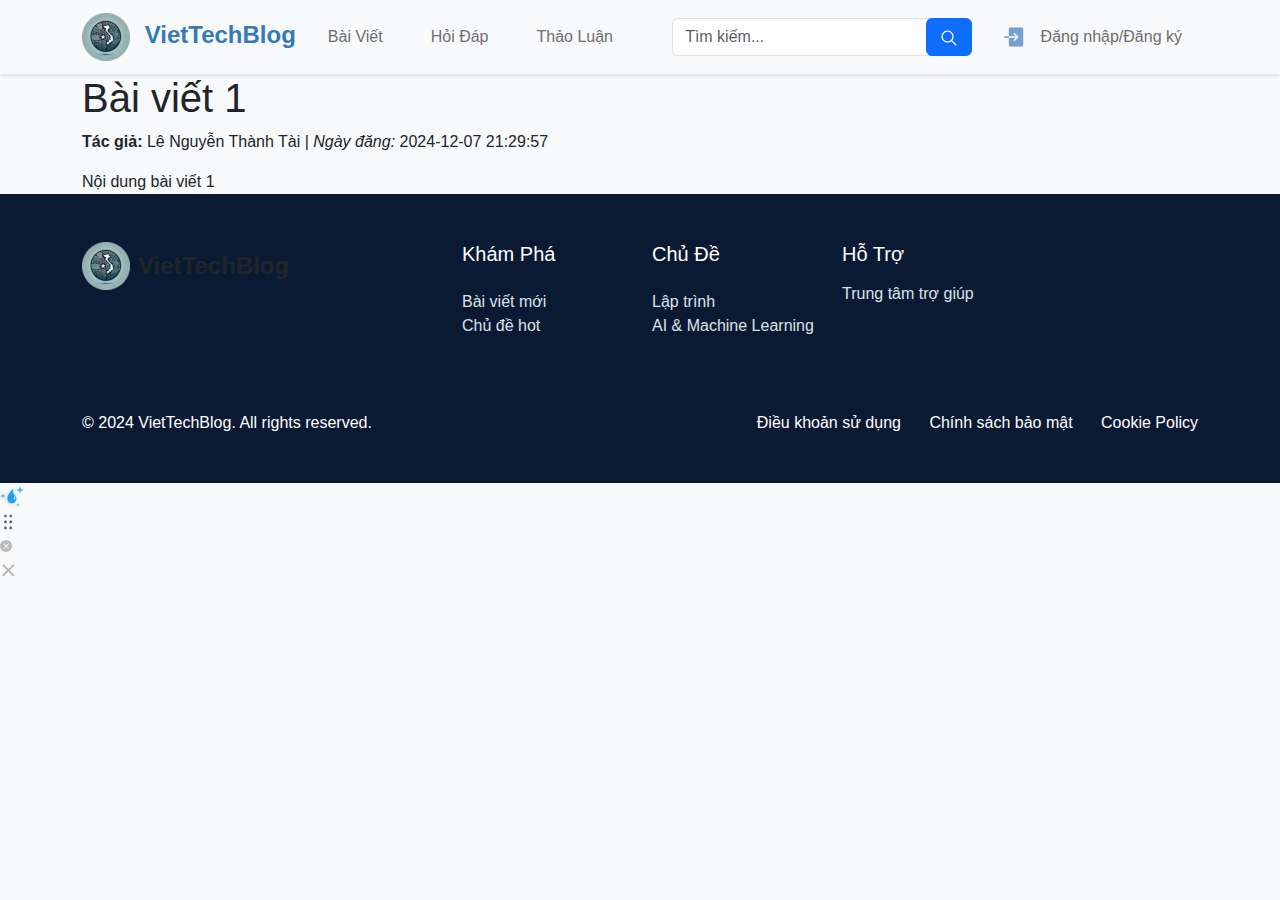
<file: src/Assets/Bài viết 1.html>
<!DOCTYPE html>
<!-- saved from url=(0064)http://localhost/web_blog_project/src/layouts/view_post.php?id=1 -->
<html lang="vi" class="mdl-js">

<head>
  <meta http-equiv="Content-Type" content="text/html; charset=UTF-8">

  <meta name="viewport" content="width=device-width, initial-scale=1.0">

  <title>
    Bài viết 1 </title>
  <link rel="icon" type="img/png" href="http://localhost/web_blog_project/src/Assets/favicon-32x32.png"
    sizes="favicon-32x32">
  <link href="./Bài viết 1_files/bootstrap.min.css" rel="stylesheet">
  <link rel="stylesheet" href="./Bài viết 1_files/view_post.css">
  <style>
    .swal2-popup.swal2-toast {
      box-sizing: border-box;
      grid-column: 1/4 !important;
      grid-row: 1/4 !important;
      grid-template-columns: min-content auto min-content;
      padding: 1em;
      overflow-y: hidden;
      background: #fff;
      box-shadow: 0 0 1px rgba(0, 0, 0, .075), 0 1px 2px rgba(0, 0, 0, .075), 1px 2px 4px rgba(0, 0, 0, .075), 1px 3px 8px rgba(0, 0, 0, .075), 2px 4px 16px rgba(0, 0, 0, .075);
      pointer-events: all
    }

    .swal2-popup.swal2-toast>* {
      grid-column: 2
    }

    .swal2-popup.swal2-toast .swal2-title {
      margin: .5em 1em;
      padding: 0;
      font-size: 1em;
      text-align: initial
    }

    .swal2-popup.swal2-toast .swal2-loading {
      justify-content: center
    }

    .swal2-popup.swal2-toast .swal2-input {
      height: 2em;
      margin: .5em;
      font-size: 1em
    }

    .swal2-popup.swal2-toast .swal2-validation-message {
      font-size: 1em
    }

    .swal2-popup.swal2-toast .swal2-footer {
      margin: .5em 0 0;
      padding: .5em 0 0;
      font-size: .8em
    }

    .swal2-popup.swal2-toast .swal2-close {
      grid-column: 3/3;
      grid-row: 1/99;
      align-self: center;
      width: .8em;
      height: .8em;
      margin: 0;
      font-size: 2em
    }

    .swal2-popup.swal2-toast .swal2-html-container {
      margin: .5em 1em;
      padding: 0;
      overflow: initial;
      font-size: 1em;
      text-align: initial
    }

    .swal2-popup.swal2-toast .swal2-html-container:empty {
      padding: 0
    }

    .swal2-popup.swal2-toast .swal2-loader {
      grid-column: 1;
      grid-row: 1/99;
      align-self: center;
      width: 2em;
      height: 2em;
      margin: .25em
    }

    .swal2-popup.swal2-toast .swal2-icon {
      grid-column: 1;
      grid-row: 1/99;
      align-self: center;
      width: 2em;
      min-width: 2em;
      height: 2em;
      margin: 0 .5em 0 0
    }

    .swal2-popup.swal2-toast .swal2-icon .swal2-icon-content {
      display: flex;
      align-items: center;
      font-size: 1.8em;
      font-weight: bold
    }

    .swal2-popup.swal2-toast .swal2-icon.swal2-success .swal2-success-ring {
      width: 2em;
      height: 2em
    }

    .swal2-popup.swal2-toast .swal2-icon.swal2-error [class^=swal2-x-mark-line] {
      top: .875em;
      width: 1.375em
    }

    .swal2-popup.swal2-toast .swal2-icon.swal2-error [class^=swal2-x-mark-line][class$=left] {
      left: .3125em
    }

    .swal2-popup.swal2-toast .swal2-icon.swal2-error [class^=swal2-x-mark-line][class$=right] {
      right: .3125em
    }

    .swal2-popup.swal2-toast .swal2-actions {
      justify-content: flex-start;
      height: auto;
      margin: 0;
      margin-top: .5em;
      padding: 0 .5em
    }

    .swal2-popup.swal2-toast .swal2-styled {
      margin: .25em .5em;
      padding: .4em .6em;
      font-size: 1em
    }

    .swal2-popup.swal2-toast .swal2-success {
      border-color: #a5dc86
    }

    .swal2-popup.swal2-toast .swal2-success [class^=swal2-success-circular-line] {
      position: absolute;
      width: 1.6em;
      height: 3em;
      border-radius: 50%
    }

    .swal2-popup.swal2-toast .swal2-success [class^=swal2-success-circular-line][class$=left] {
      top: -0.8em;
      left: -0.5em;
      transform: rotate(-45deg);
      transform-origin: 2em 2em;
      border-radius: 4em 0 0 4em
    }

    .swal2-popup.swal2-toast .swal2-success [class^=swal2-success-circular-line][class$=right] {
      top: -0.25em;
      left: .9375em;
      transform-origin: 0 1.5em;
      border-radius: 0 4em 4em 0
    }

    .swal2-popup.swal2-toast .swal2-success .swal2-success-ring {
      width: 2em;
      height: 2em
    }

    .swal2-popup.swal2-toast .swal2-success .swal2-success-fix {
      top: 0;
      left: .4375em;
      width: .4375em;
      height: 2.6875em
    }

    .swal2-popup.swal2-toast .swal2-success [class^=swal2-success-line] {
      height: .3125em
    }

    .swal2-popup.swal2-toast .swal2-success [class^=swal2-success-line][class$=tip] {
      top: 1.125em;
      left: .1875em;
      width: .75em
    }

    .swal2-popup.swal2-toast .swal2-success [class^=swal2-success-line][class$=long] {
      top: .9375em;
      right: .1875em;
      width: 1.375em
    }

    .swal2-popup.swal2-toast .swal2-success.swal2-icon-show .swal2-success-line-tip {
      animation: swal2-toast-animate-success-line-tip .75s
    }

    .swal2-popup.swal2-toast .swal2-success.swal2-icon-show .swal2-success-line-long {
      animation: swal2-toast-animate-success-line-long .75s
    }

    .swal2-popup.swal2-toast.swal2-show {
      animation: swal2-toast-show .5s
    }

    .swal2-popup.swal2-toast.swal2-hide {
      animation: swal2-toast-hide .1s forwards
    }

    div:where(.swal2-container) {
      display: grid;
      position: fixed;
      z-index: 1060;
      inset: 0;
      box-sizing: border-box;
      grid-template-areas: "top-start     top            top-end" "center-start  center         center-end" "bottom-start  bottom-center  bottom-end";
      grid-template-rows: minmax(min-content, auto) minmax(min-content, auto) minmax(min-content, auto);
      height: 100%;
      padding: .625em;
      overflow-x: hidden;
      transition: background-color .1s;
      -webkit-overflow-scrolling: touch
    }

    div:where(.swal2-container).swal2-backdrop-show,
    div:where(.swal2-container).swal2-noanimation {
      background: rgba(0, 0, 0, .4)
    }

    div:where(.swal2-container).swal2-backdrop-hide {
      background: rgba(0, 0, 0, 0) !important
    }

    div:where(.swal2-container).swal2-top-start,
    div:where(.swal2-container).swal2-center-start,
    div:where(.swal2-container).swal2-bottom-start {
      grid-template-columns: minmax(0, 1fr) auto auto
    }

    div:where(.swal2-container).swal2-top,
    div:where(.swal2-container).swal2-center,
    div:where(.swal2-container).swal2-bottom {
      grid-template-columns: auto minmax(0, 1fr) auto
    }

    div:where(.swal2-container).swal2-top-end,
    div:where(.swal2-container).swal2-center-end,
    div:where(.swal2-container).swal2-bottom-end {
      grid-template-columns: auto auto minmax(0, 1fr)
    }

    div:where(.swal2-container).swal2-top-start>.swal2-popup {
      align-self: start
    }

    div:where(.swal2-container).swal2-top>.swal2-popup {
      grid-column: 2;
      place-self: start center
    }

    div:where(.swal2-container).swal2-top-end>.swal2-popup,
    div:where(.swal2-container).swal2-top-right>.swal2-popup {
      grid-column: 3;
      place-self: start end
    }

    div:where(.swal2-container).swal2-center-start>.swal2-popup,
    div:where(.swal2-container).swal2-center-left>.swal2-popup {
      grid-row: 2;
      align-self: center
    }

    div:where(.swal2-container).swal2-center>.swal2-popup {
      grid-column: 2;
      grid-row: 2;
      place-self: center center
    }

    div:where(.swal2-container).swal2-center-end>.swal2-popup,
    div:where(.swal2-container).swal2-center-right>.swal2-popup {
      grid-column: 3;
      grid-row: 2;
      place-self: center end
    }

    div:where(.swal2-container).swal2-bottom-start>.swal2-popup,
    div:where(.swal2-container).swal2-bottom-left>.swal2-popup {
      grid-column: 1;
      grid-row: 3;
      align-self: end
    }

    div:where(.swal2-container).swal2-bottom>.swal2-popup {
      grid-column: 2;
      grid-row: 3;
      place-self: end center
    }

    div:where(.swal2-container).swal2-bottom-end>.swal2-popup,
    div:where(.swal2-container).swal2-bottom-right>.swal2-popup {
      grid-column: 3;
      grid-row: 3;
      place-self: end end
    }

    div:where(.swal2-container).swal2-grow-row>.swal2-popup,
    div:where(.swal2-container).swal2-grow-fullscreen>.swal2-popup {
      grid-column: 1/4;
      width: 100%
    }

    div:where(.swal2-container).swal2-grow-column>.swal2-popup,
    div:where(.swal2-container).swal2-grow-fullscreen>.swal2-popup {
      grid-row: 1/4;
      align-self: stretch
    }

    div:where(.swal2-container).swal2-no-transition {
      transition: none !important
    }

    div:where(.swal2-container) div:where(.swal2-popup) {
      display: none;
      position: relative;
      box-sizing: border-box;
      grid-template-columns: minmax(0, 100%);
      width: 32em;
      max-width: 100%;
      padding: 0 0 1.25em;
      border: none;
      border-radius: 5px;
      background: #fff;
      color: #545454;
      font-family: inherit;
      font-size: 1rem
    }

    div:where(.swal2-container) div:where(.swal2-popup):focus {
      outline: none
    }

    div:where(.swal2-container) div:where(.swal2-popup).swal2-loading {
      overflow-y: hidden
    }

    div:where(.swal2-container) h2:where(.swal2-title) {
      position: relative;
      max-width: 100%;
      margin: 0;
      padding: .8em 1em 0;
      color: inherit;
      font-size: 1.875em;
      font-weight: 600;
      text-align: center;
      text-transform: none;
      word-wrap: break-word
    }

    div:where(.swal2-container) div:where(.swal2-actions) {
      display: flex;
      z-index: 1;
      box-sizing: border-box;
      flex-wrap: wrap;
      align-items: center;
      justify-content: center;
      width: auto;
      margin: 1.25em auto 0;
      padding: 0
    }

    div:where(.swal2-container) div:where(.swal2-actions):not(.swal2-loading) .swal2-styled[disabled] {
      opacity: .4
    }

    div:where(.swal2-container) div:where(.swal2-actions):not(.swal2-loading) .swal2-styled:hover {
      background-image: linear-gradient(rgba(0, 0, 0, 0.1), rgba(0, 0, 0, 0.1))
    }

    div:where(.swal2-container) div:where(.swal2-actions):not(.swal2-loading) .swal2-styled:active {
      background-image: linear-gradient(rgba(0, 0, 0, 0.2), rgba(0, 0, 0, 0.2))
    }

    div:where(.swal2-container) div:where(.swal2-loader) {
      display: none;
      align-items: center;
      justify-content: center;
      width: 2.2em;
      height: 2.2em;
      margin: 0 1.875em;
      animation: swal2-rotate-loading 1.5s linear 0s infinite normal;
      border-width: .25em;
      border-style: solid;
      border-radius: 100%;
      border-color: #2778c4 rgba(0, 0, 0, 0) #2778c4 rgba(0, 0, 0, 0)
    }

    div:where(.swal2-container) button:where(.swal2-styled) {
      margin: .3125em;
      padding: .625em 1.1em;
      transition: box-shadow .1s;
      box-shadow: 0 0 0 3px rgba(0, 0, 0, 0);
      font-weight: 500
    }

    div:where(.swal2-container) button:where(.swal2-styled):not([disabled]) {
      cursor: pointer
    }

    div:where(.swal2-container) button:where(.swal2-styled).swal2-confirm {
      border: 0;
      border-radius: .25em;
      background: initial;
      background-color: #7066e0;
      color: #fff;
      font-size: 1em
    }

    div:where(.swal2-container) button:where(.swal2-styled).swal2-confirm:focus {
      box-shadow: 0 0 0 3px rgba(112, 102, 224, .5)
    }

    div:where(.swal2-container) button:where(.swal2-styled).swal2-deny {
      border: 0;
      border-radius: .25em;
      background: initial;
      background-color: #dc3741;
      color: #fff;
      font-size: 1em
    }

    div:where(.swal2-container) button:where(.swal2-styled).swal2-deny:focus {
      box-shadow: 0 0 0 3px rgba(220, 55, 65, .5)
    }

    div:where(.swal2-container) button:where(.swal2-styled).swal2-cancel {
      border: 0;
      border-radius: .25em;
      background: initial;
      background-color: #6e7881;
      color: #fff;
      font-size: 1em
    }

    div:where(.swal2-container) button:where(.swal2-styled).swal2-cancel:focus {
      box-shadow: 0 0 0 3px rgba(110, 120, 129, .5)
    }

    div:where(.swal2-container) button:where(.swal2-styled).swal2-default-outline:focus {
      box-shadow: 0 0 0 3px rgba(100, 150, 200, .5)
    }

    div:where(.swal2-container) button:where(.swal2-styled):focus {
      outline: none
    }

    div:where(.swal2-container) button:where(.swal2-styled)::-moz-focus-inner {
      border: 0
    }

    div:where(.swal2-container) div:where(.swal2-footer) {
      margin: 1em 0 0;
      padding: 1em 1em 0;
      border-top: 1px solid #eee;
      color: inherit;
      font-size: 1em;
      text-align: center
    }

    div:where(.swal2-container) .swal2-timer-progress-bar-container {
      position: absolute;
      right: 0;
      bottom: 0;
      left: 0;
      grid-column: auto !important;
      overflow: hidden;
      border-bottom-right-radius: 5px;
      border-bottom-left-radius: 5px
    }

    div:where(.swal2-container) div:where(.swal2-timer-progress-bar) {
      width: 100%;
      height: .25em;
      background: rgba(0, 0, 0, .2)
    }

    div:where(.swal2-container) img:where(.swal2-image) {
      max-width: 100%;
      margin: 2em auto 1em
    }

    div:where(.swal2-container) button:where(.swal2-close) {
      z-index: 2;
      align-items: center;
      justify-content: center;
      width: 1.2em;
      height: 1.2em;
      margin-top: 0;
      margin-right: 0;
      margin-bottom: -1.2em;
      padding: 0;
      overflow: hidden;
      transition: color .1s, box-shadow .1s;
      border: none;
      border-radius: 5px;
      background: rgba(0, 0, 0, 0);
      color: #ccc;
      font-family: monospace;
      font-size: 2.5em;
      cursor: pointer;
      justify-self: end
    }

    div:where(.swal2-container) button:where(.swal2-close):hover {
      transform: none;
      background: rgba(0, 0, 0, 0);
      color: #f27474
    }

    div:where(.swal2-container) button:where(.swal2-close):focus {
      outline: none;
      box-shadow: inset 0 0 0 3px rgba(100, 150, 200, .5)
    }

    div:where(.swal2-container) button:where(.swal2-close)::-moz-focus-inner {
      border: 0
    }

    div:where(.swal2-container) .swal2-html-container {
      z-index: 1;
      justify-content: center;
      margin: 1em 1.6em .3em;
      padding: 0;
      overflow: auto;
      color: inherit;
      font-size: 1.125em;
      font-weight: normal;
      line-height: normal;
      text-align: center;
      word-wrap: break-word;
      word-break: break-word
    }

    div:where(.swal2-container) input:where(.swal2-input),
    div:where(.swal2-container) input:where(.swal2-file),
    div:where(.swal2-container) textarea:where(.swal2-textarea),
    div:where(.swal2-container) select:where(.swal2-select),
    div:where(.swal2-container) div:where(.swal2-radio),
    div:where(.swal2-container) label:where(.swal2-checkbox) {
      margin: 1em 2em 3px
    }

    div:where(.swal2-container) input:where(.swal2-input),
    div:where(.swal2-container) input:where(.swal2-file),
    div:where(.swal2-container) textarea:where(.swal2-textarea) {
      box-sizing: border-box;
      width: auto;
      transition: border-color .1s, box-shadow .1s;
      border: 1px solid #d9d9d9;
      border-radius: .1875em;
      background: rgba(0, 0, 0, 0);
      box-shadow: inset 0 1px 1px rgba(0, 0, 0, .06), 0 0 0 3px rgba(0, 0, 0, 0);
      color: inherit;
      font-size: 1.125em
    }

    div:where(.swal2-container) input:where(.swal2-input).swal2-inputerror,
    div:where(.swal2-container) input:where(.swal2-file).swal2-inputerror,
    div:where(.swal2-container) textarea:where(.swal2-textarea).swal2-inputerror {
      border-color: #f27474 !important;
      box-shadow: 0 0 2px #f27474 !important
    }

    div:where(.swal2-container) input:where(.swal2-input):focus,
    div:where(.swal2-container) input:where(.swal2-file):focus,
    div:where(.swal2-container) textarea:where(.swal2-textarea):focus {
      border: 1px solid #b4dbed;
      outline: none;
      box-shadow: inset 0 1px 1px rgba(0, 0, 0, .06), 0 0 0 3px rgba(100, 150, 200, .5)
    }

    div:where(.swal2-container) input:where(.swal2-input)::placeholder,
    div:where(.swal2-container) input:where(.swal2-file)::placeholder,
    div:where(.swal2-container) textarea:where(.swal2-textarea)::placeholder {
      color: #ccc
    }

    div:where(.swal2-container) .swal2-range {
      margin: 1em 2em 3px;
      background: #fff
    }

    div:where(.swal2-container) .swal2-range input {
      width: 80%
    }

    div:where(.swal2-container) .swal2-range output {
      width: 20%;
      color: inherit;
      font-weight: 600;
      text-align: center
    }

    div:where(.swal2-container) .swal2-range input,
    div:where(.swal2-container) .swal2-range output {
      height: 2.625em;
      padding: 0;
      font-size: 1.125em;
      line-height: 2.625em
    }

    div:where(.swal2-container) .swal2-input {
      height: 2.625em;
      padding: 0 .75em
    }

    div:where(.swal2-container) .swal2-file {
      width: 75%;
      margin-right: auto;
      margin-left: auto;
      background: rgba(0, 0, 0, 0);
      font-size: 1.125em
    }

    div:where(.swal2-container) .swal2-textarea {
      height: 6.75em;
      padding: .75em
    }

    div:where(.swal2-container) .swal2-select {
      min-width: 50%;
      max-width: 100%;
      padding: .375em .625em;
      background: rgba(0, 0, 0, 0);
      color: inherit;
      font-size: 1.125em
    }

    div:where(.swal2-container) .swal2-radio,
    div:where(.swal2-container) .swal2-checkbox {
      align-items: center;
      justify-content: center;
      background: #fff;
      color: inherit
    }

    div:where(.swal2-container) .swal2-radio label,
    div:where(.swal2-container) .swal2-checkbox label {
      margin: 0 .6em;
      font-size: 1.125em
    }

    div:where(.swal2-container) .swal2-radio input,
    div:where(.swal2-container) .swal2-checkbox input {
      flex-shrink: 0;
      margin: 0 .4em
    }

    div:where(.swal2-container) label:where(.swal2-input-label) {
      display: flex;
      justify-content: center;
      margin: 1em auto 0
    }

    div:where(.swal2-container) div:where(.swal2-validation-message) {
      align-items: center;
      justify-content: center;
      margin: 1em 0 0;
      padding: .625em;
      overflow: hidden;
      background: #f0f0f0;
      color: #666;
      font-size: 1em;
      font-weight: 300
    }

    div:where(.swal2-container) div:where(.swal2-validation-message)::before {
      content: "!";
      display: inline-block;
      width: 1.5em;
      min-width: 1.5em;
      height: 1.5em;
      margin: 0 .625em;
      border-radius: 50%;
      background-color: #f27474;
      color: #fff;
      font-weight: 600;
      line-height: 1.5em;
      text-align: center
    }

    div:where(.swal2-container) .swal2-progress-steps {
      flex-wrap: wrap;
      align-items: center;
      max-width: 100%;
      margin: 1.25em auto;
      padding: 0;
      background: rgba(0, 0, 0, 0);
      font-weight: 600
    }

    div:where(.swal2-container) .swal2-progress-steps li {
      display: inline-block;
      position: relative
    }

    div:where(.swal2-container) .swal2-progress-steps .swal2-progress-step {
      z-index: 20;
      flex-shrink: 0;
      width: 2em;
      height: 2em;
      border-radius: 2em;
      background: #2778c4;
      color: #fff;
      line-height: 2em;
      text-align: center
    }

    div:where(.swal2-container) .swal2-progress-steps .swal2-progress-step.swal2-active-progress-step {
      background: #2778c4
    }

    div:where(.swal2-container) .swal2-progress-steps .swal2-progress-step.swal2-active-progress-step~.swal2-progress-step {
      background: #add8e6;
      color: #fff
    }

    div:where(.swal2-container) .swal2-progress-steps .swal2-progress-step.swal2-active-progress-step~.swal2-progress-step-line {
      background: #add8e6
    }

    div:where(.swal2-container) .swal2-progress-steps .swal2-progress-step-line {
      z-index: 10;
      flex-shrink: 0;
      width: 2.5em;
      height: .4em;
      margin: 0 -1px;
      background: #2778c4
    }

    div:where(.swal2-icon) {
      position: relative;
      box-sizing: content-box;
      justify-content: center;
      width: 5em;
      height: 5em;
      margin: 2.5em auto .6em;
      border: 0.25em solid rgba(0, 0, 0, 0);
      border-radius: 50%;
      border-color: #000;
      font-family: inherit;
      line-height: 5em;
      cursor: default;
      user-select: none
    }

    div:where(.swal2-icon) .swal2-icon-content {
      display: flex;
      align-items: center;
      font-size: 3.75em
    }

    div:where(.swal2-icon).swal2-error {
      border-color: #f27474;
      color: #f27474
    }

    div:where(.swal2-icon).swal2-error .swal2-x-mark {
      position: relative;
      flex-grow: 1
    }

    div:where(.swal2-icon).swal2-error [class^=swal2-x-mark-line] {
      display: block;
      position: absolute;
      top: 2.3125em;
      width: 2.9375em;
      height: .3125em;
      border-radius: .125em;
      background-color: #f27474
    }

    div:where(.swal2-icon).swal2-error [class^=swal2-x-mark-line][class$=left] {
      left: 1.0625em;
      transform: rotate(45deg)
    }

    div:where(.swal2-icon).swal2-error [class^=swal2-x-mark-line][class$=right] {
      right: 1em;
      transform: rotate(-45deg)
    }

    div:where(.swal2-icon).swal2-error.swal2-icon-show {
      animation: swal2-animate-error-icon .5s
    }

    div:where(.swal2-icon).swal2-error.swal2-icon-show .swal2-x-mark {
      animation: swal2-animate-error-x-mark .5s
    }

    div:where(.swal2-icon).swal2-warning {
      border-color: #facea8;
      color: #f8bb86
    }

    div:where(.swal2-icon).swal2-warning.swal2-icon-show {
      animation: swal2-animate-error-icon .5s
    }

    div:where(.swal2-icon).swal2-warning.swal2-icon-show .swal2-icon-content {
      animation: swal2-animate-i-mark .5s
    }

    div:where(.swal2-icon).swal2-info {
      border-color: #9de0f6;
      color: #3fc3ee
    }

    div:where(.swal2-icon).swal2-info.swal2-icon-show {
      animation: swal2-animate-error-icon .5s
    }

    div:where(.swal2-icon).swal2-info.swal2-icon-show .swal2-icon-content {
      animation: swal2-animate-i-mark .8s
    }

    div:where(.swal2-icon).swal2-question {
      border-color: #c9dae1;
      color: #87adbd
    }

    div:where(.swal2-icon).swal2-question.swal2-icon-show {
      animation: swal2-animate-error-icon .5s
    }

    div:where(.swal2-icon).swal2-question.swal2-icon-show .swal2-icon-content {
      animation: swal2-animate-question-mark .8s
    }

    div:where(.swal2-icon).swal2-success {
      border-color: #a5dc86;
      color: #a5dc86
    }

    div:where(.swal2-icon).swal2-success [class^=swal2-success-circular-line] {
      position: absolute;
      width: 3.75em;
      height: 7.5em;
      border-radius: 50%
    }

    div:where(.swal2-icon).swal2-success [class^=swal2-success-circular-line][class$=left] {
      top: -0.4375em;
      left: -2.0635em;
      transform: rotate(-45deg);
      transform-origin: 3.75em 3.75em;
      border-radius: 7.5em 0 0 7.5em
    }

    div:where(.swal2-icon).swal2-success [class^=swal2-success-circular-line][class$=right] {
      top: -0.6875em;
      left: 1.875em;
      transform: rotate(-45deg);
      transform-origin: 0 3.75em;
      border-radius: 0 7.5em 7.5em 0
    }

    div:where(.swal2-icon).swal2-success .swal2-success-ring {
      position: absolute;
      z-index: 2;
      top: -0.25em;
      left: -0.25em;
      box-sizing: content-box;
      width: 100%;
      height: 100%;
      border: .25em solid rgba(165, 220, 134, .3);
      border-radius: 50%
    }

    div:where(.swal2-icon).swal2-success .swal2-success-fix {
      position: absolute;
      z-index: 1;
      top: .5em;
      left: 1.625em;
      width: .4375em;
      height: 5.625em;
      transform: rotate(-45deg)
    }

    div:where(.swal2-icon).swal2-success [class^=swal2-success-line] {
      display: block;
      position: absolute;
      z-index: 2;
      height: .3125em;
      border-radius: .125em;
      background-color: #a5dc86
    }

    div:where(.swal2-icon).swal2-success [class^=swal2-success-line][class$=tip] {
      top: 2.875em;
      left: .8125em;
      width: 1.5625em;
      transform: rotate(45deg)
    }

    div:where(.swal2-icon).swal2-success [class^=swal2-success-line][class$=long] {
      top: 2.375em;
      right: .5em;
      width: 2.9375em;
      transform: rotate(-45deg)
    }

    div:where(.swal2-icon).swal2-success.swal2-icon-show .swal2-success-line-tip {
      animation: swal2-animate-success-line-tip .75s
    }

    div:where(.swal2-icon).swal2-success.swal2-icon-show .swal2-success-line-long {
      animation: swal2-animate-success-line-long .75s
    }

    div:where(.swal2-icon).swal2-success.swal2-icon-show .swal2-success-circular-line-right {
      animation: swal2-rotate-success-circular-line 4.25s ease-in
    }

    [class^=swal2] {
      -webkit-tap-highlight-color: rgba(0, 0, 0, 0)
    }

    .swal2-show {
      animation: swal2-show .3s
    }

    .swal2-hide {
      animation: swal2-hide .15s forwards
    }

    .swal2-noanimation {
      transition: none
    }

    .swal2-scrollbar-measure {
      position: absolute;
      top: -9999px;
      width: 50px;
      height: 50px;
      overflow: scroll
    }

    .swal2-rtl .swal2-close {
      margin-right: initial;
      margin-left: 0
    }

    .swal2-rtl .swal2-timer-progress-bar {
      right: 0;
      left: auto
    }

    @keyframes swal2-toast-show {
      0% {
        transform: translateY(-0.625em) rotateZ(2deg)
      }

      33% {
        transform: translateY(0) rotateZ(-2deg)
      }

      66% {
        transform: translateY(0.3125em) rotateZ(2deg)
      }

      100% {
        transform: translateY(0) rotateZ(0deg)
      }
    }

    @keyframes swal2-toast-hide {
      100% {
        transform: rotateZ(1deg);
        opacity: 0
      }
    }

    @keyframes swal2-toast-animate-success-line-tip {
      0% {
        top: .5625em;
        left: .0625em;
        width: 0
      }

      54% {
        top: .125em;
        left: .125em;
        width: 0
      }

      70% {
        top: .625em;
        left: -0.25em;
        width: 1.625em
      }

      84% {
        top: 1.0625em;
        left: .75em;
        width: .5em
      }

      100% {
        top: 1.125em;
        left: .1875em;
        width: .75em
      }
    }

    @keyframes swal2-toast-animate-success-line-long {
      0% {
        top: 1.625em;
        right: 1.375em;
        width: 0
      }

      65% {
        top: 1.25em;
        right: .9375em;
        width: 0
      }

      84% {
        top: .9375em;
        right: 0;
        width: 1.125em
      }

      100% {
        top: .9375em;
        right: .1875em;
        width: 1.375em
      }
    }

    @keyframes swal2-show {
      0% {
        transform: scale(0.7)
      }

      45% {
        transform: scale(1.05)
      }

      80% {
        transform: scale(0.95)
      }

      100% {
        transform: scale(1)
      }
    }

    @keyframes swal2-hide {
      0% {
        transform: scale(1);
        opacity: 1
      }

      100% {
        transform: scale(0.5);
        opacity: 0
      }
    }

    @keyframes swal2-animate-success-line-tip {
      0% {
        top: 1.1875em;
        left: .0625em;
        width: 0
      }

      54% {
        top: 1.0625em;
        left: .125em;
        width: 0
      }

      70% {
        top: 2.1875em;
        left: -0.375em;
        width: 3.125em
      }

      84% {
        top: 3em;
        left: 1.3125em;
        width: 1.0625em
      }

      100% {
        top: 2.8125em;
        left: .8125em;
        width: 1.5625em
      }
    }

    @keyframes swal2-animate-success-line-long {
      0% {
        top: 3.375em;
        right: 2.875em;
        width: 0
      }

      65% {
        top: 3.375em;
        right: 2.875em;
        width: 0
      }

      84% {
        top: 2.1875em;
        right: 0;
        width: 3.4375em
      }

      100% {
        top: 2.375em;
        right: .5em;
        width: 2.9375em
      }
    }

    @keyframes swal2-rotate-success-circular-line {
      0% {
        transform: rotate(-45deg)
      }

      5% {
        transform: rotate(-45deg)
      }

      12% {
        transform: rotate(-405deg)
      }

      100% {
        transform: rotate(-405deg)
      }
    }

    @keyframes swal2-animate-error-x-mark {
      0% {
        margin-top: 1.625em;
        transform: scale(0.4);
        opacity: 0
      }

      50% {
        margin-top: 1.625em;
        transform: scale(0.4);
        opacity: 0
      }

      80% {
        margin-top: -0.375em;
        transform: scale(1.15)
      }

      100% {
        margin-top: 0;
        transform: scale(1);
        opacity: 1
      }
    }

    @keyframes swal2-animate-error-icon {
      0% {
        transform: rotateX(100deg);
        opacity: 0
      }

      100% {
        transform: rotateX(0deg);
        opacity: 1
      }
    }

    @keyframes swal2-rotate-loading {
      0% {
        transform: rotate(0deg)
      }

      100% {
        transform: rotate(360deg)
      }
    }

    @keyframes swal2-animate-question-mark {
      0% {
        transform: rotateY(-360deg)
      }

      100% {
        transform: rotateY(0)
      }
    }

    @keyframes swal2-animate-i-mark {
      0% {
        transform: rotateZ(45deg);
        opacity: 0
      }

      25% {
        transform: rotateZ(-25deg);
        opacity: .4
      }

      50% {
        transform: rotateZ(15deg);
        opacity: .8
      }

      75% {
        transform: rotateZ(-5deg);
        opacity: 1
      }

      100% {
        transform: rotateX(0);
        opacity: 1
      }
    }

    body.swal2-shown:not(.swal2-no-backdrop):not(.swal2-toast-shown) {
      overflow: hidden
    }

    body.swal2-height-auto {
      height: auto !important
    }

    body.swal2-no-backdrop .swal2-container {
      background-color: rgba(0, 0, 0, 0) !important;
      pointer-events: none
    }

    body.swal2-no-backdrop .swal2-container .swal2-popup {
      pointer-events: all
    }

    body.swal2-no-backdrop .swal2-container .swal2-modal {
      box-shadow: 0 0 10px rgba(0, 0, 0, .4)
    }

    @media print {
      body.swal2-shown:not(.swal2-no-backdrop):not(.swal2-toast-shown) {
        overflow-y: scroll !important
      }

      body.swal2-shown:not(.swal2-no-backdrop):not(.swal2-toast-shown)>[aria-hidden=true] {
        display: none
      }

      body.swal2-shown:not(.swal2-no-backdrop):not(.swal2-toast-shown) .swal2-container {
        position: static !important
      }
    }

    body.swal2-toast-shown .swal2-container {
      box-sizing: border-box;
      width: 360px;
      max-width: 100%;
      background-color: rgba(0, 0, 0, 0);
      pointer-events: none
    }

    body.swal2-toast-shown .swal2-container.swal2-top {
      inset: 0 auto auto 50%;
      transform: translateX(-50%)
    }

    body.swal2-toast-shown .swal2-container.swal2-top-end,
    body.swal2-toast-shown .swal2-container.swal2-top-right {
      inset: 0 0 auto auto
    }

    body.swal2-toast-shown .swal2-container.swal2-top-start,
    body.swal2-toast-shown .swal2-container.swal2-top-left {
      inset: 0 auto auto 0
    }

    body.swal2-toast-shown .swal2-container.swal2-center-start,
    body.swal2-toast-shown .swal2-container.swal2-center-left {
      inset: 50% auto auto 0;
      transform: translateY(-50%)
    }

    body.swal2-toast-shown .swal2-container.swal2-center {
      inset: 50% auto auto 50%;
      transform: translate(-50%, -50%)
    }

    body.swal2-toast-shown .swal2-container.swal2-center-end,
    body.swal2-toast-shown .swal2-container.swal2-center-right {
      inset: 50% 0 auto auto;
      transform: translateY(-50%)
    }

    body.swal2-toast-shown .swal2-container.swal2-bottom-start,
    body.swal2-toast-shown .swal2-container.swal2-bottom-left {
      inset: auto auto 0 0
    }

    body.swal2-toast-shown .swal2-container.swal2-bottom {
      inset: auto auto 0 50%;
      transform: translateX(-50%)
    }

    body.swal2-toast-shown .swal2-container.swal2-bottom-end,
    body.swal2-toast-shown .swal2-container.swal2-bottom-right {
      inset: auto 0 0 auto
    }
  </style>
  <style type="text/css">
    .__react_component_tooltip {
      border-radius: 3px;
      display: inline-block;
      font-size: 13px;
      left: -999em;
      opacity: 0;
      padding: 8px 21px;
      position: fixed;
      pointer-events: none;
      transition: opacity 0.3s ease-out;
      top: -999em;
      visibility: hidden;
      z-index: 999;
    }

    .__react_component_tooltip.allow_hover,
    .__react_component_tooltip.allow_click {
      pointer-events: auto;
    }

    .__react_component_tooltip:before,
    .__react_component_tooltip:after {
      content: "";
      width: 0;
      height: 0;
      position: absolute;
    }

    .__react_component_tooltip.show {
      opacity: 0.9;
      margin-top: 0px;
      margin-left: 0px;
      visibility: visible;
    }

    .__react_component_tooltip.type-dark {
      color: #fff;
      background-color: #222;
    }

    .__react_component_tooltip.type-dark.place-top:after {
      border-top-color: #222;
      border-top-style: solid;
      border-top-width: 6px;
    }

    .__react_component_tooltip.type-dark.place-bottom:after {
      border-bottom-color: #222;
      border-bottom-style: solid;
      border-bottom-width: 6px;
    }

    .__react_component_tooltip.type-dark.place-left:after {
      border-left-color: #222;
      border-left-style: solid;
      border-left-width: 6px;
    }

    .__react_component_tooltip.type-dark.place-right:after {
      border-right-color: #222;
      border-right-style: solid;
      border-right-width: 6px;
    }

    .__react_component_tooltip.type-dark.border {
      border: 1px solid #fff;
    }

    .__react_component_tooltip.type-dark.border.place-top:before {
      border-top: 8px solid #fff;
    }

    .__react_component_tooltip.type-dark.border.place-bottom:before {
      border-bottom: 8px solid #fff;
    }

    .__react_component_tooltip.type-dark.border.place-left:before {
      border-left: 8px solid #fff;
    }

    .__react_component_tooltip.type-dark.border.place-right:before {
      border-right: 8px solid #fff;
    }

    .__react_component_tooltip.type-success {
      color: #fff;
      background-color: #8DC572;
    }

    .__react_component_tooltip.type-success.place-top:after {
      border-top-color: #8DC572;
      border-top-style: solid;
      border-top-width: 6px;
    }

    .__react_component_tooltip.type-success.place-bottom:after {
      border-bottom-color: #8DC572;
      border-bottom-style: solid;
      border-bottom-width: 6px;
    }

    .__react_component_tooltip.type-success.place-left:after {
      border-left-color: #8DC572;
      border-left-style: solid;
      border-left-width: 6px;
    }

    .__react_component_tooltip.type-success.place-right:after {
      border-right-color: #8DC572;
      border-right-style: solid;
      border-right-width: 6px;
    }

    .__react_component_tooltip.type-success.border {
      border: 1px solid #fff;
    }

    .__react_component_tooltip.type-success.border.place-top:before {
      border-top: 8px solid #fff;
    }

    .__react_component_tooltip.type-success.border.place-bottom:before {
      border-bottom: 8px solid #fff;
    }

    .__react_component_tooltip.type-success.border.place-left:before {
      border-left: 8px solid #fff;
    }

    .__react_component_tooltip.type-success.border.place-right:before {
      border-right: 8px solid #fff;
    }

    .__react_component_tooltip.type-warning {
      color: #fff;
      background-color: #F0AD4E;
    }

    .__react_component_tooltip.type-warning.place-top:after {
      border-top-color: #F0AD4E;
      border-top-style: solid;
      border-top-width: 6px;
    }

    .__react_component_tooltip.type-warning.place-bottom:after {
      border-bottom-color: #F0AD4E;
      border-bottom-style: solid;
      border-bottom-width: 6px;
    }

    .__react_component_tooltip.type-warning.place-left:after {
      border-left-color: #F0AD4E;
      border-left-style: solid;
      border-left-width: 6px;
    }

    .__react_component_tooltip.type-warning.place-right:after {
      border-right-color: #F0AD4E;
      border-right-style: solid;
      border-right-width: 6px;
    }

    .__react_component_tooltip.type-warning.border {
      border: 1px solid #fff;
    }

    .__react_component_tooltip.type-warning.border.place-top:before {
      border-top: 8px solid #fff;
    }

    .__react_component_tooltip.type-warning.border.place-bottom:before {
      border-bottom: 8px solid #fff;
    }

    .__react_component_tooltip.type-warning.border.place-left:before {
      border-left: 8px solid #fff;
    }

    .__react_component_tooltip.type-warning.border.place-right:before {
      border-right: 8px solid #fff;
    }

    .__react_component_tooltip.type-error {
      color: #fff;
      background-color: #BE6464;
    }

    .__react_component_tooltip.type-error.place-top:after {
      border-top-color: #BE6464;
      border-top-style: solid;
      border-top-width: 6px;
    }

    .__react_component_tooltip.type-error.place-bottom:after {
      border-bottom-color: #BE6464;
      border-bottom-style: solid;
      border-bottom-width: 6px;
    }

    .__react_component_tooltip.type-error.place-left:after {
      border-left-color: #BE6464;
      border-left-style: solid;
      border-left-width: 6px;
    }

    .__react_component_tooltip.type-error.place-right:after {
      border-right-color: #BE6464;
      border-right-style: solid;
      border-right-width: 6px;
    }

    .__react_component_tooltip.type-error.border {
      border: 1px solid #fff;
    }

    .__react_component_tooltip.type-error.border.place-top:before {
      border-top: 8px solid #fff;
    }

    .__react_component_tooltip.type-error.border.place-bottom:before {
      border-bottom: 8px solid #fff;
    }

    .__react_component_tooltip.type-error.border.place-left:before {
      border-left: 8px solid #fff;
    }

    .__react_component_tooltip.type-error.border.place-right:before {
      border-right: 8px solid #fff;
    }

    .__react_component_tooltip.type-info {
      color: #fff;
      background-color: #337AB7;
    }

    .__react_component_tooltip.type-info.place-top:after {
      border-top-color: #337AB7;
      border-top-style: solid;
      border-top-width: 6px;
    }

    .__react_component_tooltip.type-info.place-bottom:after {
      border-bottom-color: #337AB7;
      border-bottom-style: solid;
      border-bottom-width: 6px;
    }

    .__react_component_tooltip.type-info.place-left:after {
      border-left-color: #337AB7;
      border-left-style: solid;
      border-left-width: 6px;
    }

    .__react_component_tooltip.type-info.place-right:after {
      border-right-color: #337AB7;
      border-right-style: solid;
      border-right-width: 6px;
    }

    .__react_component_tooltip.type-info.border {
      border: 1px solid #fff;
    }

    .__react_component_tooltip.type-info.border.place-top:before {
      border-top: 8px solid #fff;
    }

    .__react_component_tooltip.type-info.border.place-bottom:before {
      border-bottom: 8px solid #fff;
    }

    .__react_component_tooltip.type-info.border.place-left:before {
      border-left: 8px solid #fff;
    }

    .__react_component_tooltip.type-info.border.place-right:before {
      border-right: 8px solid #fff;
    }

    .__react_component_tooltip.type-light {
      color: #222;
      background-color: #fff;
    }

    .__react_component_tooltip.type-light.place-top:after {
      border-top-color: #fff;
      border-top-style: solid;
      border-top-width: 6px;
    }

    .__react_component_tooltip.type-light.place-bottom:after {
      border-bottom-color: #fff;
      border-bottom-style: solid;
      border-bottom-width: 6px;
    }

    .__react_component_tooltip.type-light.place-left:after {
      border-left-color: #fff;
      border-left-style: solid;
      border-left-width: 6px;
    }

    .__react_component_tooltip.type-light.place-right:after {
      border-right-color: #fff;
      border-right-style: solid;
      border-right-width: 6px;
    }

    .__react_component_tooltip.type-light.border {
      border: 1px solid #222;
    }

    .__react_component_tooltip.type-light.border.place-top:before {
      border-top: 8px solid #222;
    }

    .__react_component_tooltip.type-light.border.place-bottom:before {
      border-bottom: 8px solid #222;
    }

    .__react_component_tooltip.type-light.border.place-left:before {
      border-left: 8px solid #222;
    }

    .__react_component_tooltip.type-light.border.place-right:before {
      border-right: 8px solid #222;
    }

    .__react_component_tooltip.place-top {
      margin-top: -10px;
    }

    .__react_component_tooltip.place-top:before {
      border-left: 10px solid transparent;
      border-right: 10px solid transparent;
      bottom: -8px;
      left: 50%;
      margin-left: -10px;
    }

    .__react_component_tooltip.place-top:after {
      border-left: 8px solid transparent;
      border-right: 8px solid transparent;
      bottom: -6px;
      left: 50%;
      margin-left: -8px;
    }

    .__react_component_tooltip.place-bottom {
      margin-top: 10px;
    }

    .__react_component_tooltip.place-bottom:before {
      border-left: 10px solid transparent;
      border-right: 10px solid transparent;
      top: -8px;
      left: 50%;
      margin-left: -10px;
    }

    .__react_component_tooltip.place-bottom:after {
      border-left: 8px solid transparent;
      border-right: 8px solid transparent;
      top: -6px;
      left: 50%;
      margin-left: -8px;
    }

    .__react_component_tooltip.place-left {
      margin-left: -10px;
    }

    .__react_component_tooltip.place-left:before {
      border-top: 6px solid transparent;
      border-bottom: 6px solid transparent;
      right: -8px;
      top: 50%;
      margin-top: -5px;
    }

    .__react_component_tooltip.place-left:after {
      border-top: 5px solid transparent;
      border-bottom: 5px solid transparent;
      right: -6px;
      top: 50%;
      margin-top: -4px;
    }

    .__react_component_tooltip.place-right {
      margin-left: 10px;
    }

    .__react_component_tooltip.place-right:before {
      border-top: 6px solid transparent;
      border-bottom: 6px solid transparent;
      left: -8px;
      top: 50%;
      margin-top: -5px;
    }

    .__react_component_tooltip.place-right:after {
      border-top: 5px solid transparent;
      border-bottom: 5px solid transparent;
      left: -6px;
      top: 50%;
      margin-top: -4px;
    }

    .__react_component_tooltip .multi-line {
      display: block;
      padding: 2px 0px;
      text-align: center;
    }
  </style>
  <style>
    .ejoy-sub-active {
      color: #1296ba !important;
    }

    .ejoy-sub-hovered {
      color: #1296ba !important;
    }

    .ejoy-sub-clzz {
      cursor: pointer;

      line-height: 1.2;
      font-size: 28px;
      color: #FFCC00;
      background: rgba(17, 17, 17, 0.7);

    }

    .ejoy-sub-clzz:hover {
      color: #1296ba !important;
    }

    .ej-trans-sub {
      position: absolute;
      width: 100%;
      display: flex;
      justify-content: center;
      align-items: center;
      z-index: 9999999;
      cursor: move;
    }

    .ej-trans-sub>span {
      color: #3CF9ED;
      font-size: 18px;
      text-align: center;
      padding: 0 16px;
      line-height: 1.5;
      background: rgba(32, 26, 25, 0.8);
      text-shadow: 0px 1px 4px black;
      padding: 0 8px;

      line-height: 1.2;
      font-size: 16px;
      color: #0CB1C7;
      background: rgba(67, 65, 65, 0.7);

    }

    .ej-full-screen-video {
      position: absolute;
      width: 30px;
      height: 30px;
      top: 30px;
      right: 10px;
      display: flex;
      justify-content: center;
      align-items: center;
      z-index: 99999999;
      cursor: pointer;
    }

    .ej-main-sub {
      position: absolute;
      width: 100%;
      display: flex;
      justify-content: center;
      align-items: center;
      z-index: 99999999;
      cursor: move;
      padding: 0 8px;
    }

    .ej-main-sub>span {
      color: white;
      font-size: 20px;
      line-height: 1.5;
      text-align: center;
      background: rgba(32, 26, 25, 0.8);
      padding: 2px 8px;

      line-Height: 1.2;
      font-size: 28px;
      color: #FFCC00;
      background: rgba(17, 17, 17, 0.7);

    }

    .ej-main-sub .ejoy-sub-clzz {
      background: transparent !important
    }

    .tran-subtitle>span {
      cursor: pointer;
      padding-left: 10px;
      top: 2px;
      position: relative;
    }

    .tran-subtitle>span>span {
      position: absolute;
      top: -170%;
      background: rgba(0, 0, 0, 0.5);
      font-size: 13px;
      line-height: 20px;
      padding: 2px 8px;
      color: white;
      display: none;
      border-radius: 4px;
      white-space: nowrap;
      left: -50%;
      font-weight: normal;
    }

    .viewPopupPro {
      z-index: 2147483647;
      cursor: auto;
      position: absolute;
      z-index: 2147483647;
      background: #111111;
      transition: opacity 1s;
      width: 172px;
      height: 66px;
      opacity: 1;
      border-radius: 6px;
      display: flex;
      flex-direction: column;
      justify-content: center;
      align-items: center;
    }

    .titlePopupPro {
      font-style: normal;
      font-weight: 400;
      font-size: 10px;
      line-height: 12px;
      color: #E5E5E5;
      text-shadow: 0px 3px 3px rgba(0, 0, 0, 0.25);
    }

    .viewGoPro {
      background: #FFCC00;
      border-radius: 72.6257px;
      display: flex;
      justify-content: center;
      align-items: center;
      margin-top: 8px;
      padding-left: 10px;
      cursor: pointer;

    }

    .viewGoPro svg {
      pointer-events: none;
    }

    .textGoPro {
      font-style: normal;
      font-weight: 600;
      font-size: 10px;
      line-height: 12px;
      pointer-events: none;
      text-align: center;
      color: #FFFFFF;
      padding: 4px 14px 4px 4px;
    }

    .viewPopupPro {
      top: auto !important;
      bottom: 15px !important;
    }

    .view-icon-copy-main-sub:hover>span,
    .view-icon-edit-sub:hover>span,
    .view-icon-exit-full-sub:hover>span,
    .view-icon-full-sub:hover>span,
    .iconCrownGoPro:hover>span,
    .view-icon-copy-tran-sub:hover>span {
      display: block;
    }

    .iconCrownGoPro {
      padding-left: 0px !important;
      padding-right: 8px !important;
    }

    .iconCrownGoPro svg {
      width: 17px;
      height: 17px;
    }

    .view-icon-full-sub,
    .view-icon-exit-full-sub {
      display: flex;
    }

    .view-icon-full-sub>svg,
    .view-icon-exit-full-sub>svg {
      pointer-events: none;
    }

    .tran-subtitle>span>svg {
      width: 16px;
      height: 16px;
      pointer-events: none;
      display: inline-flex !important;
      vertical-align: baseline !important;
    }

    .view-icon-copy-main-sub>svg {
      pointer-events: none;
      color: #FFCC00
    }

    .iconCrownGoPro {
      padding-left: 0 !important;
      padding-right: 8px !important;
    }

    .view-icon-copy-tran-sub>svg {
      pointer-events: none;
      color: #0CB1C7
    }
  </style>
</head>

<body>
  <!-- Navbar -->
  <nav class="navbar navbar-expand-lg navbar-light bg-light sticky-top">
    <div class="container">
      <a class="navbar-brand" href="http://localhost/web_blog_project/src/layouts/index.php">
        <img src="./Bài viết 1_files/android-icon-48x48.png" alt="Logo" class="me-2">
        VietTechBlog
      </a>

      <button class="navbar-toggler" type="button" data-bs-toggle="collapse" data-bs-target="#navbarContent">
        <span class="navbar-toggler-icon"></span>
      </button>

      <div class="collapse navbar-collapse" id="navbarContent">
        <ul class="navbar-nav me-auto mb-2 mb-lg-0">
          <li class="nav-item">
            <a class="nav-link" href="http://localhost/web_blog_project/src/layouts/post.php">Bài Viết</a>
          </li>
          <li class="nav-item">
            <a class="nav-link" href="http://localhost/web_blog_project/src/layouts/question">Hỏi Đáp</a>
          </li>
          <li class="nav-item">
            <a class="nav-link" href="http://localhost/web_blog_project/src/layouts/discussion">Thảo Luận</a>
          </li>
        </ul>
        <form class="d-flex me-3">
          <div class="search-form">
            <input class="form-control" type="search" placeholder="Tìm kiếm..." aria-label="Search"
              style="width: 300px">
            <button class="btn btn-primary" type="submit">
              <img src="./Bài viết 1_files/icons8-search-20.png" alt="Search">
            </button>
          </div>
        </form>

        <!-- Kiểm tra trạng thái đăng nhập -->
        <a class="nav-link" href="http://localhost/web_blog_project/src/layouts/login.html" id="btn-login">
          <img src="./Bài viết 1_files/icons8-login-24.png" alt="Login" class="me-2">
          Đăng nhập/Đăng ký
        </a>
      </div>
    </div>
  </nav>

  <div class="container">
    <div class="post">
      <h1>
        Bài viết 1 </h1>
      <p class="meta">
        <strong>Tác giả:</strong>
        Lê Nguyễn Thành Tài |
        <em>Ngày đăng:</em>
        2024-12-07 21:29:57
      </p>
      <div>
        Nội dung bài viết 1 </div>
    </div>
  </div>


  <!-- Footer -->
  <footer class="footer mt-auto py-5">
    <div class="container">
      <div class="row text-center text-md-start">
        <div class="col-lg-4 mb-4">
          <div class="footer-brand d-flex align-items-center justify-content-center justify-content-md-start">
            <img src="./Bài viết 1_files/android-icon-48x48.png" alt="Logo" class="me-2">
            <span class="fs-4 fw-bold">VietTechBlog</span>
          </div>
        </div>
        <div class="col-lg-2 col-md-4 mb-4">
          <h5 class="mb-4 text-white">Khám Phá</h5>
          <ul class="list-unstyled">
            <li><a href="http://localhost/web_blog_project/src/layouts/view_post.php?id=1#"
                class="text-light-emphasis text-decoration-none hover-white">Bài viết mới</a>
            </li>
            <li><a href="http://localhost/web_blog_project/src/layouts/view_post.php?id=1#"
                class="text-light-emphasis text-decoration-none hover-white">Chủ đề hot</a></li>
          </ul>
        </div>
        <div class="col-lg-2 col-md-4 mb-4">
          <h5 class="mb-4 text-white">Chủ Đề</h5>
          <ul class="list-unstyled">
            <li><a href="http://localhost/web_blog_project/src/layouts/view_post.php?id=1#"
                class="text-light-emphasis text-decoration-none hover-white">Lập trình</a></li>
            <li><a href="http://localhost/web_blog_project/src/layouts/view_post.php?id=1#"
                class="text-light-emphasis text-decoration-none hover-white">AI &amp; Machine
                Learning</a></li>
          </ul>
        </div>
        <div class="col-lg-4 col-md-4 mb-4">
          <h5 class="mb-3 text-white">Hỗ Trợ</h5>
          <ul class="list-unstyled">
            <li><a href="http://localhost/web_blog_project/src/layouts/view_post.php?id=1#"
                class="text-light-emphasis text-decoration-none hover-white">Trung tâm trợ
                giúp</a>
            </li>
          </ul>
        </div>
      </div>
      <hr class="divider">
      <div class="row align-items-center">
        <div class="col-md-6 text-center text-md-start mb-3 mb-md-0">
          <p class="mb-0 text-white">
            © 2024 VietTechBlog. All rights reserved.
          </p>
        </div>
        <div class="col-md-6 text-center text-md-end">
          <ul class="list-inline mb-0">
            <li class="list-inline-item">
              <a href="http://localhost/web_blog_project/src/layouts/view_post.php?id=1#"
                class="text-white text-decoration-none hover-white">Điều khoản sử dụng</a>
            </li>
            <li class="list-inline-item ms-3">
              <a href="http://localhost/web_blog_project/src/layouts/view_post.php?id=1#"
                class="text-white text-decoration-none hover-white">Chính sách bảo mật</a>
            </li>
            <li class="list-inline-item ms-3">
              <a href="http://localhost/web_blog_project/src/layouts/view_post.php?id=1#"
                class="text-white text-decoration-none hover-white">Cookie Policy</a>
            </li>
          </ul>
        </div>
      </div>
    </div>
  </footer>

  <script src="./Bài viết 1_files/bootstrap.bundle.min.js.download"></script>


</body>
<div id="eJOY__extension_ai_adv_root" class="eJOY__extension_ai_adv_root_class">
  <div class="wrapperAiAssEjoy">
    <div class="containerSumEjoyIcon containerSumEjoyIconShow">
      <div class="viewIconEjoy gl-tooltip-ejoy gl-tooltip-ejoy-left" tooltip-data="eJOY AI Assistant">
        <div class="viewIconEjoyItem"><svg xmlns="http://www.w3.org/2000/svg" width="24" height="26" viewBox="0 0 24 26"
            fill="none">
            <mask id="mask0_427_34" maskUnits="userSpaceOnUse" x="16" y="3" width="8" height="8"
              style="mask-type: luminance;">
              <path d="M24 3H16V11H24V3Z" fill="white"></path>
            </mask>
            <g mask="url(#mask0_427_34)">
              <path
                d="M23.8012 7.00309L21.0136 8.01539L20.0012 10.8031L18.9889 8.01539L16.2012 7.00309L18.9889 5.9908L20.0012 3.20309L21.0136 5.9908L23.8012 7.00309Z"
                fill="url(#paint0_linear_427_34)"></path>
            </g>
            <mask id="mask1_427_34" maskUnits="userSpaceOnUse" x="0" y="10" width="6" height="6"
              style="mask-type: luminance;">
              <path d="M6 10H0V16H6V10Z" fill="white"></path>
            </mask>
            <g mask="url(#mask1_427_34)">
              <path
                d="M5.8494 13.0023L3.7587 13.7616L2.9994 15.8523L2.2402 13.7616L0.149399 13.0023L2.2402 12.2431L2.9994 10.1523L3.7587 12.2431L5.8494 13.0023Z"
                fill="url(#paint1_linear_427_34)"></path>
            </g>
            <mask id="mask2_427_34" maskUnits="userSpaceOnUse" x="16" y="20" width="4" height="4"
              style="mask-type: luminance;">
              <path d="M20 20H16V24H20V20Z" fill="white"></path>
            </mask>
            <g mask="url(#mask2_427_34)">
              <path
                d="M19.8996 22.0016L18.5058 22.5077L17.9996 23.9016L17.4934 22.5077L16.0996 22.0016L17.4934 21.4954L17.9996 20.1016L18.5058 21.4954L19.8996 22.0016Z"
                fill="url(#paint2_linear_427_34)"></path>
            </g>
            <g filter="url(#filter0_d_427_34)">
              <path fill-rule="evenodd" clip-rule="evenodd"
                d="M11.8671 20.3327C14.8098 20.2537 16.4674 18.0538 16.368 15.5257C15.9553 11.8147 11.5502 10.6201 13.3135 5.666C9.7712 8.7188 7.228 12.6272 7.3363 15.408C7.3847 18.1053 8.9455 20.3327 11.8671 20.3327ZM14.5512 16.5696C15.0045 16.5696 15.3306 16.2001 15.3719 15.7489C15.4799 15.431 15.3719 13.9738 14.2947 13.0395C14.4695 14.2529 13.6329 15.261 13.7305 15.7489C13.7305 16.2022 14.0979 16.5696 14.5512 16.5696Z"
                fill="#1DA1F2"></path>
            </g>
            <defs>
              <filter id="filter0_d_427_34" x="2.47583" y="0.80886" width="18.7535" height="24.381"
                filterUnits="userSpaceOnUse" color-interpolation-filters="sRGB">
                <feflood flood-opacity="0" result="BackgroundImageFix"></feflood>
                <fecolormatrix in="SourceAlpha" type="matrix" values="0 0 0 0 0 0 0 0 0 0 0 0 0 0 0 0 0 0 127 0"
                  result="hardAlpha"></fecolormatrix>
                <feoffset></feoffset>
                <fegaussianblur stdDeviation="2.42857"></fegaussianblur>
                <fecolormatrix type="matrix" values="0 0 0 0 0 0 0 0 0 0 0 0 0 0 0 0 0 0 0.12 0"></fecolormatrix>
                <feblend mode="normal" in2="BackgroundImageFix" result="effect1_dropShadow_427_34"></feblend>
                <feblend mode="normal" in="SourceGraphic" in2="effect1_dropShadow_427_34" result="shape"></feblend>
              </filter>
              <lineargradient id="paint0_linear_427_34" x1="20.0012" y1="3.20309" x2="20.0012" y2="10.8031"
                gradientUnits="userSpaceOnUse">
                <stop stop-color="#1DA1F2"></stop>
                <stop offset="1" stop-color="#6CD2FF"></stop>
              </lineargradient>
              <lineargradient id="paint1_linear_427_34" x1="2.9994" y1="10.1523" x2="2.9994" y2="15.8523"
                gradientUnits="userSpaceOnUse">
                <stop stop-color="#1DA1F2"></stop>
                <stop offset="1" stop-color="#6CD2FF"></stop>
              </lineargradient>
              <lineargradient id="paint2_linear_427_34" x1="17.9996" y1="20.1016" x2="17.9996" y2="23.9016"
                gradientUnits="userSpaceOnUse">
                <stop stop-color="#1DA1F2"></stop>
                <stop offset="1" stop-color="#6CD2FF"></stop>
              </lineargradient>
            </defs>
          </svg></div>
        <div class="moveIconEjoyAi"><svg xmlns="http://www.w3.org/2000/svg" width="16" height="16" viewBox="0 0 16 16"
            fill="none">
            <path fill-rule="evenodd" clip-rule="evenodd"
              d="M5.45139 0.667969C4.64931 0.667969 4 1.31727 4 2.11936C4 2.92144 4.64931 3.57075 5.45139 3.57075C6.25347 3.57075 6.90278 2.92144 6.90278 2.11936C6.90278 1.31727 6.25347 0.667969 5.45139 0.667969ZM4 8.00868C4 7.2066 4.64931 6.55729 5.45139 6.55729C6.25347 6.55729 6.90278 7.2066 6.90278 8.00868C6.90278 8.81076 6.25347 9.46007 5.45139 9.46007C4.64931 9.46007 4 8.81076 4 8.00868ZM4 13.8837C4 13.0816 4.64931 12.4323 5.45139 12.4323C6.25347 12.4323 6.90278 13.0816 6.90278 13.8837C6.90278 14.6858 6.25347 15.3351 5.45139 15.3351C4.64931 15.3351 4 14.6858 4 13.8837Z"
              fill="#666666"></path>
            <path fill-rule="evenodd" clip-rule="evenodd"
              d="M10.7854 0.667969C9.98329 0.667969 9.33398 1.31727 9.33398 2.11936C9.33398 2.92144 9.98329 3.57075 10.7854 3.57075C11.5875 3.57075 12.2368 2.92144 12.2368 2.11936C12.2368 1.31727 11.5875 0.667969 10.7854 0.667969ZM9.33398 8.00868C9.33398 7.2066 9.98329 6.55729 10.7854 6.55729C11.5875 6.55729 12.2368 7.2066 12.2368 8.00868C12.2368 8.81076 11.5875 9.46007 10.7854 9.46007C9.98329 9.46007 9.33398 8.81076 9.33398 8.00868ZM9.33398 13.8837C9.33398 13.0816 9.98329 12.4323 10.7854 12.4323C11.5875 12.4323 12.2368 13.0816 12.2368 13.8837C12.2368 14.6858 11.5875 15.3351 10.7854 15.3351C9.98329 15.3351 9.33398 14.6858 9.33398 13.8837Z"
              fill="#666666"></path>
          </svg></div>
      </div>
      <div class="viewCloseIconEjoy"><svg xmlns="http://www.w3.org/2000/svg" width="12" height="12" viewBox="0 0 12 12"
          fill="none">
          <circle cx="6" cy="6" r="6" fill="black" fill-opacity="0.25"></circle>
          <path fill-rule="evenodd" clip-rule="evenodd"
            d="M8.71289 3.58672C8.87135 3.74518 8.87135 4.00209 8.71289 4.16054L6.72363 6.14981L8.71289 8.13907C8.87135 8.29752 8.87135 8.55444 8.71289 8.71289C8.55444 8.87135 8.29752 8.87135 8.13907 8.71289L6.14981 6.72363L4.16054 8.71289C4.00209 8.87135 3.74518 8.87135 3.58672 8.71289C3.42826 8.55443 3.42826 8.29752 3.58672 8.13907L5.57598 6.14981L3.58672 4.16054C3.42826 4.00209 3.42826 3.74518 3.58672 3.58672C3.74518 3.42826 4.00209 3.42826 4.16054 3.58672L6.14981 5.57598L8.13907 3.58672C8.29752 3.42826 8.55444 3.42826 8.71289 3.58672Z"
            fill="white"></path>
        </svg></div>
    </div>
    <div class="eJOY__container ">
      <div class="btnReportClose"><svg xmlns="http://www.w3.org/2000/svg" width="16" height="16" viewBox="0 0 16 16"
          fill="none">
          <path fill-rule="evenodd" clip-rule="evenodd"
            d="M14.0291 2.63758C14.3812 2.98971 14.3812 3.56062 14.0291 3.91275L9.6085 8.33333L14.0291 12.7539C14.3812 13.106 14.3812 13.677 14.0291 14.0291C13.677 14.3812 13.106 14.3812 12.7539 14.0291L8.33333 9.6085L3.91275 14.0291C3.56062 14.3812 2.98971 14.3812 2.63758 14.0291C2.28546 13.677 2.28546 13.106 2.63758 12.7539L7.05817 8.33333L2.63758 3.91275C2.28546 3.56062 2.28546 2.98971 2.63758 2.63758C2.98971 2.28546 3.56062 2.28546 3.91275 2.63758L8.33333 7.05817L12.7539 2.63758C13.106 2.28546 13.677 2.28546 14.0291 2.63758Z"
            fill="#B3B3B3"></path>
        </svg></div>
    </div>
  </div>
</div>
<div id="eJOY__extension_root" class="eJOY__extension_root_class" style="all: unset;"><template shadowrootmode="open">
    <style>
      @import url('https://fonts.googleapis.com/css?family=Open+Sans:300,400,600');

      .wrapperEjoy {
        font-family: system-ui, -apple-system, BlinkMacSystemFont, Segoe UI, Roboto, Oxygen, Ubuntu, Cantarell, Open Sans, Helvetica Neue, sans-serif;
        -webkit-user-select: text;
        -moz-user-select: text;
        user-select: text
      }

      .container {
        position: absolute;
        display: none;
        z-index: 2147483647;
        color: #000;
        font-size: 14px;
        font-family: system-ui, -apple-system, BlinkMacSystemFont, Segoe UI, Roboto, Oxygen, Ubuntu, Cantarell, Open Sans, Helvetica Neue, sans-serif;
        -webkit-font-smoothing: antialiased;
        -moz-osx-font-smoothing: grayscale;
        text-rendering: optimizeLegibility;
        transition: width 1s ease-in-out
      }

      .container button {
        background-color: transparent
      }

      .main {
        position: relative;
        flex-grow: 1
      }

      .main_content {
        background-color: #fff;
        min-height: 100px;
        width: 304px;
        height: 100%;
        display: flex;
        flex-direction: column;
        border-radius: 5px;
        top: 0;
        box-shadow: 0 4px 8px #0003, 0 6px 20px #00000030;
        border-color: transparent;
        z-index: 2;
        box-sizing: border-box;
        padding: 0 0 8px
      }

      .view_main {
        overflow-y: auto;
        overflow-x: hidden
      }

      .view_main_old {
        height: calc(100% - 65px);
        display: flex;
        flex-direction: column
      }

      .view_main_old_with_promote {
        height: calc(100% - 95px);
        display: flex;
        flex-direction: column
      }

      .icon {
        cursor: pointer
      }

      .viewLoading {
        background: #fff;
        box-shadow: 0 0 4px #727272;
        width: 30px;
        height: 30px;
        display: flex;
        justify-content: center;
        align-items: center;
        border-radius: 5px
      }

      .icon:hover {
        transform: scale(1.1)
      }

      .triangle {
        position: absolute;
        width: 0;
        height: 0;
        bottom: -21px;
        border-bottom: 25px solid transparent;
        border-left: 35px solid #fff;
        filter: drop-shadow(-1px 7px 4px rgba(0, 0, 0, .2))
      }

      .header_container {
        background-color: #1da1f2;
        letter-spacing: -.2px;
        font-size: 12px;
        text-align: left;
        max-height: 33px;
        line-height: normal;
        border-radius: 5px 5px 0 0
      }

      .header_bar {
        background-color: transparent;
        height: 100%;
        display: flex;
        overflow: hidden;
        text-align: center;
        border-radius: 5px 5px 0 0
      }

      .header_btn {
        height: 100%;
        width: 33.3%;
        color: #fff;
        background-color: transparent;
        cursor: pointer;
        padding: 8px
      }

      .header_btn:hover {
        background-color: #196594
      }

      .header_btn_new {
        display: flex;
        align-items: center;
        justify-content: center;
        color: #fff;
        background-color: transparent;
        cursor: pointer;
        padding: 8px
      }

      .header_btn_new .clzzTooltip {
        display: none;
        position: absolute;
        top: -30px;
        white-space: nowrap;
        background: #424141b5;
        padding: 4px 12px;
        border-radius: 5px;
        font-weight: 600
      }

      .header_btn_new:hover {
        background-color: #196594
      }

      .header_btn_new:hover .clzzTooltipShow {
        display: block
      }

      .header_close_icon_container {
        position: absolute;
        top: 11.4px;
        right: -20px;
        cursor: pointer;
        width: 12px;
        height: 12px;
        border-radius: 50%;
        background-color: #fff;
        box-shadow: 1px 1px 10px #000
      }

      .header_close_icon {
        padding: 3px
      }

      .header_triangle_top {
        position: absolute;
        width: 0;
        height: 0;
        bottom: -21px;
        border-bottom: 25px solid transparent;
        border-left: 35px solid #fff;
        filter: drop-shadow(-1px 7px 4px rgba(0, 0, 0, .2))
      }

      .word_container {
        padding: 8px 7px 8px 16px;
        line-height: 1.17
      }

      .word_content {
        min-height: 28px;
        max-height: 116px;
        padding-bottom: 0;
        display: flex;
        flex-wrap: wrap;
        overflow-wrap: break-word;
        align-items: center
      }

      .word_content_long {
        overflow: auto;
        overflow-x: hidden
      }

      .word_content::-webkit-scrollbar {
        width: 4px;
        border-radius: 100px
      }

      .word_content::-webkit-scrollbar-track {
        -webkit-box-shadow: inset 0 0 6px rgba(0, 0, 0, .3);
        border-radius: 100px
      }

      .word_content::-webkit-scrollbar-thumb {
        background-color: #9f9f9f;
        outline: 1px solid #e5e5e5;
        border-radius: 100px
      }

      .word_speaker_container {
        cursor: pointer;
        align-self: flex-start;
        opacity: .7;
        height: 28px;
        display: flex;
        justify-content: center;
        align-items: center
      }

      .word_speaker_container:hover {
        opacity: 1
      }

      .word_word {
        min-width: 10px;
        font-size: 24px;
        font-weight: 700;
        letter-spacing: 1.2px;
        text-align: left;
        color: #000
      }

      .word_incorect {
        font-size: 12px;
        font-weight: 300;
        letter-spacing: 1.2px;
        text-align: left;
        color: #000;
        margin-left: 5px
      }

      .word_pronun {
        font-style: italic;
        margin-left: 8px
      }

      .word_loading_container {
        margin-left: 20px;
        margin-top: 7px;
        overflow: hidden
      }

      .word_loading {
        height: 20px;
        width: 20px;
        animation: spin 1.5s linear .3s infinite
      }

      @keyframes spin {
        to {
          transform: rotate(360deg)
        }
      }

      .word_pop_symbol_container {
        position: relative
      }

      .word_pop_symbol {
        width: 33px;
        height: 15px;
        background-color: #fc0;
        margin-left: 8px;
        transform: skew(-25deg);
        display: flex;
        justify-content: center;
        align-items: center;
        border-radius: 2px
      }

      .word_pop_symbol img {
        z-index: 1;
        transform: skew(25deg)
      }

      .word_tooltip_container {
        position: fixed;
        margin-top: 14px;
        margin-left: 30px;
        opacity: 0;
        display: none;
        transition: opacity .3s ease;
        z-index: 1000000000000;
        background-color: #fff;
        height: 40px;
        width: 120px;
        border-radius: 5px;
        box-shadow: -1px -4px 8px #0003, 0 6px 20px #0003;
        font-size: 11px;
        font-weight: 400;
        font-style: normal;
        font-stretch: normal;
        line-height: 1.25;
        letter-spacing: normal;
        text-align: left;
        padding: 5px
      }

      .word_tooltip_triangle {
        position: absolute;
        width: 0;
        height: 0;
        top: -14px;
        border-top: 15px solid transparent;
        border-left: 15px solid #fff;
        filter: drop-shadow(-1px -1px 1px rgba(0, 0, 0, .2))
      }

      .word_pop_symbol_container:hover .word_tooltip_container {
        opacity: 1;
        display: block
      }

      .word_tooltip_container p {
        margin-top: 5px
      }

      .content_container {
        padding: 0 7px 0 13px;
        overflow-y: auto;
        overflow-x: hidden;
        flex-grow: 1
      }

      .content_container_new_scroll {
        padding: 0 7px 0 13px;
        flex-grow: 1
      }

      .content_container .content_inner {
        position: relative;
        min-height: 150px;
        padding-top: 5px
      }

      .content_inner_list {
        width: 284px;
        box-sizing: border-box;
        padding-left: 8px
      }

      .content_container::-webkit-scrollbar,
      .selectWbConSelect::-webkit-scrollbar,
      .selectWbConSelect .selectWbConSelectMain::-webkit-scrollbar {
        width: 4px;
        border-radius: 100px
      }

      .content_container::-webkit-scrollbar-track,
      .selectWbConSelect::-webkit-scrollbar-track,
      .selectWbConSelect .selectWbConSelectMain::-webkit-scrollbar-track {
        -webkit-box-shadow: inset 0 0 6px rgba(95, 85, 85, .3);
        border-radius: 100px
      }

      .content_container::-webkit-scrollbar-thumb,
      .selectWbConSelect::-webkit-scrollbar-thumb,
      .selectWbConSelect .selectWbConSelectMain::-webkit-scrollbar-thumb {
        background-color: #9f9f9f;
        outline: 1px solid #e5e5e5;
        border-radius: 100px;
        text-align: center
      }

      .content_pos {
        color: #faa918;
        font-size: 16px;
        font-weight: 600;
        line-height: 1.17;
        letter-spacing: -.3px;
        text-align: left
      }

      .content_more_btn {
        width: 94%;
        height: 24px;
        border-radius: 16px;
        margin-top: 20px;
        background-color: #d8d8d8;
        cursor: pointer;
        text-align: center;
        display: flex;
        justify-content: center;
        align-items: center
      }

      .content_more_btn:hover {
        background-color: #949494
      }

      .tran_container {
        width: 256px;
        min-height: 40px;
        border-radius: 5px;
        background-color: #d8d8d8;
        margin-top: 4px;
        margin-bottom: 4px
      }

      .tran_content {
        padding: 11px 8px 12px;
        display: flex;
        flex-direction: column
      }

      .tran_content .tran_content_top {
        display: flex;
        margin-bottom: 8px;
        justify-content: space-between
      }

      .tran_tran_content {
        display: flex
      }

      .tran_tran {
        width: 77%;
        font-weight: 600;
        line-height: 1.14;
        letter-spacing: -.2px;
        flex-grow: 1;
        flex-wrap: wrap;
        overflow-wrap: break-word;
        text-align: left;
        color: #333
      }

      .tran_btn_add {
        all: initial;
        margin-left: 4px;
        cursor: pointer;
        width: 48px;
        height: 20px;
        float: left;
        background-color: #1da1f2;
        border-radius: 2px;
        display: flex !important;
        color: #fff;
        justify-content: space-around;
        font-family: Open Sans, sans-serif;
        align-items: center;
        font-size: 12px;
        font-weight: 300;
        font-style: normal;
        font-stretch: normal;
        line-height: 1.33;
        letter-spacing: .8px;
        text-overflow: ellipsis
      }

      .tran_btn_edit {
        all: initial;
        margin-right: 10px;
        cursor: pointer;
        opacity: .7
      }

      .tran_btn_add:hover,
      .btn_edit:hover {
        transform: scale(1.1)
      }

      .tran_extra_data {
        width: 100%;
        font-weight: 300;
        font-size: 14px;
        line-height: 1.33;
        letter-spacing: -.2px;
        flex-wrap: wrap;
        overflow-wrap: break-word;
        text-align: left;
        color: #666;
        padding-top: 2px;
        white-space: pre-wrap
      }

      .tran_footer {
        display: flex;
        width: 100%;
        justify-content: flex-end
      }

      .tran_vote_container {
        min-width: 88px;
        height: 16px;
        border-radius: 8px;
        background-color: #d8d8d8;
        border: solid 1px #979797;
        margin-bottom: -27px;
        font-size: 8px;
        font-weight: 400;
        font-style: italic;
        font-stretch: normal;
        line-height: normal;
        letter-spacing: normal;
        text-align: justify;
        color: #000;
        display: flex;
        justify-content: space-around;
        align-items: center
      }

      .OOPS_container {
        height: 129px;
        border-radius: 5px;
        background-color: #d8d8d8;
        display: flex;
        justify-content: center;
        flex-direction: column;
        text-align: center
      }

      .OOPS_img {
        align-self: center
      }

      .OOPS_oops_text {
        font-size: 14px;
        font-weight: 700
      }

      .OOPS_alert_text {
        font-size: 12px;
        font-family: 300;
        line-height: 1.33;
        letter-spacing: -.2px
      }

      .btnSayItCon {
        padding: 8px
      }

      .btnToAdvTranslation {
        position: absolute;
        right: -32px;
        width: 32px;
        height: 32px;
        top: 33px;
        background: #fff;
        border-radius: 0 5px 5px 0;
        cursor: pointer;
        box-shadow: 3px 2px 4px #00000080;
        padding: 0;
        display: flex;
        justify-content: center;
        align-items: center
      }

      .btnSpeak {
        position: absolute;
        right: -32px;
        width: 32px;
        height: 32px;
        top: 66px;
        background: #fff;
        border-radius: 0 5px 5px 0;
        cursor: pointer;
        box-shadow: 3px 2px 4px #00000080;
        padding: 0;
        display: flex;
        justify-content: center;
        align-items: center
      }

      .btnGoProIconRight {
        top: 132px
      }

      .btnGoSupportRight {
        top: 99px
      }

      .btnSayIt {
        display: flex;
        justify-content: center;
        align-items: center;
        height: 18px;
        border-radius: 5px;
        padding: 0 4px;
        background-color: #f70;
        cursor: pointer
      }

      .btnSayItIcon {
        display: flex;
        padding-right: 4px
      }

      .btnSayItIcon svg {
        width: 12px;
        height: 12px
      }

      .btnSayItText {
        font-size: 12px;
        font-weight: 600;
        font-style: normal;
        font-stretch: normal;
        line-height: 1.3333333333333333;
        letter-spacing: normal;
        color: #fff
      }

      .word_pron {
        margin-top: 8px;
        display: flex;
        align-items: center
      }

      .custom_container {
        position: relative;
        z-index: 99999999999999999
      }

      .custom_add_translation {
        display: flex;
        justify-content: flex-end;
        align-items: center
      }

      .custom_input {
        flex-grow: 1;
        padding: 0 21px 0 0
      }

      .custom_input input {
        width: 100%;
        min-height: 35px;
        border-radius: 5px;
        background-color: #d8d8d8;
        border: none;
        font-weight: 600;
        line-height: 1.14;
        letter-spacing: -.2px;
        flex-grow: 1;
        flex-wrap: wrap;
        overflow-wrap: break-word;
        text-align: left;
        color: #000;
        font-size: 14px;
        padding: 0 8px
      }

      .custom_content {
        flex-grow: 1
      }

      .icon_plus {
        cursor: pointer;
        display: flex
      }

      .icon_plus svg {
        width: 16px;
        height: 16px
      }

      .hidden {
        display: none
      }

      .tooltip_custom_add {
        position: absolute
      }

      [tooltip] {
        position: relative;
        display: inline-block
      }

      [tooltip]:before {
        content: "";
        position: absolute;
        pointer-events: none;
        top: -7px;
        left: 50%;
        transform: translate(-50%);
        border-width: 5px 6px 0 6px;
        border-style: solid;
        border-color: #808080 transparent transparent transparent;
        z-index: 99;
        opacity: 0
      }

      [tooltip-position=left]:before {
        left: 0%;
        top: 50%;
        margin-left: -12px;
        transform: translatey(-50%) rotate(-90deg)
      }

      [tooltip-position=top-left]:before {
        left: 90%
      }

      [tooltip-position=top-right]:before {
        left: 14%
      }

      [tooltip-position=top]:before {
        left: 50%
      }

      [tooltip-position=buttom]:before {
        top: 100%;
        margin-top: 8px;
        transform: translate(-50%) translatey(-100%) rotate(-180deg)
      }

      [tooltip-position=right]:before {
        left: 100%;
        top: 50%;
        margin-left: 1px;
        transform: translatey(-50%) rotate(90deg)
      }

      [tooltip]:after {
        content: attr(tooltip);
        position: absolute;
        left: 50%;
        top: -6px;
        transform: translate(-50%) translateY(-100%);
        background: gray;
        text-align: center;
        color: #fff;
        font-size: 10px;
        min-width: 180px;
        border-radius: 5px;
        pointer-events: none;
        padding: 4px;
        z-index: 99;
        opacity: 0;
        white-space: pre-wrap
      }

      [tooltip-position=left]:after {
        left: 0%;
        top: 50%;
        margin-left: -8px;
        transform: translate(-100%) translateY(-50%)
      }

      [tooltip-position=top]:after {
        left: 50%
      }

      [tooltip-position=top-left]:after {
        left: -90%
      }

      [tooltip-position=top-right]:after {
        left: 90%
      }

      [tooltip-position=buttom]:after {
        top: 100%;
        margin-top: 8px;
        transform: translate(-50%) translateY(0)
      }

      [tooltip-position=right]:after {
        left: 100%;
        top: 50%;
        margin-left: 8px;
        transform: translate(0) translateY(-50%)
      }

      [tooltip]:hover:after,
      [tooltip]:hover:before {
        opacity: 1
      }

      .selectWbCon {
        display: flex;
        justify-content: flex-end;
        position: relative;
        align-items: center;
        padding: 8px 8px 0;
        font-size: 12px;
        color: #666
      }

      .selectWbConLeft {
        font-style: normal;
        font-weight: 400;
        font-size: 12px;
        line-height: 16px;
        display: flex;
        cursor: pointer;
        color: #666;
        align-items: center;
        padding-right: 4px
      }

      .selectWbConRight {
        font-style: normal;
        font-weight: 600;
        font-size: 12px;
        line-height: 16px;
        display: flex;
        cursor: pointer;
        color: #666;
        align-items: center;
        padding-right: 3px;
        white-space: nowrap
      }

      .selectWbIcon {
        display: flex;
        cursor: pointer
      }

      .selectWbConSelect {
        position: absolute;
        bottom: 31px;
        visibility: hidden;
        background: #fff;
        z-index: 9999999999;
        min-width: 200px;
        max-width: 300px;
        max-height: 300px;
        overflow: auto;
        filter: drop-shadow(-1px 7px 4px rgba(0, 0, 0, .2));
        box-shadow: 0 4px 8px #0003, 0 6px 20px #00000030;
        border-radius: 5px
      }

      .selectWbConSelect.isShow {
        visibility: visible
      }

      .selectWbConSelect.hidden {
        visibility: hidden
      }

      .itemOptionSelectWb {
        cursor: pointer;
        padding: 6px 8px;
        font-style: normal;
        font-weight: 400;
        font-size: 12px;
        line-height: 16px;
        display: flex;
        color: #666;
        align-items: center
      }

      .itemOptionSelectWb.active {
        color: #1da1f2
      }

      .itemOptionSelectWb:hover {
        background: #1da1f2;
        color: #fff
      }

      .selectWb {
        border: none;
        font-size: 14px;
        font-weight: 400;
        color: #666;
        background: transparent
      }

      .viewIconFilter {
        display: flex;
        justify-content: center;
        align-items: center
      }

      .iconFilter {
        width: 24px;
        height: 23px;
        background: #1da1f2;
        -webkit-mask-size: cover;
        mask-size: cover;
        display: flex;
        justify-content: center;
        align-items: center;
        margin-right: 8px
      }

      .iconFilter span {
        font-size: 12px;
        line-height: 1.2;
        align-items: center;
        font-weight: 700;
        color: #fff
      }

      .nameFilter {
        font-style: normal;
        font-weight: 600;
        font-size: 14px;
        line-height: 16px;
        display: flex;
        align-items: center;
        color: #333
      }

      .iconItemGoPro svg {
        width: 38px;
        transition: all .5s
      }

      .iconItemGoPro path {
        fill: #b2b2b2;
        transition: all .5s
      }

      .iconItemGoProActive svg {
        width: 56px
      }

      .iconItemGoProActive path {
        fill: #1da1f2
      }

      .switch {
        position: relative;
        display: inline-block;
        cursor: pointer;
        width: 30px;
        height: 17px
      }

      .slider {
        position: absolute;
        cursor: pointer;
        top: 0;
        left: 0;
        right: 0;
        bottom: 0;
        background-color: #ccc;
        transition: background-color .4s, transform .4s
      }

      .slider:before {
        position: absolute;
        content: "";
        height: 13px;
        width: 13px;
        left: 2px;
        bottom: 2px;
        background-color: #fff;
        transition: background-color .4s, transform .4s
      }

      .round {
        border-radius: 30px
      }

      .round:before {
        border-radius: 50%
      }

      .active .slider {
        background-color: #1da1f2
      }

      .active .slider:before {
        transform: translate(13px)
      }

      .view_main::-webkit-scrollbar,
      .selectWbConSelect::-webkit-scrollbar,
      .selectWbConSelect .selectWbConSelectMain::-webkit-scrollbar {
        width: 4px;
        border-radius: 100px
      }

      .view_main::-webkit-scrollbar-track,
      .selectWbConSelect::-webkit-scrollbar-track,
      .selectWbConSelect .selectWbConSelectMain::-webkit-scrollbar-track {
        -webkit-box-shadow: inset 0 0 6px rgba(95, 85, 85, .3);
        border-radius: 100px
      }

      .view_main::-webkit-scrollbar-thumb,
      .selectWbConSelect::-webkit-scrollbar-thumb,
      .selectWbConSelect .selectWbConSelectMain::-webkit-scrollbar-thumb {
        background-color: #9f9f9f;
        border-radius: 100px;
        text-align: center
      }

      .scale-animation {
        height: 20px;
        width: 20px;
        animation: scale-infi 1.5s linear .3s infinite
      }

      @keyframes scale-infi {
        0% {
          transform: rotate(1)
        }

        50% {
          transform: rotate(1.5)
        }
      }

      .notify_onboarding_container {
        position: absolute;
        width: 272px;
        min-height: 65px;
        flex-direction: column;
        left: 16px;
        padding-bottom: 8px;
        display: flex;
        align-items: center;
        bottom: 45px;
        text-align: center;
        background: #fff;
        box-shadow: 0 2px 10px #0003;
        border-radius: 5px;
        border: 1px solid #1DA1F2
      }

      .notify_onboarding_close {
        display: flex;
        cursor: pointer;
        align-self: self-end;
        justify-content: flex-end
      }

      .notify_onboarding_close>svg {
        padding: 10px 10px 0 0
      }

      .notify_onboarding_title {
        font-style: normal;
        font-weight: 400;
        font-size: 12px;
        padding: 0 16px;
        line-height: 16px;
        color: #333
      }

      .notify_onboarding_btn {
        justify-content: center;
        font-style: normal;
        font-weight: 400;
        font-size: 12px;
        display: flex;
        align-items: center;
        padding: 6px 24px;
        line-height: 14px;
        cursor: pointer;
        background: #1da1f2;
        color: #fff;
        border-radius: 72.6px;
        margin-top: 10px;
        margin-bottom: 10px
      }

      .notify_onboarding_btn>span {
        padding-left: 8px
      }

      .notify_onboarding_arrow {
        position: absolute;
        bottom: -21px;
        left: 0
      }

      [class*=icono] {
        position: relative;
        display: inline-block;
        vertical-align: middle;
        color: #c4c4c4;
        box-sizing: border-box
      }

      [class*=icono-white] {
        color: #fff
      }

      [class*=icono]:after,
      [class*=icono]:before {
        content: "";
        box-sizing: border-box
      }

      [class*=icono-arrow4] {
        width: 0;
        height: 0;
        border: 7px solid transparent;
        border-top: 7px solid;
        border-right: 7px solid;
        margin: 15px
      }

      [class*=icono-arrow4][class*=-left] {
        transform: rotate(45deg)
      }

      [class*=icono-arrow4][class*=-left][class*=-up] {
        transform: none
      }

      [class*=icono-arrow4][class*=-left][class*=-down] {
        transform: rotate(90deg)
      }

      [class*=icono-arrow4][class*=-right] {
        transform: rotate(-135deg)
      }

      [class*=icono-arrow4][class*=-right][class*=-up] {
        transform: rotate(-90deg)
      }

      [class*=icono-arrow4][class*=-right][class*=-down] {
        transform: rotate(180deg)
      }

      [class*=icono-arrow4][class*=-up] {
        transform: rotate(-45deg)
      }

      [class*=icono-arrow4][class*=-down] {
        transform: rotate(135deg)
      }

      .searchMeaningGg_container {
        border-radius: 4px;
        padding: 8px 0;
        display: flex;
        justify-content: center;
        align-items: center;
        flex-direction: column
      }

      .searchMeaningGg_text {
        font-style: normal;
        font-weight: 400;
        font-size: 14px;
        line-height: 16px;
        cursor: pointer
      }

      .searchMeaningGg_text span {
        color: #1da1f2
      }

      .searchMeaningGg_btn {
        border-radius: 100px;
        padding: 8px 36px;
        margin-top: 16px;
        font-style: normal;
        font-size: 14px;
        line-height: 16px;
        text-align: center;
        color: #1da1f2;
        cursor: pointer
      }

      .view_similar {
        display: flex;
        flex-wrap: wrap
      }

      .view_similar .imilar_text {
        font-style: normal;
        font-weight: 400;
        font-size: 10px;
        line-height: 16px;
        display: flex;
        padding-right: 10px;
        align-items: center;
        text-align: center;
        color: #397447
      }

      .view_similar .imilar_item {
        background-color: #fff;
        border: 1px solid #dadce0;
        line-height: 16px;
        font-size: 9px;
        margin: 3px 4px 3px 0;
        padding: 0 10px;
        border-radius: 32px;
        float: left;
        max-width: 250px;
        cursor: pointer;
        position: relative;
        overflow: hidden;
        text-align: center;
        text-overflow: ellipsis;
        white-space: nowrap;
        color: #3c4043
      }

      .view_similar .imilar_item.imilar_item_disable {
        cursor: text;
        color: #bdc1c6 !important;
        cursor: default;
        background-color: #f1f3f4;
        border: 1px solid #f8f9fa
      }

      .google_Dictionary_title {
        background: #e6e7eb;
        font-style: normal;
        font-weight: 500;
        font-size: 12px;
        line-height: 16px;
        display: flex;
        align-items: center;
        letter-spacing: .05em;
        text-transform: uppercase;
        color: #3b3c40;
        padding: 4px 9px
      }

      .google_Dictionary_desc {
        font-style: normal;
        font-weight: 400;
        font-size: 10px;
        line-height: 16px;
        cursor: pointer;
        display: flex;
        align-items: center;
        text-align: center;
        color: #626262;
        padding-top: 8px;
        padding-bottom: 4px
      }

      .google_Dictionary_pharse {
        font-style: normal;
        font-weight: 400;
        font-size: 12px;
        line-height: 16px;
        display: flex;
        align-items: center;
        text-align: center;
        color: #8c8c8c;
        padding-bottom: 4px;
        padding-left: 26px
      }

      .google_Dictionary_content_pos {
        text-align: left;
        font-style: italic;
        font-weight: 400;
        font-size: 12px;
        line-height: 20px;
        color: #8c8c8c
      }

      .google_Dictionary_pharse_link {
        font-style: normal;
        font-weight: 400;
        font-size: 12px;
        line-height: 16px;
        cursor: pointer;
        display: flex;
        align-items: center;
        text-align: center;
        color: #0f59c5;
        padding-left: 4px
      }

      .dataGetMeaningEmpty {
        background: #d8d8d8;
        border-radius: 4px;
        font-style: normal;
        font-weight: 400;
        font-size: 12px;
        line-height: 16px;
        color: #3b3c40;
        width: "100%";
        min-width: 124px;
        min-height: 124px;
        display: flex;
        flex-direction: column;
        justify-content: center;
        align-items: center;
        text-align: center
      }

      .dataGetMeaningEmpty span {
        padding: 16px 11px 0
      }

      .item_lookup_container {
        min-height: 34px;
        display: flex;
        flex-direction: row;
        padding: 8px 12px;
        align-items: center;
        cursor: pointer
      }

      .item_lookup_logo {
        height: 34px;
        width: 34px;
        display: flex;
        justify-content: center;
        align-items: center;
        background-color: #11a37f
      }

      .item_lookup_logo_small {
        height: 16px;
        width: 16px;
        border-radius: 3px;
        font-weight: 600
      }

      .item_lookup_logo_bg_none {
        background-color: transparent
      }

      .item_lookup_logo img {
        height: 34px;
        width: 34px
      }

      .item_lookup_logo_small svg {
        height: 10px;
        width: 10px
      }

      .item_lookup_logo svg path {
        fill: #fff
      }

      .item_lookup_text {
        font-style: normal;
        font-weight: 400;
        font-size: 14px;
        line-height: 20px;
        display: flex;
        align-items: center;
        color: #666;
        flex: 1;
        padding-left: 12px
      }

      .item_lookup_text_small {
        font-size: 12px;
        line-height: 16px;
        font-weight: 600
      }

      .item_lookup_more {
        cursor: pointer
      }

      .viewIcon {
        display: flex;
        justify-content: center;
        position: relative;
        align-items: center;
        background: #fff;
        border: 1px solid #1DA1F2;
        border-radius: 3px
      }

      .viewIcon img {
        background: #1da1f2;
        border-radius: 1px 0 0 1px
      }

      .itemDropDown {
        color: #333;
        font-size: 14px;
        line-height: 16px;
        padding: 0 8px;
        position: relative
      }

      .btnAddImg {
        position: relative;
        height: 100%;
        justify-content: center;
        align-items: center;
        display: flex
      }

      .btnAddImg>img,
      .itemArrowDropDownImg {
        position: absolute;
        top: 0;
        left: 0;
        width: 100%;
        height: 100%;
        cursor: pointer;
        opacity: 0;
        background: transparent
      }

      .itemDropDownWithLine {
        border-right: 1px solid #B2B2B2
      }

      .itemArrowDropDown {
        padding: 0 6px;
        cursor: pointer;
        height: 100%;
        display: flex;
        position: relative;
        justify-content: center;
        align-items: center
      }

      .viewContentItemDrop {
        max-width: 362px;
        position: absolute;
        right: 0;
        flex-shrink: 0;
        display: flex;
        flex-direction: column;
        background: #fff;
        padding-bottom: 6px;
        border-radius: 4px;
        box-shadow: 0 2px 12px #0003
      }

      .viewContentItemDropTop {
        top: 105%
      }

      .viewContentItemDropBottom {
        bottom: 105%
      }

      .viewItemHoverTitle {
        color: #333;
        font-size: 14px;
        font-style: normal;
        font-weight: 600;
        display: flex;
        align-items: center;
        justify-content: space-between;
        padding: 12px 12px 6px;
        line-height: 16px
      }

      .viewItemDrop {
        height: 32px;
        display: flex;
        padding: 0 0 0 12px;
        align-items: center;
        cursor: pointer;
        position: relative;
        background: #fff
      }

      .viewItemPin {
        height: 24px;
        width: 24px;
        display: flex;
        align-items: center;
        cursor: pointer;
        background: #fff
      }

      .viewItemDrop>span {
        flex-grow: 1;
        font-size: 14px;
        padding: 0 12px;
        line-height: 16px
      }

      .viewItemDrop:hover {
        background: #f0f0f0
      }

      .viewIconShow {
        opacity: 0
      }

      .viewItemDrop:hover .viewIconShow {
        opacity: 1
      }

      .viewIconPin {
        display: flex;
        padding: 6px;
        transition: opacity .5s;
        justify-content: center;
        align-items: center;
        cursor: pointer
      }

      .viewIconPinDisable {
        display: none
      }

      .viewIconPinActive {
        opacity: 1 !important
      }

      .viewIconPinDisable img {
        cursor: not-allowed !important
      }

      .itemArrowDropDown>svg,
      .viewItemDrop>svg,
      .viewItemDrop>span,
      .viewIconPin svg {
        pointer-events: none
      }

      .viewIconPin:hover svg path {
        fill: #1da1f2
      }

      #PopupSyncNotifyContent {
        position: absolute;
        font-family: Open Sans, Arial, sans-serif !important;
        left: 0;
        right: 0;
        bottom: 0;
        top: 0;
        margin: auto;
        background: #0000005c;
        display: flex;
        z-index: 2147483647;
        flex-direction: column;
        justify-content: space-around;
        align-items: center
      }

      .PopupSyncNotifyContent-main {
        background: #fff;
        border-radius: 10px;
        align-items: center;
        display: flex;
        width: 600px;
        height: 500px;
        position: relative;
        flex-direction: column;
        justify-content: space-evenly;
        padding: 32px 33px 27px
      }

      .PopupSyncNotifyContent-viewTitle {
        color: #333;
        font-family: Open Sans;
        font-size: 24px;
        font-style: normal;
        font-weight: 600;
        line-height: 32px
      }

      .PopupSyncNotifyContent-viewDesc {
        margin-top: 16px;
        font-style: normal;
        font-weight: 400;
        font-size: 16px;
        line-height: 24px;
        display: flex;
        align-items: center;
        text-align: center;
        padding-bottom: 32px;
        color: #333
      }

      .PopupSyncNotifyContent-main-close {
        position: absolute;
        top: -30px;
        right: 0;
        cursor: pointer
      }

      .PopupSyncNotifyContent-viewViewBtn {
        display: flex;
        flex-direction: column;
        justify-content: center;
        align-items: center
      }

      .PopupSyncNotifyContent-viewViewBtn1 {
        flex-direction: column;
        justify-content: center;
        cursor: pointer;
        background: #1da1f2;
        border-radius: 72.6px;
        padding: 10px 46px;
        min-width: 189px;
        font-style: normal;
        font-weight: 400;
        font-size: 16px;
        line-height: 20px;
        display: flex;
        align-items: center;
        text-align: center;
        color: #fff
      }

      .PopupSyncNotifyContent-viewViewBtn1 img {
        width: 22px
      }

      .PopupSyncNotifyContent-viewViewBtn2 {
        margin-top: 16px;
        cursor: pointer;
        flex-direction: column;
        justify-content: center;
        background: #7ac70c;
        border-radius: 72.6px;
        padding: 10px 46px;
        min-width: 189px;
        font-style: normal;
        font-weight: 400;
        font-size: 16px;
        line-height: 20px;
        display: flex;
        align-items: center;
        text-align: center;
        color: #fff
      }

      .PopupSyncNotifyContent-viewViewBtn3 {
        margin-top: 16px;
        cursor: pointer;
        flex-direction: column;
        justify-content: center;
        background: #e6e6e6;
        border-radius: 72.6px;
        padding: 10px 46px;
        min-width: 189px;
        font-style: normal;
        font-weight: 400;
        font-size: 16px;
        line-height: 20px;
        display: flex;
        align-items: center;
        text-align: center;
        color: #1da1f2
      }

      .PopupSyncNotifyContent-viewItems {
        display: flex;
        flex-direction: column;
        justify-content: center;
        align-items: center
      }

      .ejoyViewNotifyAddWord {
        border-radius: 8px;
        position: fixed;
        left: 50%;
        transform: translate(-50%);
        bottom: 16px;
        z-index: 9999;
        background: #fff;
        box-shadow: 0 2px 10px #0003;
        display: flex;
        padding: 8px 16px !important;
        align-items: center;
        gap: 54px
      }

      .ejoyViewNotifyAddWord span {
        color: var(--standard-standard-high-day, #2C2C2C);
        font-size: 16px;
        font-style: normal;
        font-weight: 600;
        line-height: 20px
      }

      .ejoyViewNotifyAddWord button {
        display: flex;
        flex-direction: column;
        justify-content: center;
        cursor: pointer;
        align-items: center;
        padding: 10px 12px;
        gap: 8px;
        color: var(--Primary-Azuare, #1DA1F2);
        text-align: right;
        font-size: 16px;
        font-style: normal;
        font-weight: 400;
        border: none;
        background: transparent;
        line-height: 20px
      }

      .ejoyStatusEndGeneralSub {
        align-items: center;
        background: #fff;
        border-radius: 8px;
        bottom: 20px;
        box-shadow: 0 4px 8px #0003, 0 6px 20px #00000030;
        color: #333;
        display: flex;
        font-size: 16px;
        font-style: normal;
        font-weight: 400;
        justify-content: center;
        line-height: 20px;
        padding: 16px;
        position: fixed;
        left: 50%;
        transform: translate(-50%);
        text-align: center;
        z-index: 999999
      }

      .ejoyStatusEndGeneralSub svg {
        margin-right: 6px
      }

      .ejoyBtnCloseShowGeneral {
        cursor: pointer;
        display: flex;
        padding-left: 32px
      }

      .selectWbConPopup {
        display: flex;
        align-items: center;
        padding: 8px 8px 0;
        font-size: 12px;
        color: #666;
        position: fixed;
        top: 0;
        right: 0;
        bottom: 0;
        left: 0;
        justify-content: center;
        background: #00000082;
        z-index: 999999
      }

      .selectWbConSelectPopup {
        visibility: hidden;
        background: #fff;
        z-index: 999;
        min-width: 255px;
        max-width: 300px;
        height: 330px;
        display: flex;
        flex-direction: column;
        filter: drop-shadow(-1px 7px 4px rgba(0, 0, 0, .2));
        box-shadow: 0 4px 8px #0003, 0 6px 20px #00000030;
        border-radius: 5px
      }

      .selectWbConSelectMainPopup {
        overflow: auto;
        overflow-x: hidden;
        flex: 1
      }

      .selectWbConSelectPopup.isShow {
        visibility: visible
      }

      .selectWbConSelectPopup.hidden {
        visibility: hidden
      }

      .itemOptionSelectWbPopup {
        cursor: pointer;
        padding: 6px 8px;
        font-style: normal;
        font-weight: 400;
        font-size: 12px;
        line-height: 16px;
        display: flex;
        color: #666;
        align-items: center
      }

      .itemOptionSelectWbPopup.active {
        color: #1da1f2
      }

      .itemOptionSelectWbPopup:hover {
        text-decoration: underline
      }

      .conPopupInline {
        position: fixed;
        top: 0;
        left: 0;
        z-index: 999999999999;
        right: 0;
        bottom: 0;
        background: #000000b3;
        overflow: hidden;
        display: flex;
        justify-content: center;
        align-items: center
      }

      .conPopupInlineMain {
        position: relative;
        width: 488px;
        height: 382px;
        flex-shrink: 0;
        border-radius: 10px;
        background: #fff
      }

      .closeIconPopupPro {
        position: absolute;
        color: #fff;
        top: -30px;
        right: 0;
        cursor: pointer
      }

      .btnHoverTooltip {
        height: 24px;
        display: flex;
        justify-content: center;
        align-items: center
      }

      .btnHoverTooltip span {
        display: none;
        position: absolute;
        bottom: 150%;
        white-space: nowrap;
        padding: 8px;
        pointer-events: none;
        justify-content: flex-end;
        align-items: center;
        border-radius: 4px;
        background: var(--Shades-of-gray-Medium-dark, #404040);
        color: var(--5-surface-primary, #FFF);
        text-align: right;
        font-size: 14px;
        font-style: normal;
        font-weight: 400;
        line-height: 16px
      }

      .btnHoverTooltip:hover span {
        display: flex
      }

      .isNotifyEjoy {
        position: absolute;
        top: 1px;
        right: 3px;
        width: 4px;
        pointer-events: none;
        height: 4px;
        border-radius: 2px;
        background: #e53838
      }

      #popup_eJOY {
        all: initial;
        position: fixed;
        left: 0;
        right: 0;
        bottom: 0;
        top: 0;
        margin: auto;
        background-color: #000c;
        z-index: 99999999999999999999999999999999;
        outline: none;
        display: flex;
        justify-content: center;
        align-items: center
      }

      .view_desc {
        display: flex;
        min-width: 279px;
        align-items: center;
        justify-content: flex-start
      }

      .popup_main_go_pro {
        position: relative;
        margin: auto;
        width: 623px;
        border-radius: 10px;
        background-color: #fff;
        display: flex;
        max-width: 100%;
        flex-direction: column;
        justify-content: flex-start;
        align-items: center;
        font-size: 16px;
        font-weight: 400;
        font-style: normal;
        font-stretch: normal;
        line-height: 1.5;
        letter-spacing: -.4px;
        text-align: center;
        color: #000;
        animation: alertPop .2s ease-out;
        background: #fff;
        font-family: Open Sans, Arial, sans-serif
      }

      .popup_main {
        position: absolute;
        left: 0;
        right: 0;
        bottom: 0;
        top: 0;
        margin: auto;
        height: 201px;
        width: 415px;
        max-width: 100%;
        border-radius: 5px;
        background-color: #fff;
        display: flex;
        flex-direction: column;
        justify-content: flex-start;
        align-items: center;
        font-size: 16px;
        font-weight: 400;
        font-style: normal;
        font-stretch: normal;
        line-height: 1.5;
        letter-spacing: -.4px;
        text-align: center;
        color: #000;
        animation: alertPop .2s ease-out
      }

      .popup_main_login {
        position: absolute;
        font-family: Open Sans, Arial, sans-serif !important;
        left: 0;
        right: 0;
        bottom: 0;
        top: 0;
        margin: auto;
        height: 342px;
        width: 392px;
        max-width: 100%;
        border-radius: 5px;
        background-color: #fff;
        display: flex;
        flex-direction: column;
        justify-content: space-around;
        align-items: center;
        font-size: 16px;
        font-weight: 400;
        font-style: normal;
        font-stretch: normal;
        line-height: 1.5;
        letter-spacing: -.4px;
        text-align: center;
        color: #000;
        animation: alertPop .2s ease-out
      }

      .popup_main_login span,
      .popup_main_login button {
        font-family: Open Sans, Arial, sans-serif !important
      }

      @keyframes alertPop {
        0% {
          transform: scale(0)
        }

        to {
          transform: scale(1)
        }
      }

      #popup_eJOY header {
        font-size: 24px;
        font-weight: 600;
        margin-top: 10px
      }

      #popup_eJOY p {
        width: 342px
      }

      .popup_line {
        width: 414px;
        height: 1px;
        background-color: #d8d8d8;
        margin-top: 6px
      }

      .popup_close_btn {
        position: absolute;
        top: 18px;
        right: 29px;
        width: 12px;
        height: 12px;
        border-radius: 50%;
        background-color: #b4b4b4;
        display: flex;
        justify-content: center;
        align-items: center;
        cursor: pointer
      }

      .btn_login {
        background-color: #1da1f2
      }

      #popup_eJOY .titleTxt {
        font-style: normal;
        font-weight: 600;
        font-size: 32px;
        max-width: 100%;
        line-height: 40px;
        text-align: center;
        color: #333;
        padding-top: 16px
      }

      #popup_eJOY .descTxt {
        font-style: normal;
        font-weight: 400;
        font-size: 18px;
        line-height: 28px;
        text-align: center;
        color: #333;
        padding-top: 16px;
        max-width: 100%;
        width: 403px
      }

      #popup_eJOY .descTxt span:first-child {
        color: #1da1f2;
        text-decoration: none;
        cursor: pointer
      }

      #popup_eJOY .viewIcon {
        width: 100%;
        display: flex;
        justify-content: center;
        align-items: center;
        padding: 16px 0 40px
      }

      #popup_eJOY .viewItem {
        display: flex;
        flex-direction: column;
        justify-content: center;
        align-items: center;
        margin: 0 20px;
        cursor: pointer
      }

      #popup_eJOY .itemICon {
        background: linear-gradient(360deg, #71c5f6 -3.99%, #61ccdf 95.66%);
        border-radius: 18px;
        width: 80px;
        height: 80px;
        display: flex;
        justify-content: center;
        align-items: center;
        margin-bottom: 8px
      }

      #popup_eJOY .itemText {
        font-style: normal;
        font-weight: 300;
        font-size: 12px;
        line-height: 15px;
        text-align: center;
        letter-spacing: -.0738461px;
        color: #000;
        width: 90px
      }

      #popup_eJOY button {
        border-radius: 16px;
        color: #fff;
        padding: 6px 16px;
        background-color: #f70;
        display: flex;
        justify-content: center;
        align-items: center;
        cursor: pointer;
        outline: none;
        font-weight: 600;
        font-size: 16px;
        margin-top: 24px;
        border: none
      }

      #popup_eJOY .btn_button_disableAi {
        margin: 12px 0;
        background: var(--1-primary-azure, #1DA1F2);
        width: 306px
      }

      #popup_eJOY .btn_button_fix_width {
        width: 306px;
        display: flex;
        justify-content: center;
        align-items: center
      }

      .popup_main_login button {
        padding: 6px 49px !important
      }

      .popup_main_login .popup_close_btn {
        top: 8px !important;
        right: 9px !important
      }

      @media only screen and (max-width: 400px) {
        #popup_eJOY .popup_main_go_pro {
          border-radius: 0
        }

        #popup_eJOY .titleTxt {
          font-size: 18px;
          line-height: 24px;
          padding-top: 16px
        }

        #popup_eJOY .descTxt {
          font-size: 14px;
          line-height: 16px;
          padding-top: 10px
        }

        #popup_eJOY .viewIcon {
          padding: 16px 0 13px
        }
      }

      .popup_main_onboarding {
        position: absolute;
        left: 0;
        right: 0;
        bottom: 0;
        top: 0;
        margin: auto;
        height: 520px;
        width: 773px;
        max-width: 100%;
        border-radius: 10px;
        background-color: #fff;
        display: flex;
        flex-direction: column;
        justify-content: flex-start;
        align-items: center;
        font-size: 16px;
        font-weight: 400;
        font-style: normal;
        font-stretch: normal;
        line-height: 1.5;
        letter-spacing: -.4px;
        text-align: center;
        color: #000;
        animation: alertPop .2s ease-out
      }

      .popup_main_onboarding_no_ani {
        animation: none
      }

      .onboarding_popup_close {
        position: absolute;
        top: -25px;
        right: 10px;
        width: 12px;
        height: 12px;
        border-radius: 50%;
        display: flex;
        justify-content: center;
        align-items: center;
        cursor: pointer
      }

      .onboarding_btn {
        display: flex;
        flex-direction: column;
        justify-content: center;
        align-items: center
      }

      .onboarding_content {
        width: 100%;
        height: 100%;
        justify-content: space-around;
        align-items: center;
        display: flex;
        flex-direction: column;
        padding: 10px 0 50px
      }

      .onboarding_text {
        font-style: normal;
        font-weight: 600;
        font-size: 18px;
        line-height: 24px;
        font-family: sans-serif;
        display: flex;
        align-items: center;
        text-align: center;
        color: #333;
        padding: 0 40px
      }

      .onboarding_btn>button {
        margin: 16px 0 !important;
        line-height: 20px !important;
        padding: 10px 20px !important;
        border-radius: 72.6px !important;
        min-width: 264px !important;
        font-weight: 400 !important
      }

      .onboarding_btn_no_remind {
        height: 40px !important;
        min-width: 264px !important;
        border: 1px solid #B3B3B3 !important;
        border-radius: 72.6px !important;
        font-style: normal !important;
        margin: 16px 0 !important;
        font-weight: 600 !important;
        font-size: 16px !important;
        line-height: 20px !important;
        padding: 10px 40px !important;
        display: flex !important;
        align-items: center !important;
        text-align: center !important;
        color: #b3b3b3 !important;
        background: transparent !important
      }

      .onboarding_content_remind {
        width: 100%;
        height: 100%;
        font-family: sans-serif;
        align-items: center;
        display: flex;
        flex-direction: column
      }

      .onboarding_remind_main {
        display: flex;
        justify-content: space-around;
        width: 100%;
        margin-top: 40px
      }

      .onboarding_btn_back {
        font-style: normal;
        font-weight: 400;
        font-size: 16px;
        align-self: flex-start;
        line-height: 20px;
        padding-top: 16px;
        padding-left: 16px;
        display: flex;
        align-items: center;
        cursor: pointer;
        text-align: center;
        color: #b3b3b3
      }

      .onboarding_remind_main_right_view_time {
        text-align: left;
        display: flex;
        padding: 8px 0;
        font-family: Open Sans, Arial, sans-serif;
        font-family: sans-serif
      }

      .onboarding_remind_main_right_view_time>span {
        font-style: normal;
        font-weight: 400;
        padding-right: 8px;
        font-size: 14px;
        min-width: 94px;
        line-height: 16px;
        display: flex;
        align-items: center;
        color: #8c8c8c
      }

      .onboarding_remind_main_right_view_time_main {
        display: flex
      }

      .onboarding_remind_main_right_view_time_main_item {
        display: flex;
        flex-direction: column;
        justify-content: center;
        align-items: center;
        cursor: pointer
      }

      .onboarding_remind_main_right_view_time_input_time {
        padding: 2px 8px !important;
        border: 1px solid #B3B3B3 !important;
        border-radius: 3px !important;
        box-sizing: border-box !important
      }

      .onboarding_remind_main_right_view_time_main_item span:first-child {
        margin: 0 2px 2px;
        background: #fff;
        border: 1px solid #B3B3B3;
        box-sizing: border-box;
        min-width: 31px;
        border-radius: 3px;
        font-style: normal;
        font-weight: 400;
        font-size: 10px;
        line-height: 16px;
        display: flex;
        justify-content: center;
        align-items: center;
        text-align: center;
        color: #333
      }

      .onboarding_remind_main_right_view_time_main_item .span_check {
        border: 1px solid #B2B2B2;
        width: 10px;
        height: 10px;
        border-radius: 100px
      }

      .popup_main_onboarding .onboarding_btn button {
        margin-top: 0 !important
      }

      .onboarding_success_icon {
        border-radius: 90.3704px;
        border: 15px solid #7AC70C;
        width: 92px;
        height: 92px;
        display: flex;
        justify-content: center;
        align-items: center
      }

      .onboarding_success_text {
        font-style: normal;
        font-weight: 400;
        font-size: 16px;
        font-family: Open Sans, Arial, sans-serif;
        line-height: 20px;
        display: flex;
        align-items: center;
        text-align: center;
        color: #333
      }

      .popup_main_success_onboarding {
        width: 398px;
        height: 245px
      }

      .onboarding_success_content {
        padding: 16px
      }
    </style>
    <div id="eJOY__extension_shadow">
      <div class="wrapperEjoy">
        <div class="container"></div><span
          style="position: absolute; top: 1px; left: 1px; opacity: 0; pointer-events: none; background-color: rgb(229, 56, 56); border: 1px solid rgb(229, 56, 56); border-radius: 16px; display: flex; justify-content: center; color: rgb(255, 255, 255); z-index: 2147483647; font-size: 8px; min-width: 12px; min-height: 12px; line-height: 11px; align-items: center;">1</span><span
          style="position: absolute; top: 1px; opacity: 0; pointer-events: none; background-color: rgba(2, 2, 2, 0.9); border-radius: 4px; padding: 4px 10px; display: flex; min-width: 100px; justify-content: center; color: rgb(255, 255, 255); z-index: 2147483647; font-size: 12px; min-height: 12px; line-height: 16px; align-items: center;"></span>
      </div>
    </div>
  </template></div>

</html>
</file>
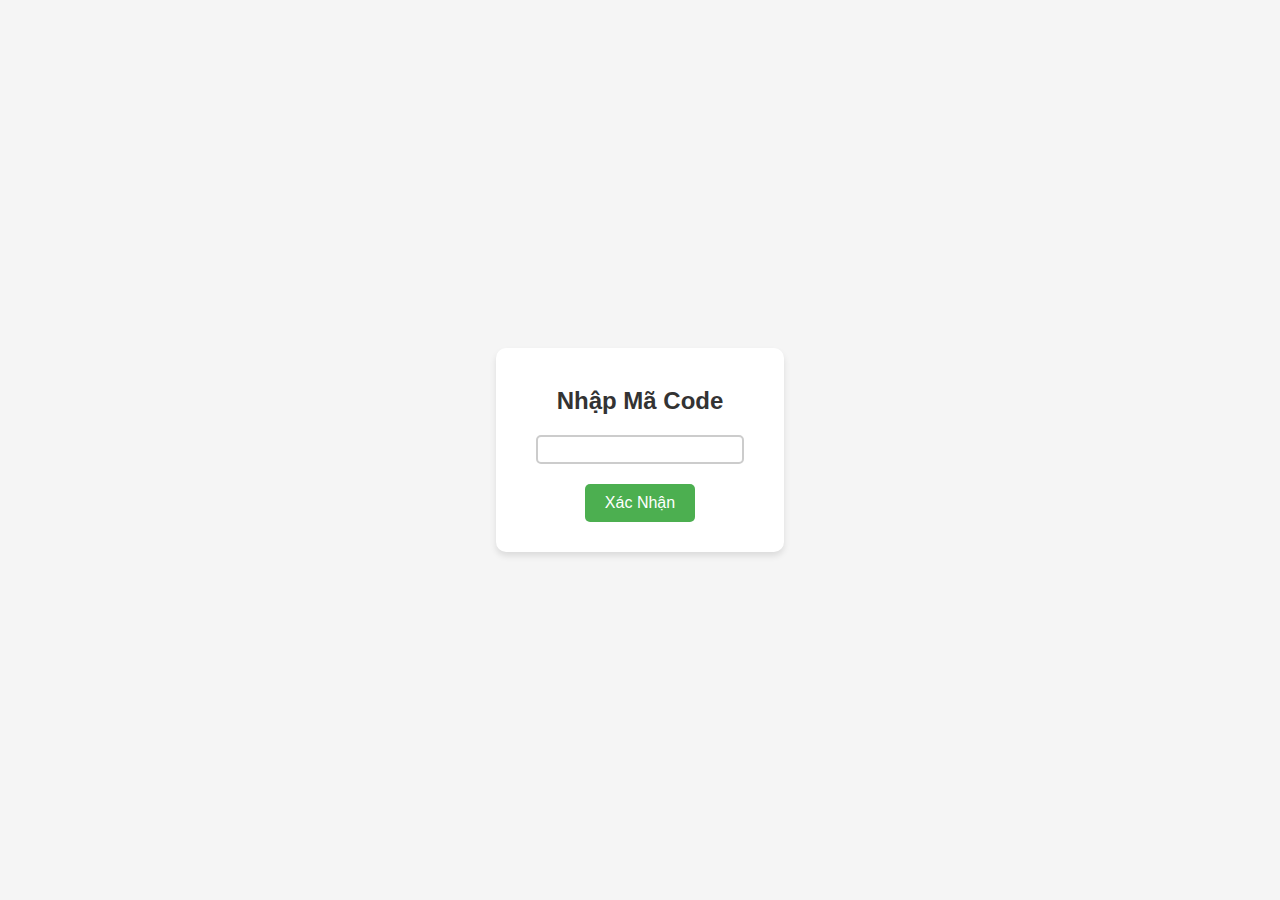
<file: src/layouts/code.html>
<!DOCTYPE html>
<html lang="en">

<head>
    <meta charset="UTF-8">
    <meta name="viewport" content="width=device-width, initial-scale=1.0">
    <link rel="stylesheet" href="../CSS/code.css">
    <title>Document</title>
</head>

<body>
    <div class="code-container">
        <h2>Nhập Mã Code</h2>
        <form action="../PHP/code.php" method="POST">
            <div class="code-inputs">
                <input type="text" class="code-input" id="code" name="code">
            </div>
            <button type="submit" class="submit-button">Xác Nhận</button>
        </form>
        <div id="error-message"></div>
    </div>
</body>

</html>
</file>
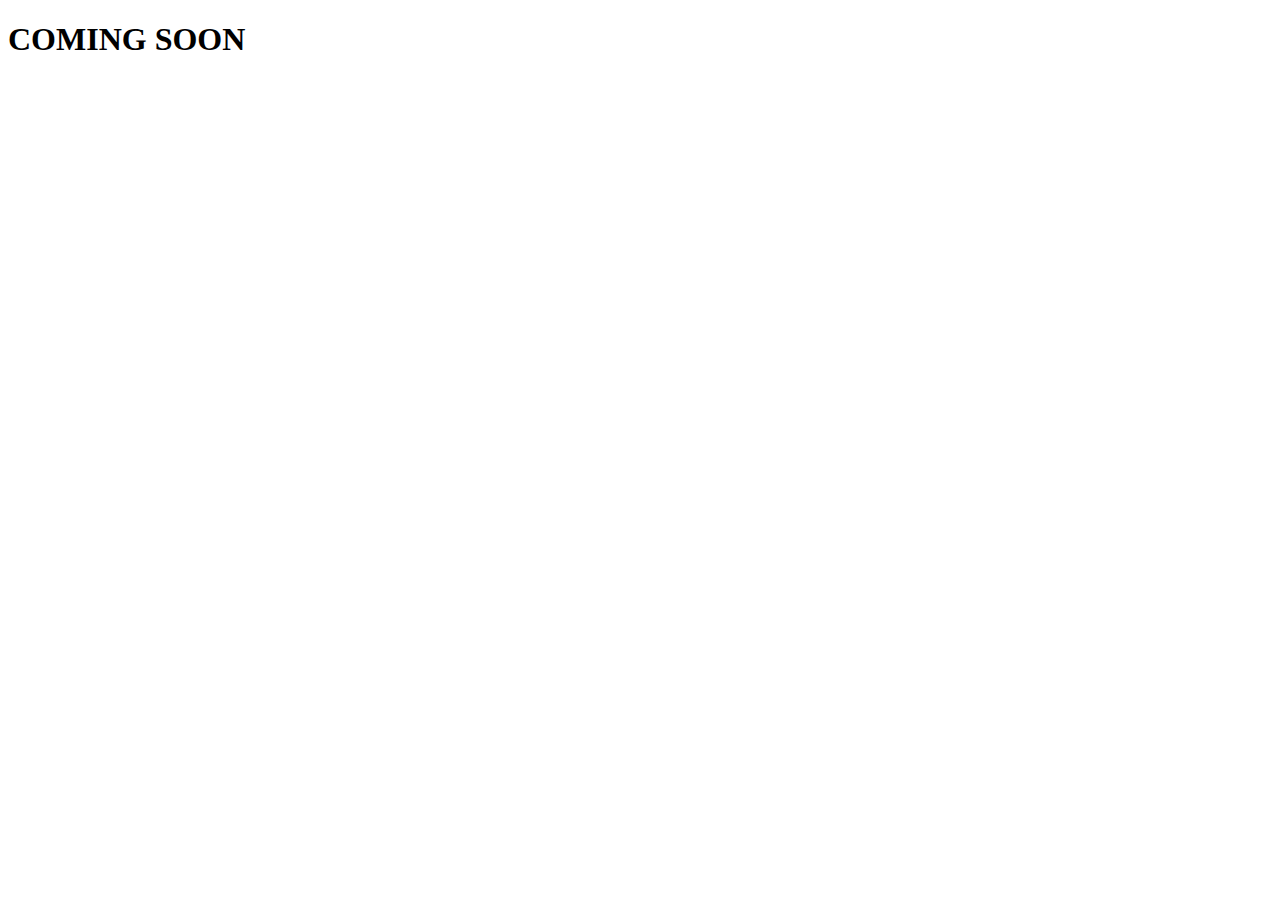
<file: src/layouts/comingsoon.html>
<!DOCTYPE html>
<html lang="en">

<head>
    <meta charset="UTF-8">
    <meta name="viewport" content="width=device-width, initial-scale=1.0">
    <title>Document</title>
</head>

<body>
    <h1>COMING SOON</h1>
</body>

</html>
</file>
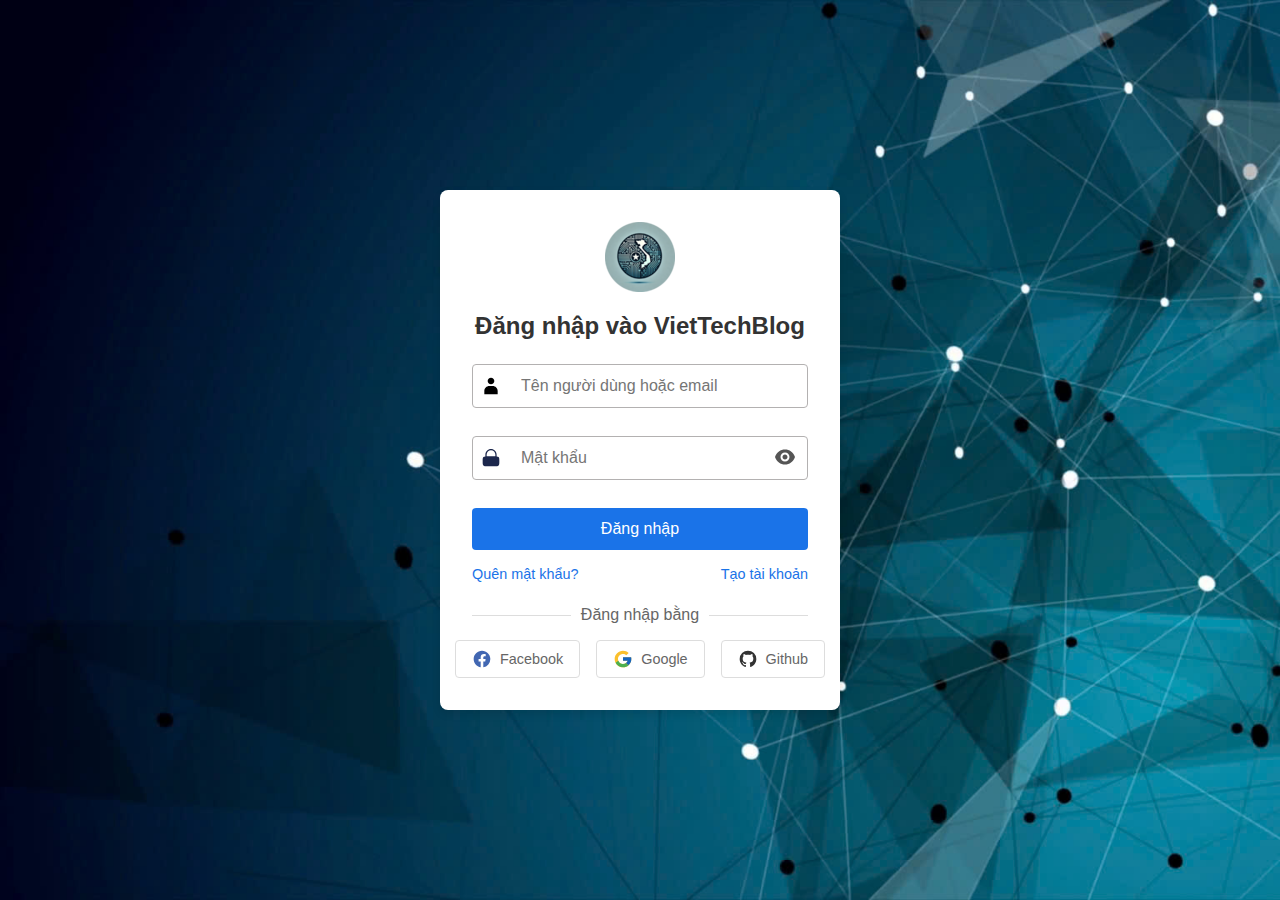
<file: src/layouts/login.html>
<!DOCTYPE html>
<html lang="vi">

<head>
  <meta charset="UTF-8" />
  <meta name="viewport" content="width=device-width, initial-scale=1.0" />
  <link rel="stylesheet" href="../CSS/login.css" />
  <title>Login | VietTechBlog</title>
  <link rel="icon" type="image/png" href="../Assets/favicon-32x32.png" sizes="32x32" />

</head>

<body>
  <div class="background"></div>
  <div class="login-container">
    <div class="logo">
      <img src="../Assets/ms-icon-70x70.png" alt="VietTechBlog Logo" />
    </div>
    <h1>Đăng nhập vào VietTechBlog</h1>
    <form id="frmLogin" method="post" action="../PHP/process_login.php" novalidate>
      <div id="error-login" class="error" role="alert" aria-live="polite"></div>

      <div class="input-group">
        <div class="input-wrapper">
          <img src="../Assets/user-filled-svgrepo-com.svg" class="img-icon" alt="" aria-hidden="true" />
          <input id="username" name="username" type="text" placeholder="Tên người dùng hoặc email"
            autocomplete="username" required aria-required="true" aria-describedby="error-username" />
        </div>
        <div id="error-username" class="error" role="alert" aria-live="polite">

        </div>
      </div>

      <div class="input-group">
        <div class="input-wrapper">
          <img src="../Assets/lock-svgrepo-com.svg" class="img-icon" alt="" aria-hidden="true" />
          <input id="pwd" name="password" type="password" placeholder="Mật khẩu" autocomplete="current-password"
            required aria-required="true" aria-describedby="error-pwd" />
          <button type="button" class="toggle-password" aria-label="Hiển thị mật khẩu">
            <svg id="eye-icon" xmlns="http://www.w3.org/2000/svg" viewBox="0 0 24 24" width="24" height="24"
              fill="currentColor">
              <path
                d="M12 4.5C7.5 4.5 3.73 7.11 2 12c1.73 4.89 5.5 7.5 10 7.5s8.27-2.61 10-7.5c-1.73-4.89-5.5-7.5-10-7.5zm0 12c-2.49 0-4.5-2.01-4.5-4.5s2.01-4.5 4.5-4.5 4.5 2.01 4.5 4.5-2.01 4.5-4.5 4.5zm0-7c-1.38 0-2.5 1.12-2.5 2.5s1.12 2.5 2.5 2.5 2.5-1.12 2.5-2.5-1.12-2.5-2.5-2.5z">
              </path>
            </svg>
          </button>
        </div>
        <div id="error-pwd" class="error" role="alert" aria-live="polite">

        </div>
      </div>

      <button type="submit" class="login-button">Đăng nhập</button>

      <div class="footer-links">
        <a href="quenmk.html">Quên mật khẩu?</a>
        <a href="register.html">Tạo tài khoản</a>
      </div>
    </form>

    <div class="social-login">
      <div class="social-login-text"><span>Đăng nhập bằng</span></div>
      <div class="social-buttons">
        <button class="social-button social-facebook">
          <svg width="20" height="20" viewBox="0 0 24 24">
            <path fill="#4267B2"
              d="M12 2.04C6.5 2.04 2 6.53 2 12.06C2 17.06 5.66 21.21 10.44 21.96V14.96H7.9V12.06H10.44V9.85C10.44 7.34 11.93 5.96 14.22 5.96C15.31 5.96 16.45 6.15 16.45 6.15V8.62H15.19C13.95 8.62 13.56 9.39 13.56 10.18V12.06H16.34L15.89 14.96H13.56V21.96A10 10 0 0 0 22 12.06C22 6.53 17.5 2.04 12 2.04Z" />
          </svg>
          Facebook
        </button>
        <button class="social-button">
          <svg xmlns="http://www.w3.org/2000/svg" viewBox="0 0 48 48" width="20px" height="20px">
            <path fill="#fbc02d"
              d="M43.611,20.083H42V20H24v8h11.303c-1.649,4.657-6.08,8-11.303,8c-6.627,0-12-5.373-12-12	s5.373-12,12-12c3.059,0,5.842,1.154,7.961,3.039l5.657-5.657C34.046,6.053,29.268,4,24,4C12.955,4,4,12.955,4,24s8.955,20,20,20	s20-8.955,20-20C44,22.659,43.862,21.35,43.611,20.083z" />
            <path fill="#e53935"
              d="M6.306,14.691l6.571,4.819C14.655,15 ```html
.108,18.961,12,24,12c3.059,0,5.842,1.154,7.961,3.039l5.657-5.657C34.046,6.053,29.268,4,24,4C16.318,4,9.656,8.337,6.306,14.691z" />
            <path fill="#4caf50"
              d="M24,44c5.166,0,9.86-1.977,13.409-5.192l-6.19-5.238C29.211,35.091,26.715,36,24,36c-5.202,0-9.619-3.317-11.283-7.946l-6.522,5.025C9.505,39.556,16.227,44,24,44z" />
            <path fill="#1565c0"
              d="M43.611,20.083L43.595,20L42,20H24v8h11.303c-0.792,2.237-2.231,4.166-4.087,5.571c0.001-0.001,0.002-0.001,0.003-0.002l6.19,5.238C36.971,39.205,44,34,44,24C44,22.659,43.862,21.35,43.611,20.083z" />
          </svg>
          Google
        </button>
        <button class="social-button">
          <svg width="20" height="20" viewBox="0 0 24 24">
            <path fill="#333"
              d="M12 2A10 10 0 0 0 2 12C2 16.42 4.87 20.17 8.84 21.5C9.34 21.58 9.5 21.27 9.5 21C9.5 20.77 9.5 20.14 9.5 19.31C6.73 19.91 6.14 17.97 6.14 17.97C5.68 16.81 5.03 16.5 5.03 16.5C4.12 15.88 5.1 15.9 5.1 15.9C6.1 15.97 6.63 16.93 6.63 16.93C7.5 18.45 8.97 18 9.54 17.76C9.63 17.11 9.89 16.67 10.17 16.42C7.95 16.17 5.62 15.31 5.62 11.5C5.62 10.39 6 9.5 6.65 8.79C6.55 8.54 6.2 7.5 6.75 6.15C6.75 6.15 7.59 5.88 9.5 7.17C10.29 6.95 11.15 6.84 12 6.84C12.85 6.84 13.71 6.95 14.5 7.17C16.41 5.88 17.25 6.15 17.25 6.15C17.8 7.5 17.45 8.54 17.35 8.79C18 9.5 18.38 10.39 18.38 11.5C18.38 15.32 16.04 16.16 13.81 16.41C14.17 16.72 14.5 17.33 14.5 18.26C14.5 19.6 14.5 20.68 14.5 21C14.5 21.27 14.66 21.59 15.17 21.5C19.14 20.16 22 16.42 22 12A10 10 0 0 0 12 2Z" />
          </svg>
          Github
        </button>
      </div>
    </div>
  </div>

  <script>
    document.addEventListener("DOMContentLoaded", () => {
      const frmLogin = document.getElementById("frmLogin");
      const username = document.getElementById("username");
      const password = document.getElementById("pwd");
      const errorLogin = document.getElementById("error-login");
      const usernameError = document.getElementById("error-username");
      const passwordError = document.getElementById("error-pwd");

      // Toggle password visibility
      const togglePassword = document.querySelector(".toggle-password");
      if (togglePassword) {
        togglePassword.addEventListener("click", () => {
          password.type = password.type === "password" ? "text" : "password";

          const eyeIcon = document.getElementById("eye-icon");
          eyeIcon.innerHTML =
            password.type === "password"
              ? '<path d="M12 4.5C7.5 4.5 3.73 7.11 2 12c1.73 4.89 5.5 7.5 10 7.5s8.27-2.61 10-7.5c-1.73-4.89-5.5-7.5-10-7.5zm0 12c-2.49 0-4.5-2.01-4.5-4.5s2.01-4.5 4.5-4.5 4.5 2.01 4.5 4.5-2.01 4.5-4.5 4.5zm0-7c-1.38 0-2.5 1.12-2.5 2.5s1.12 2.5 2.5 2.5 2.5-1.12 2.5-2.5-1.12-2.5-2.5-2.5z"/>'
              : '<path d="M12 4.5C7.5 4.5 3.73 7.11 2 12c.85 2.41 2.31 4.44 4.22 5.88L3 21l1.5 1.5 18-18L20.5 1.5 15.2 6.8C14.11 6.3 13.07 6 12 6c-2.49 0-4.5 2.01-4.5 4.5S9.51 15 12 15c.77 0 1.49-.2 2.13-.54L12 18c-3.31 0-6-2.69-6-6 0-3.31 2.69-6 6-6 .39 0 .76.05 1.13.13L9.5 7.5C9.19 7.19 9 7 9 7 7.67 7 6.5 8.17 6.5 9.5 6.5 10.28 6.86 11 7.5 11.5 7.65 11.88 7.5 12 7.5 12s0 0 0 0h1c0 .5-.25.75-.5.75H8L12 14.5c.5 0 1-.25 1.5-.75H13l1.5-1.5H12l1.5-1.5h2l-1.25 1.25 5.5-5.5c-.47-.36-.99-.66-1.53-.88z"/>';
        });
      }

      frmLogin.addEventListener("submit", (event) => {
        if (!username.value.trim()) {
          usernameError.textContent = "Tên người dùng/email là bắt buộc";
          usernameError.style.display = "block";
          username.parentElement.classList.add("invalid");
          event.preventDefault();
        }
        if (!password.value.trim()) {
          passwordError.textContent = "Mật khẩu là bắt buộc";
          passwordError.style.display = "block";
          password.parentElement.classList.add("invalid");
          event.preventDefault();
        }
      });

      username.addEventListener("input", () => {
        if (username.value.trim()) {
          usernameError.style.display = "none";
        }
      });
      password.addEventListener("input", () => {
        if (password.value.trim()) {
          passwordError.style.display = "none";
        }
      });

      // Display error message
      const urlParams = new URLSearchParams(window.location.search);
      if (urlParams.has("access-error")) {
        errorLogin.textContent = "Truy cập bị từ chối";
        errorLogin.style.display = "block";
      }
      if (urlParams.has("pwd-error")) {
        passwordError.textContent = "Mật khẩu không chính xác";
        password.parentElement.classList.add("invalid");
        passwordError.style.display = "block";
      }
      if (urlParams.has("user-error")) {
        usernameError.textContent = "Tên người dùng/email không tồn tại";
        usernameError.parentElement.classList.add("invalid");
        usernameError.style.display = "block";
      }
      if (urlParams.has("access-error")) {
        urlParams.delete("access-error");
      }
      if (urlParams.has("pwd-error")) {
        urlParams.delete("pwd-error");
      }
      if (urlParams.has("user-error")) {
        urlParams.delete("user-error");
      }
      window.history.replaceState({}, document.title, window.location.pathname);
    });
  </script>

</body>

</html>
</file>
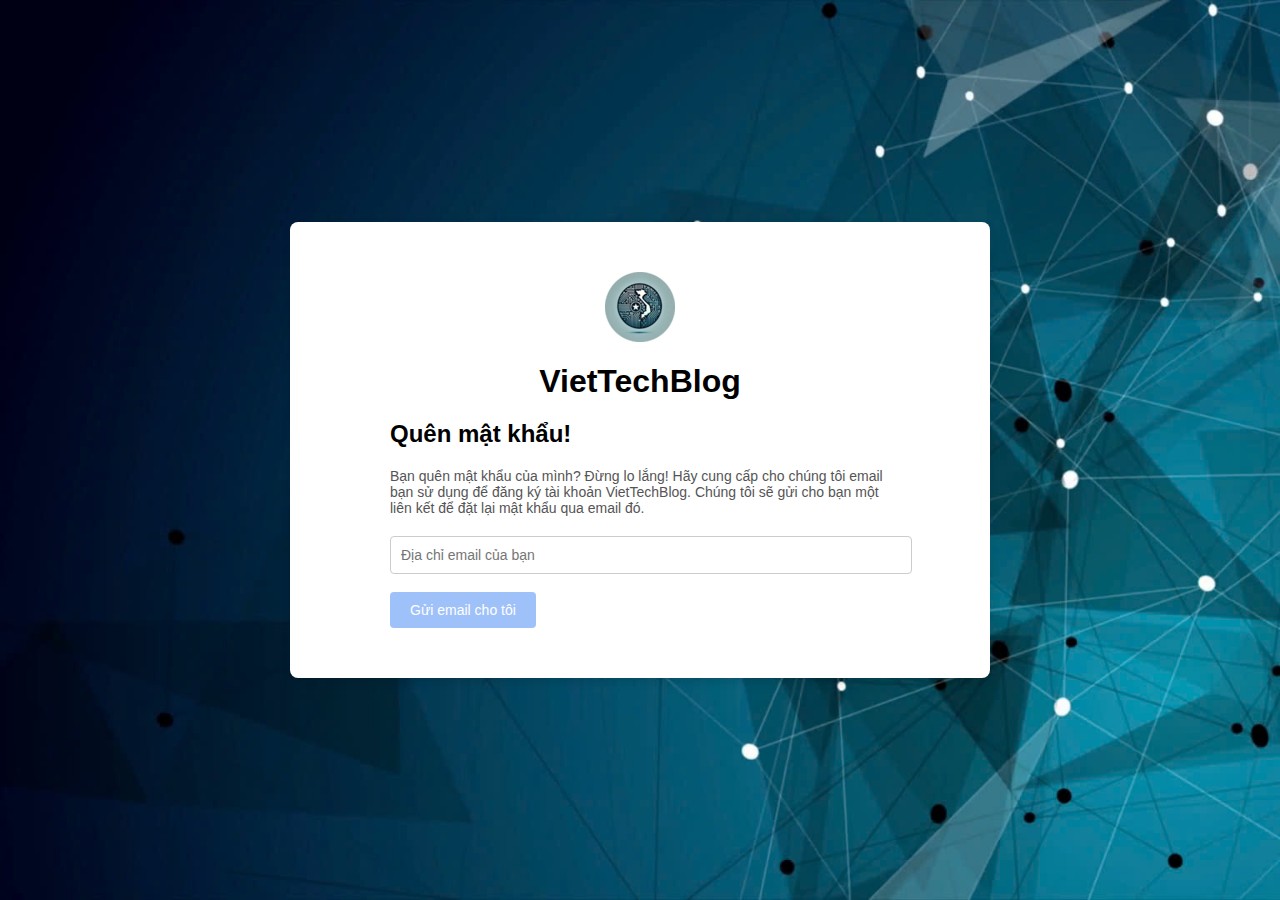
<file: src/layouts/quenmk.html>
<!DOCTYPE html>
<html lang="vi">

<head>
  <meta charset="UTF-8" />
  <meta name="viewport" content="width=device-width, initial-scale=1.0" />
  <title>Quên Mật Khẩu | VietTechBlog</title>
  <link rel="icon" type="image/png" href="../Assets/favicon-32x32.png" sizes="32x32" />
  <link rel="stylesheet" href="../CSS/quenmk.css" />
</head>

<body>
  <div class="container">
    <img src="../Assets/ms-icon-70x70.png" alt="VietTechBlog Logo" />
    <h1 class="logo">VietTechBlog</h1>
    <h2 class="title">Quên mật khẩu!</h2>
    <p class="description">
      Bạn quên mật khẩu của mình? Đừng lo lắng! Hãy cung cấp cho chúng tôi email bạn sử dụng để đăng ký tài khoản
      VietTechBlog.
      Chúng tôi sẽ gửi cho bạn một liên kết để đặt lại mật khẩu qua email đó.
    </p>
    <form action="../PHP/quenmk.php" method="POST">
      <input type="email" id="email" name="email" placeholder="Địa chỉ email của bạn" required />
      <div id="error-email" class="error"></div>
      <button type="submit" id="submitBtn" disabled>Gửi email cho tôi</button>
    </form>
  </div>

  <!-- JavaScript -->
  <script>
    const emailInput = document.getElementById("email");
    const errorEmail = document.getElementById("error-email");
    const submitBtn = document.getElementById("submitBtn");
    // Hàm bật/tắt nút submit
    function toggleSubmitButton() {
      const isEmailFilled = emailInput.value.trim() !== "";
      submitBtn.classList.toggle("enabled", isEmailFilled);
      submitBtn.disabled = !isEmailFilled;
    }
    // Lắng nghe sự kiện input
    emailInput.addEventListener("input", toggleSubmitButton);

    // Lấy tham chiếu đến phần tử input và phần tử hiển thị lỗi

    // Kiểm tra tham số "email-error" trong URL
    // Kiểm tra tham số "email-error" trong URL
    const urlParams = new URLSearchParams(window.location.search);
    if (urlParams.has("email-error")) {
      errorEmail.textContent = "Email không tồn tại";
      emailInput.classList.add("invalid");
      errorEmail.style.display = "block";

      urlParams.delete("email-error");
      window.history.replaceState({}, document.title, window.location.pathname);
    }
    emailInput.addEventListener("input", () => {
      errorEmail.style.display = "none";
      emailInput.classList.remove("invalid");
    });
  </script>

</body>

</html>
</file>
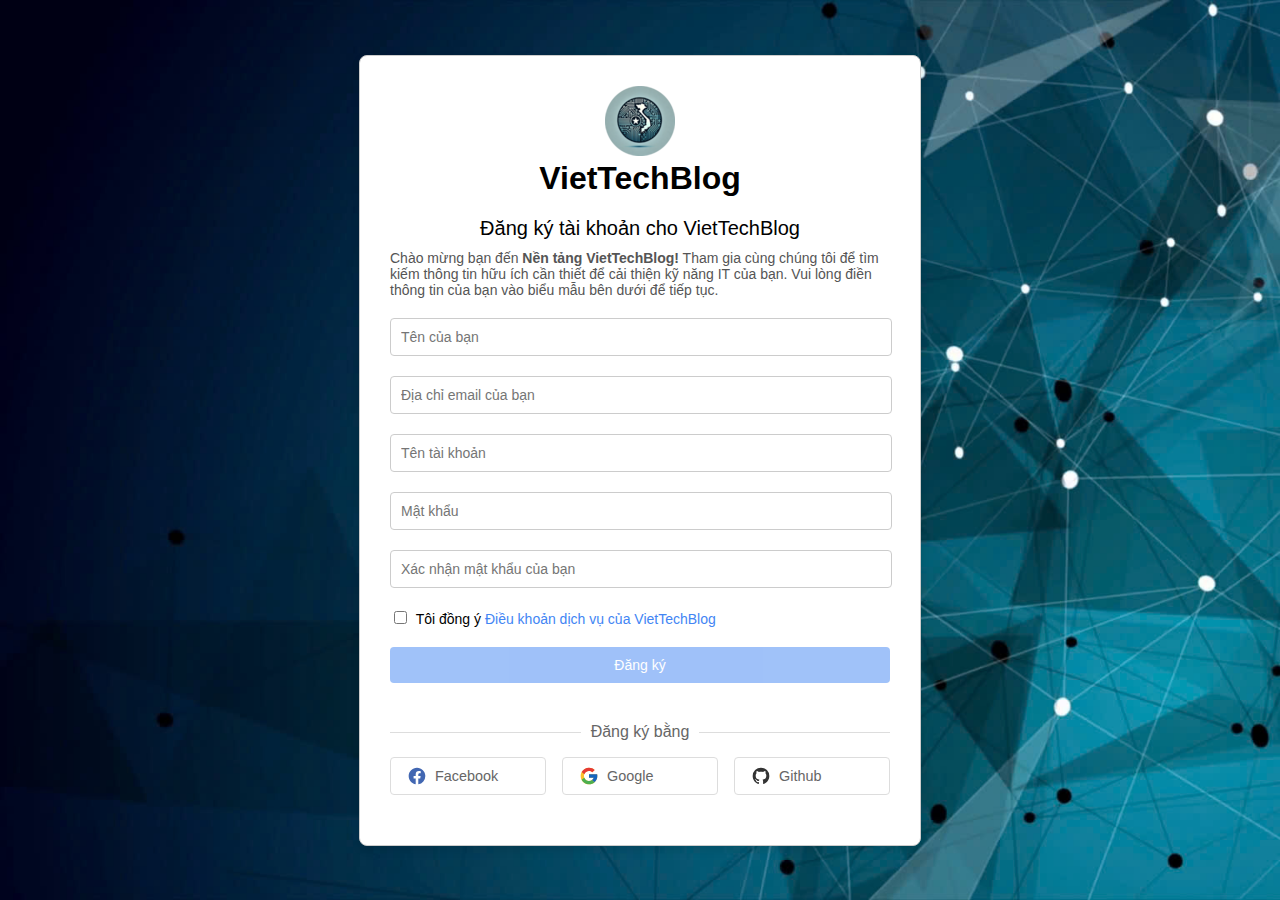
<file: src/layouts/register.html>
<!DOCTYPE html>
<html lang="en">

<head>
  <meta charset="UTF-8" />
  <meta name="viewport" content="width=device-width, initial-scale=1.0" />
  <title>Register | VietTechBlog</title>
  <link rel="icon" type="image/png" href="../Assets/favicon-32x32.png" sizes="32x32" />
  <link rel="stylesheet" href="../CSS/register.css" />
</head>

<body>
  <div class="container">
    <img src="../Assets/ms-icon-70x70.png" alt="" />
    <div class="logo">VietTechBlog</div>
    <div class="title">Đăng ký tài khoản cho VietTechBlog</div>
    <div class="description">
      Chào mừng bạn đến <strong>Nền tảng VietTechBlog!</strong> Tham gia cùng
      chúng tôi để tìm kiếm thông tin hữu ích cần thiết để cải thiện kỹ năng
      IT của bạn. Vui lòng điền thông tin của bạn vào biểu mẫu bên dưới để
      tiếp tục.
    </div>
    <form id="registerForm" method="post" action="../PHP/process_registration.php">
      <div class="input-container">
        <input name="fullname" type="text" placeholder="Tên của bạn" id="name" required />
        <div class="warning">Tên là bắt buộc</div>
      </div>
      <div class="input-container">
        <input name="email" type="email" placeholder="Địa chỉ email của bạn" id="email" required />
        <div class="warning">Email là bắt buộc</div>
      </div>
      <div class="input-container">
        <input name="username" type="text" placeholder="Tên tài khoản" id="username" required />
        <div class="warning">Tên tài khoản là bắt buộc</div>
      </div>
      <div class="input-container">
        <input name="password" type="password" placeholder="Mật khẩu" id="password" required />
        <div class="warning">Mật khẩu là bắt buộc</div>
        <div class="warning" id="passwordLengthWarning">
          Mật khẩu phải có ít nhất 8 ký tự
        </div>
        <div class="warning" id="passwordSpecialCharWarning">
          Mật khẩu phải có ít nhất một ký tự đặc biệt
        </div>
      </div>
      <div class="input-container">
        <input name="confirmPassword" type="password" placeholder="Xác nhận mật khẩu của bạn" id="confirmPassword"
          required />
        <div class="warning">Xác nhận mật khẩu là bắt buộc</div>
        <div class="warning" id="passwordMatchWarning">
          Mật khẩu không khớp
        </div>
      </div>
      <div class="checkbox-container">
        <input type="checkbox" id="terms" />
        <label for="terms">Tôi đồng ý
          <a href="terms.php">Điều khoản dịch vụ của VietTechBlog</a></label>
      </div>
      <button type="submit" id="registerBtn" disabled>Đăng ký</button>
    </form>
    <div class="social-register">
      <div class="social-register-text"><span>Đăng ký bằng</span></div>
      <div class="social-buttons">
        <button class="social-button">
          <svg width="20" height="20" viewBox="0 0 24 24">
            <path fill="#4267B2"
              d="M12 2.04C6.5 2.04 2 6.53 2 12.06C2 17.06 5.66 21.21 10.44 21.96V14.96H7.9V12.06H10.44V9.85C10.44 7.34 11.93 5.96 14.22 5.96C15.31 5.96 16.45 6.15 16.45 6.15V8.62H15.19C13.95 8.62 13.56 9.39 13.56 10.18V12.06H16.34L15.89 14.96H13.56V21.96A10 10 0 0 0 22 12.06C22 6.53 17.5 2.04 12 2.04Z" />
          </svg>
          Facebook
        </button>
        <button class="social-button">
          <svg xmlns="http://www.w3.org/2000/svg" viewBox="0 0 48 48" width="20px" height="20px">
            <path fill="#fbc02d"
              d="M43.611,20.083H42V20H24v8h11.303c-1.649,4.657-6.08,8-11.303,8c-6.627,0-12-5.373-12-12	s5.373-12,12-12c3.059,0,5.842,1.154,7.961,3.039l5.657-5.657C34.046,6.053,29.268,4,24,4C12.955,4,4,12.955,4,24s8.955,20,20,20	s20-8.955,20-20C44,22.659,43.862,21.35,43.611,20.083z" />
            <path fill="#e53935"
              d="M6.306,14.691l6.571,4.819C14.655,15.108,18.961,12,24,12c3.059,0,5.842,1.154,7.961,3.039	l5.657-5.657C34.046,6.053,29.268,4,24,4C16.318,4,9.656,8.337,6.306,14.691z" />
            <path fill="#4caf50"
              d="M24,44c5.166,0,9.86-1.977,13.409-5.192l-6.19-5.238C29.211,35.091,26.715,36,24,36	c-5.202,0-9.619-3.317-11.283-7.946l-6.522,5.025C9.505,39.556,16.227,44,24,44z" />
            <path fill="#1565c0"
              d="M43.611,20.083L43.595,20L42,20H24v8h11.303c-0.792,2.237-2.231,4.166-4.087,5.571	c0.001-0.001,0.002-0.001,0.003-0.002l6.19,5.238C36.971,39.205,44,34,44,24C44,22.659,43.862,21.35,43.611,20.083z" />
          </svg>
          Google
        </button>
        <button class="social-button">
          <svg width="20" height="20" viewBox="0 0 24 24">
            <path fill="#333"
              d="M12 2A10 10 0 0 0 2 12C2 16.42 4.87 20.17 8.84 21.5C9.34 21.58 9.5 21.27 9.5 21C9.5 20.77 9.5 20.14 9.5 19.31C6.73 19.91 6.14 17.97 6.14 17.97C5.68 16.81 5.03 16.5 5.03 16.5C4.12 15.88 5.1 15.9 5.1 15.9C6.1 15.97 6.63 16.93 6.63 16.93C7.5 18.45 8.97 18 9.54 17.76C9.63 17.11 9.89 16.67 10.17 16.42C7.95 16.17 5.62 15.31 5.62 11.5C5.62 10.39 6 9.5 6.65 8.79C6.55 8.54 6.2 7.5 6.75 6.15C6.75 6.15 7.59 5.88 9.5 7.17C10.29 6.95 11.15 6.84 12 6.84C12.85 6.84 13.71 6.95 14.5 7.17C16.41 5.88 17.25 6.15 17.25 6.15C17.8 7.5 17.45 8.54 17.35 8.79C18 9.5 18.38 10.39 18.38 11.5C18.38 15.32 16.04 16.16 13.81 16.41C14.17 16.72 14.5 17.33 14.5 18.26C14.5 19.6 14.5 20.68 14.5 21C14.5 21.27 14.66 21.59 15.17 21.5C19.14 20.16 22 16.42 22 12A10 10 0 0 0 12 2Z" />
          </svg>
          Github
        </button>
      </div>
    </div>
  </div>

  <script src="../JS/register.js"></script>
</body>

</html>
</file>
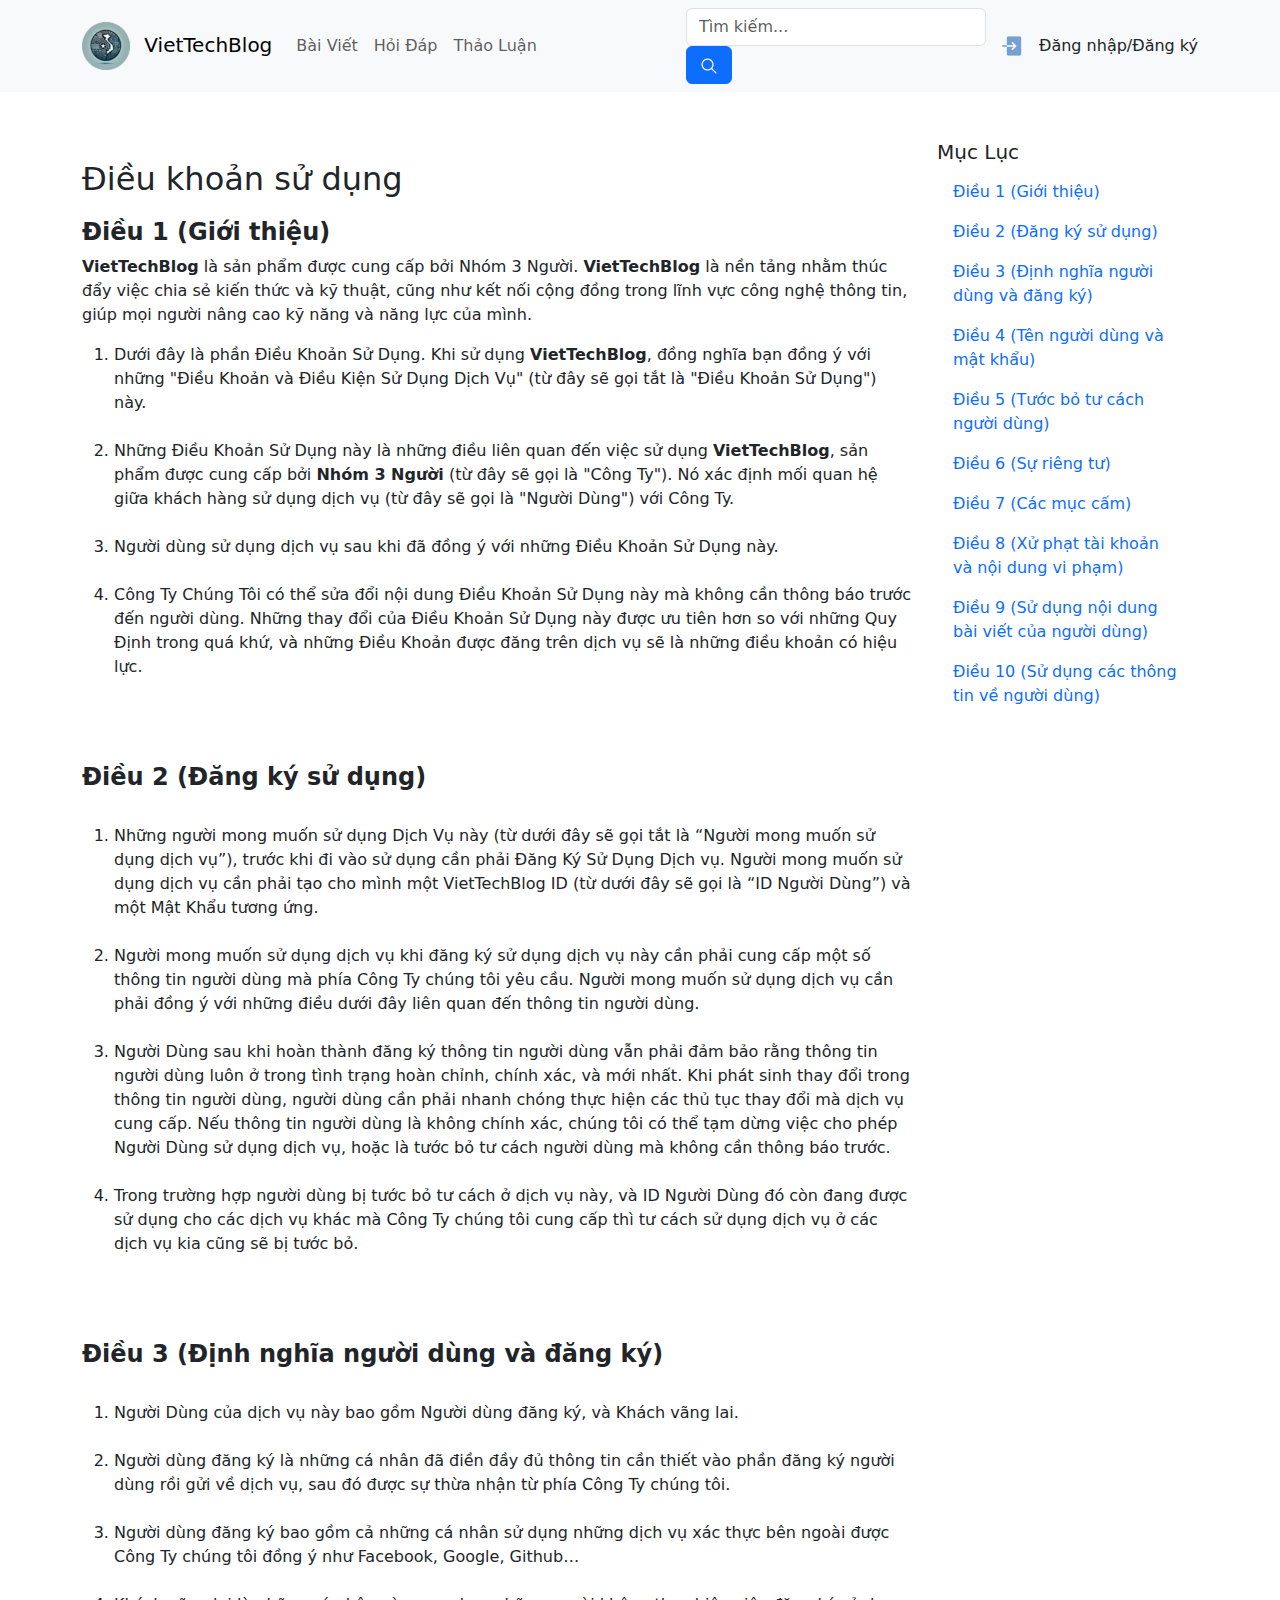
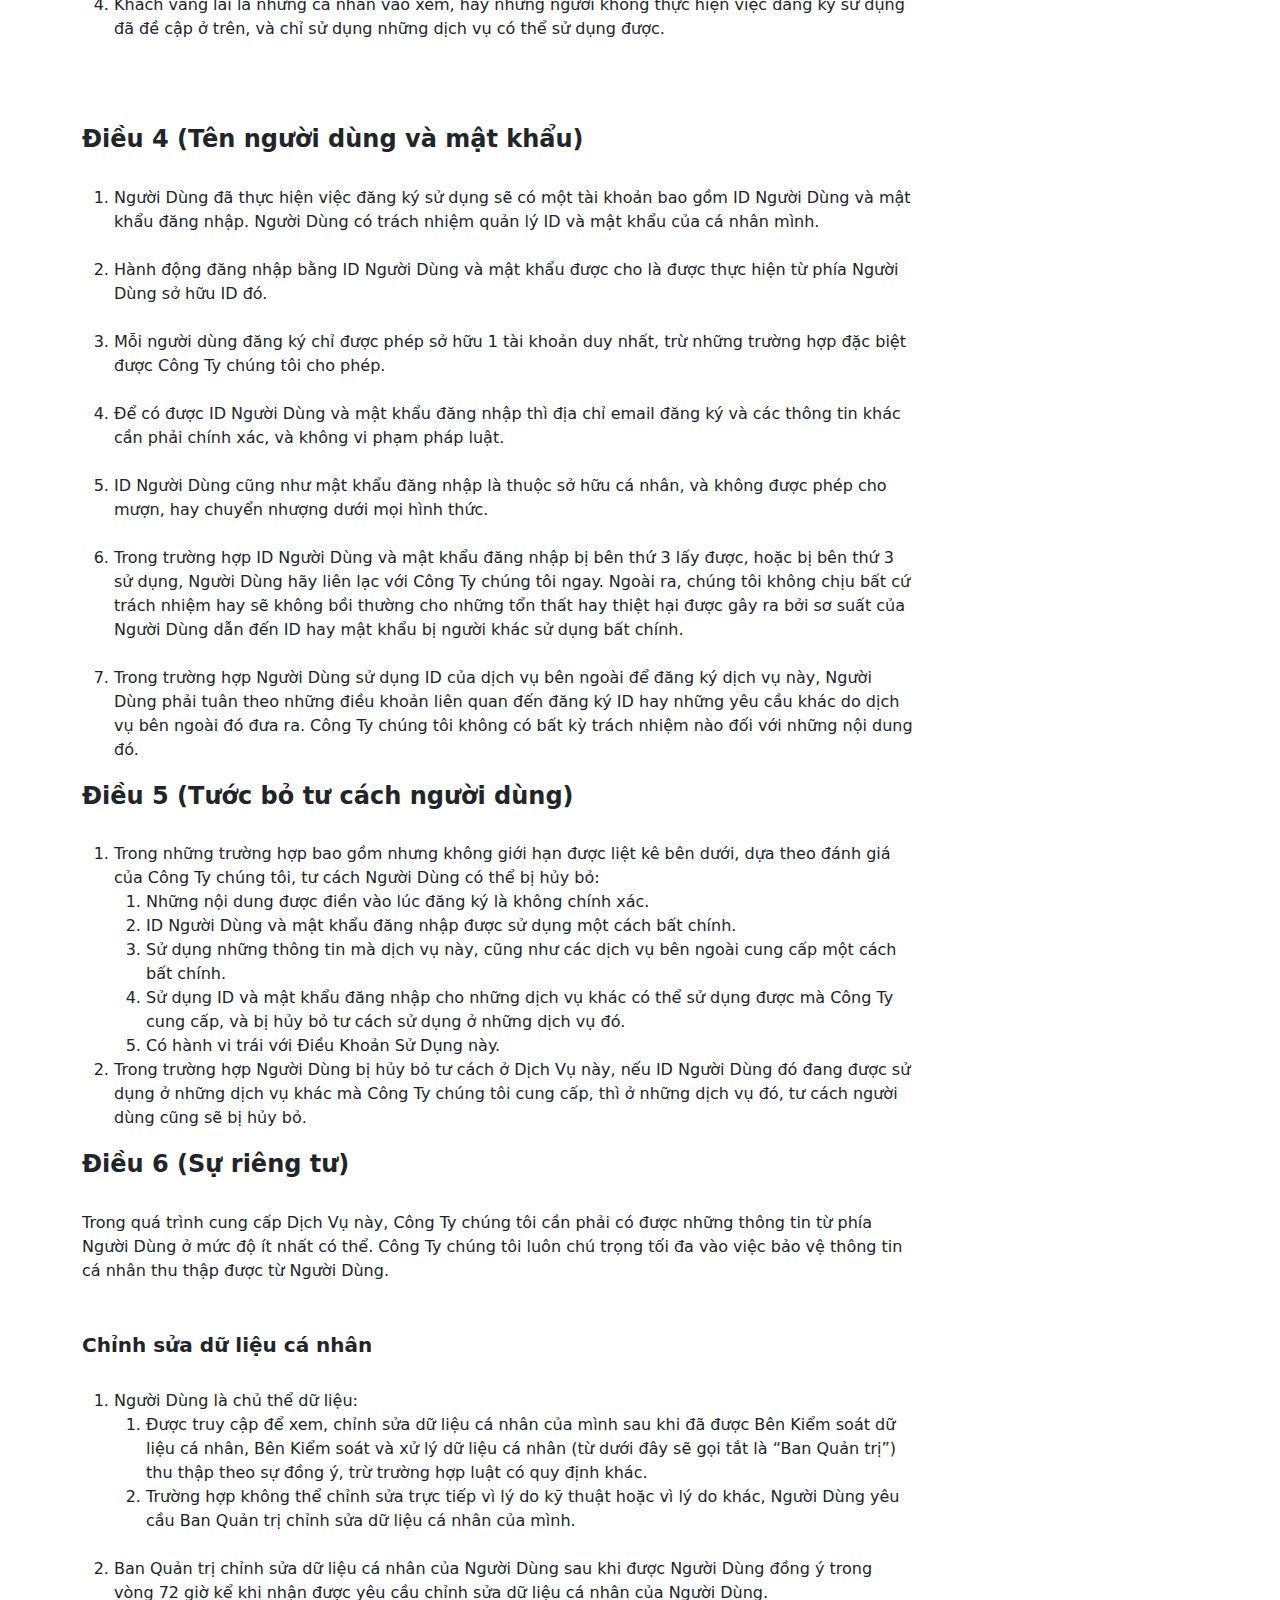
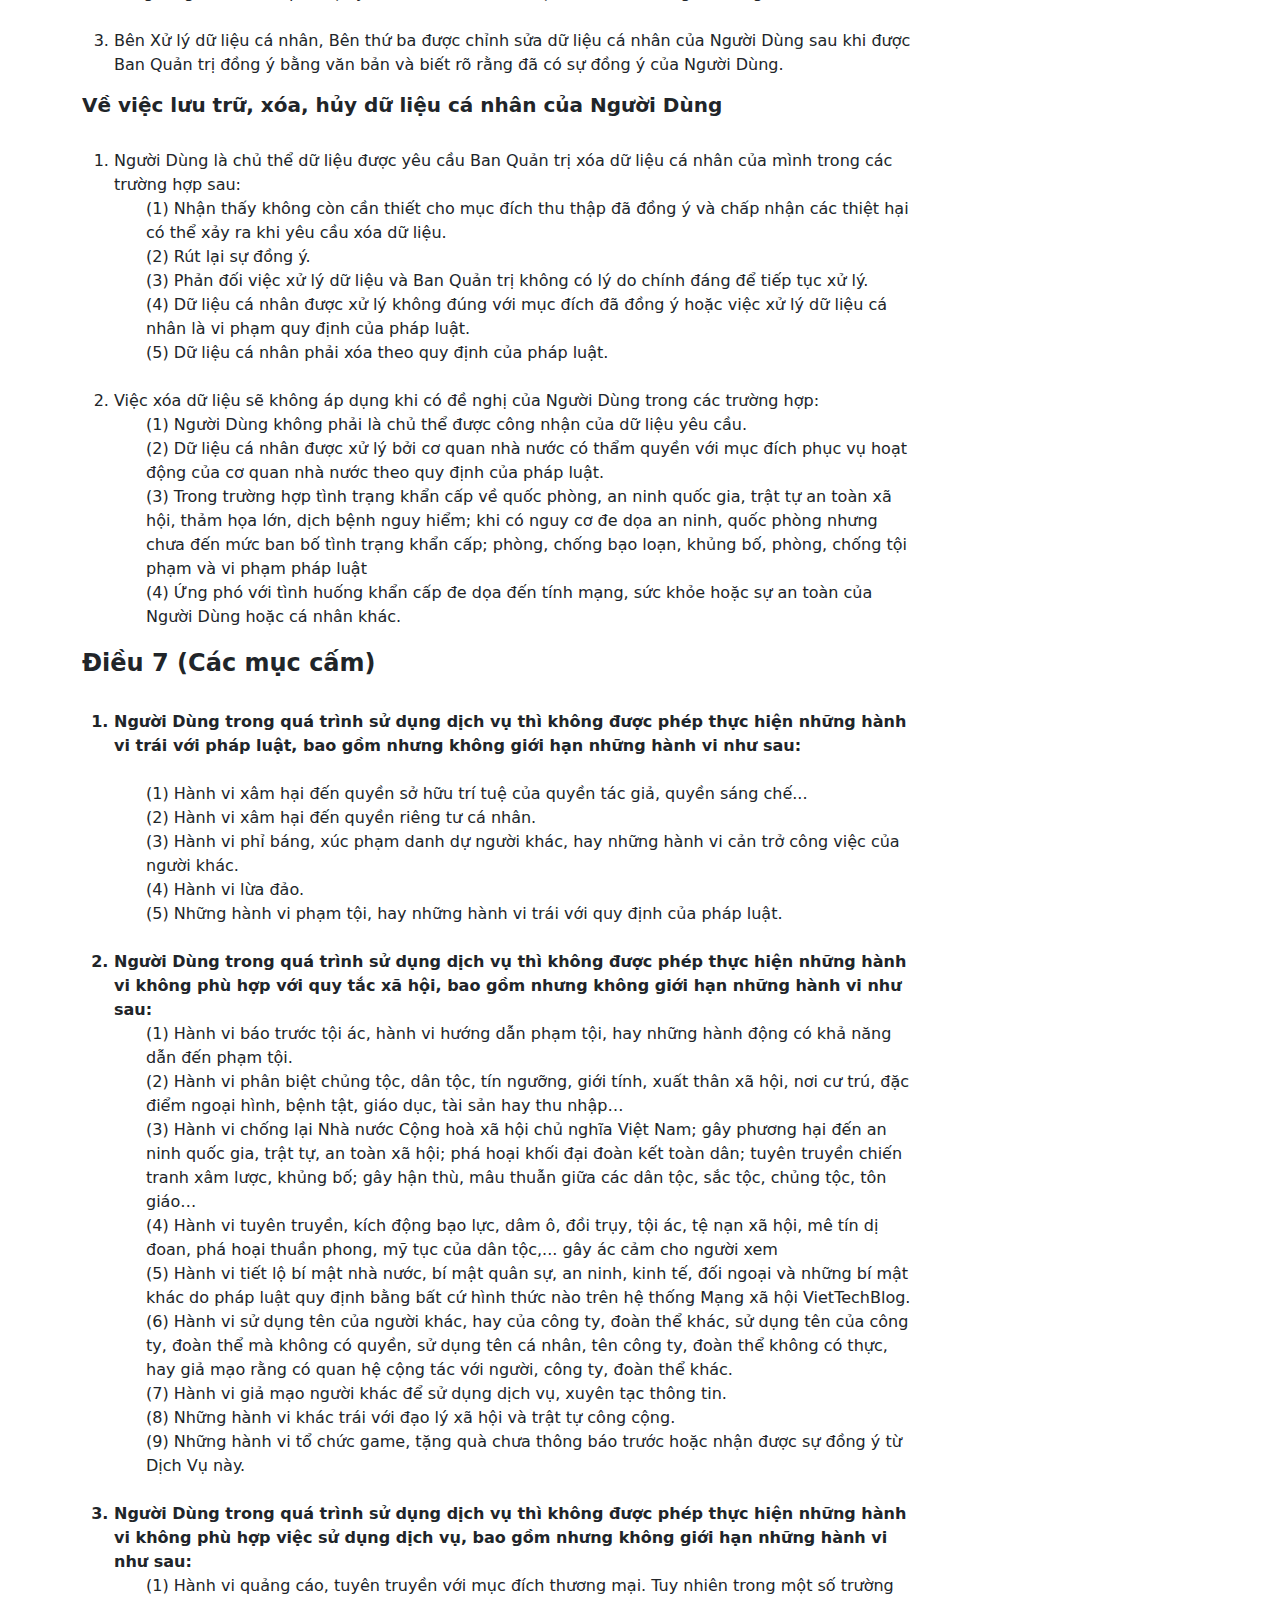
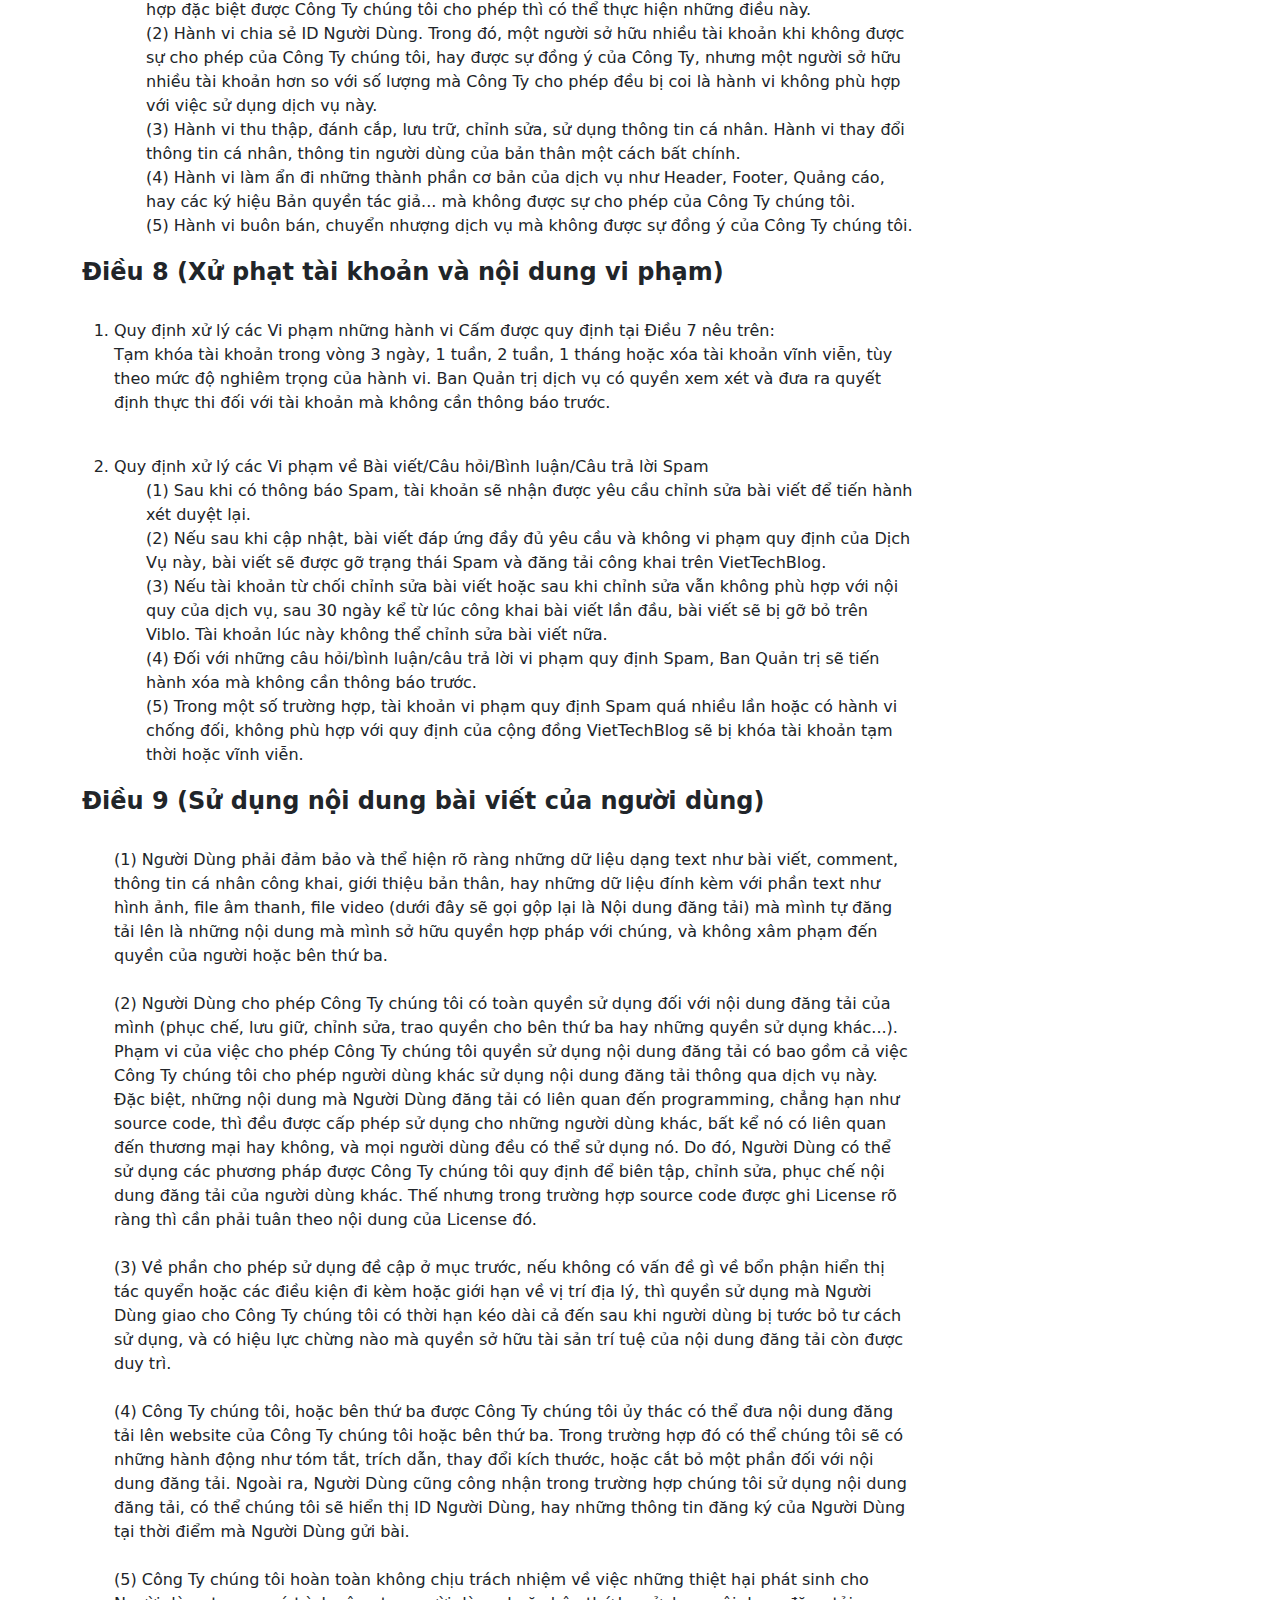
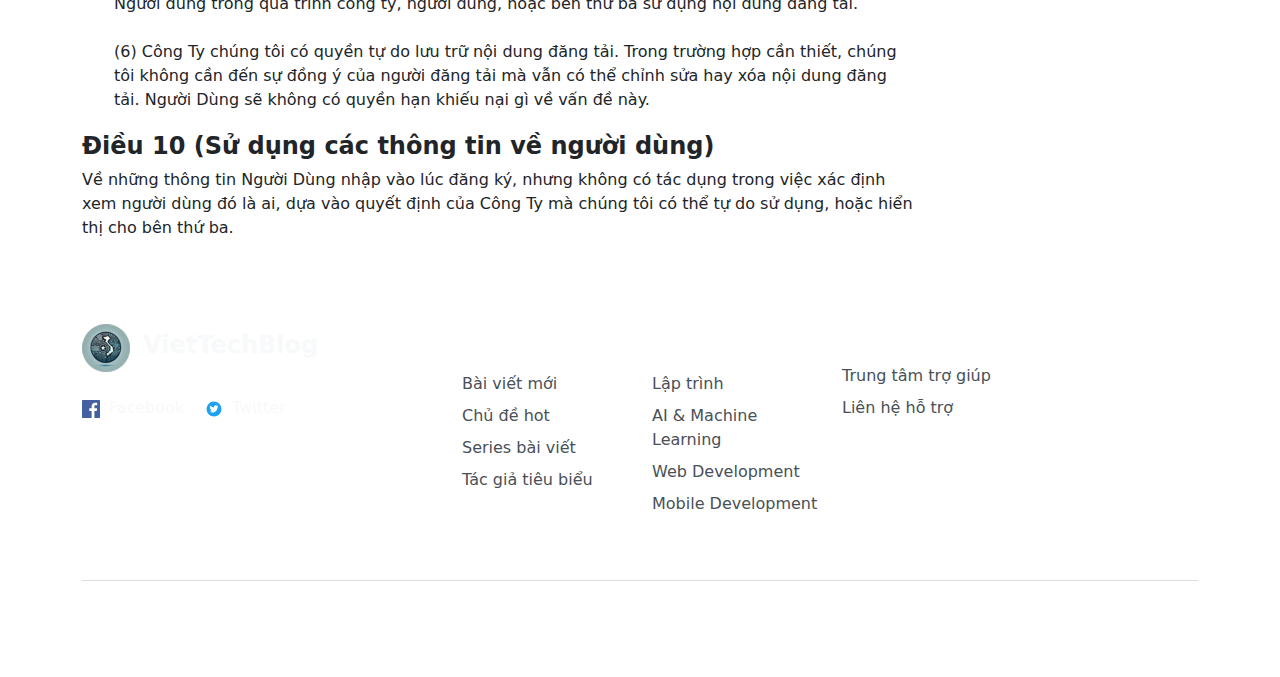
<file: src/layouts/terms.html>
<!DOCTYPE html>
<html lang="en">
  <head>
    <meta charset="UTF-8" />
    <meta name="viewport" content="width=device-width, initial-scale=1.0" />

    <title>terms</title>
    <link
      rel="icon"
      type="img/png"
      href="../Assets/favicon-32x32.png"
      sizes="favicon-32x32"
    />
    <link rel="stylesheet" href="../CSS/terms.css" />
    <link
      href="https://cdn.jsdelivr.net/npm/bootstrap@5.3.3/dist/css/bootstrap.min.css"
      rel="stylesheet"
    />
  </head>
  <body>
    <!-- Navbar -->
    <nav class="navbar navbar-expand-lg navbar-light bg-light sticky-top">
      <div class="container">
        <a class="navbar-brand" href="index.html">
          <img src="../Assets/android-icon-48x48.png" alt="Logo" class="me-2" />
          VietTechBlog
        </a>

        <button
          class="navbar-toggler"
          type="button"
          data-bs-toggle="collapse"
          data-bs-target="#navbarContent"
        >
          <span class="navbar-toggler-icon"></span>
        </button>

        <div class="collapse navbar-collapse" id="navbarContent">
          <ul class="navbar-nav me-auto mb-2 mb-lg-0">
            <li class="nav-item">
              <a class="nav-link" href="newest">Bài Viết</a>
            </li>
            <li class="nav-item">
              <a class="nav-link" href="question">Hỏi Đáp</a>
            </li>
            <li class="nav-item">
              <a class="nav-link" href="discussion">Thảo Luận</a>
            </li>
          </ul>

          <form class="d-flex me-3">
            <div class="search-form">
              <input
                class="form-control"
                type="search"
                placeholder="Tìm kiếm..."
                aria-label="Search"
                style="width: 300px"
              />
              <button class="btn btn-primary" type="submit">
                <img src="../Assets/icons8-search-20.png" alt="Search" />
              </button>
            </div>
          </form>

          <a class="nav-link" href="login.html" id="btn-login">
            <img src="../Assets/icons8-login-24.png" alt="Login" class="me-2" />
            Đăng nhập/Đăng ký
          </a>
        </div>
      </div>
    </nav>

    <!-- Terms of Service -->
    <div class="container mt-5">
      <div class="row">
        <!-- Nội dung điều khoản -->
        <div class="col-md-9 content">
          <h2>Điều khoản sử dụng</h2>

          <div id="section1" class="section">
            <h3 class="section-title">Điều 1 (Giới thiệu)</h3>
            <p>
              <strong>VietTechBlog</strong> là sản phẩm được cung cấp bởi Nhóm 3
              Người. <strong>VietTechBlog</strong> là nền tảng nhằm thúc đẩy
              việc chia sẻ kiến thức và kỹ thuật, cũng như kết nối cộng đồng
              trong lĩnh vực công nghệ thông tin, giúp mọi người nâng cao kỹ
              năng và năng lực của mình.
            </p>
            <ol>
              <li>
                Dưới đây là phần Điều Khoản Sử Dụng. Khi sử dụng
                <strong>VietTechBlog</strong>, đồng nghĩa bạn đồng ý với những
                "Điều Khoản và Điều Kiện Sử Dụng Dịch Vụ" (từ đây sẽ gọi tắt là
                "Điều Khoản Sử Dụng") này.
              </li>
              <br />
              <li>
                Những Điều Khoản Sử Dụng này là những điều liên quan đến việc sử
                dụng <strong>VietTechBlog</strong>, sản phẩm được cung cấp bởi
                <strong>Nhóm 3 Người</strong> (từ đây sẽ gọi là "Công Ty"). Nó
                xác định mối quan hệ giữa khách hàng sử dụng dịch vụ (từ đây sẽ
                gọi là "Người Dùng") với Công Ty.
              </li>

              <br />

              <li>
                Người dùng sử dụng dịch vụ sau khi đã đồng ý với những Điều
                Khoản Sử Dụng này.
              </li>
              <br />
              <li>
                Công Ty Chúng Tôi có thể sửa đổi nội dung Điều Khoản Sử Dụng này
                mà không cần thông báo trước đến người dùng. Những thay đổi của
                Điều Khoản Sử Dụng này được ưu tiên hơn so với những Quy Định
                trong quá khứ, và những Điều Khoản được đăng trên dịch vụ sẽ là
                những điều khoản có hiệu lực.
              </li>
            </ol>
          </div>
          <br />
          <br />
          <div id="section2" class="section">
            <h3 class="section-title">Điều 2 (Đăng ký sử dụng)</h3>
            <br />
            <ol>
              <li>
                Những người mong muốn sử dụng Dịch Vụ này (từ dưới đây sẽ gọi
                tắt là “Người mong muốn sử dụng dịch vụ”), trước khi đi vào sử
                dụng cần phải Đăng Ký Sử Dụng Dịch vụ. Người mong muốn sử dụng
                dịch vụ cần phải tạo cho mình một VietTechBlog ID (từ dưới đây
                sẽ gọi là “ID Người Dùng”) và một Mật Khẩu tương ứng.
              </li>
              <br />
              <li>
                Người mong muốn sử dụng dịch vụ khi đăng ký sử dụng dịch vụ này
                cần phải cung cấp một số thông tin người dùng mà phía Công Ty
                chúng tôi yêu cầu. Người mong muốn sử dụng dịch vụ cần phải đồng
                ý với những điều dưới đây liên quan đến thông tin người dùng.
              </li>
              <br />

              <li>
                Người Dùng sau khi hoàn thành đăng ký thông tin người dùng vẫn
                phải đảm bảo rằng thông tin người dùng luôn ở trong tình trạng
                hoàn chỉnh, chính xác, và mới nhất. Khi phát sinh thay đổi trong
                thông tin người dùng, người dùng cần phải nhanh chóng thực hiện
                các thủ tục thay đổi mà dịch vụ cung cấp. Nếu thông tin người
                dùng là không chính xác, chúng tôi có thể tạm dừng việc cho phép
                Người Dùng sử dụng dịch vụ, hoặc là tước bỏ tư cách người dùng
                mà không cần thông báo trước.
              </li>
              <br />
              <li>
                Trong trường hợp người dùng bị tước bỏ tư cách ở dịch vụ này, và
                ID Người Dùng đó còn đang được sử dụng cho các dịch vụ khác mà
                Công Ty chúng tôi cung cấp thì tư cách sử dụng dịch vụ ở các
                dịch vụ kia cũng sẽ bị tước bỏ.
              </li>
            </ol>
          </div>
          <br />
          <br />
          <div id="section3" class="section">
            <h3 class="section-title">
              Điều 3 (Định nghĩa người dùng và đăng ký)
            </h3>
            <br />

            <ol>
              <li>
                Người Dùng của dịch vụ này bao gồm Người dùng đăng ký, và Khách
                vãng lai.
              </li>
              <br />
              <li>
                Người dùng đăng ký là những cá nhân đã điền đầy đủ thông tin cần
                thiết vào phần đăng ký người dùng rồi gửi về dịch vụ, sau đó
                được sự thừa nhận từ phía Công Ty chúng tôi.
              </li>

              <br />
              <li>
                Người dùng đăng ký bao gồm cả những cá nhân sử dụng những dịch
                vụ xác thực bên ngoài được Công Ty chúng tôi đồng ý như
                Facebook, Google, Github…
              </li>

              <br />
              <li>
                Khách vãng lai là những cá nhân vào xem, hay những người không
                thực hiện việc đăng ký sử dụng đã đề cập ở trên, và chỉ sử dụng
                những dịch vụ có thể sử dụng được.
              </li>
            </ol>
          </div>
          <br />
          <br />

          <div id="section4" class="section">
            <h3 class="section-title">Điều 4 (Tên người dùng và mật khẩu)</h3>
            <br />
            <ol>
              <li>
                Người Dùng đã thực hiện việc đăng ký sử dụng sẽ có một tài khoản
                bao gồm ID Người Dùng và mật khẩu đăng nhập. Người Dùng có trách
                nhiệm quản lý ID và mật khẩu của cá nhân mình.
              </li>
              <br />

              <li>
                Hành động đăng nhập bằng ID Người Dùng và mật khẩu được cho là
                được thực hiện từ phía Người Dùng sở hữu ID đó.
              </li>
              <br />
              <li>
                Mỗi người dùng đăng ký chỉ được phép sở hữu 1 tài khoản duy
                nhất, trừ những trường hợp đặc biệt được Công Ty chúng tôi cho
                phép.
              </li>

              <br />
              <li>
                Để có được ID Người Dùng và mật khẩu đăng nhập thì địa chỉ email
                đăng ký và các thông tin khác cần phải chính xác, và không vi
                phạm pháp luật.
              </li>
              <br />
              <li>
                ID Người Dùng cũng như mật khẩu đăng nhập là thuộc sở hữu cá
                nhân, và không được phép cho mượn, hay chuyển nhượng dưới mọi
                hình thức.
              </li>
              <br />

              <li>
                Trong trường hợp ID Người Dùng và mật khẩu đăng nhập bị bên thứ
                3 lấy được, hoặc bị bên thứ 3 sử dụng, Người Dùng hãy liên lạc
                với Công Ty chúng tôi ngay. Ngoài ra, chúng tôi không chịu bất
                cứ trách nhiệm hay sẽ không bồi thường cho những tổn thất hay
                thiệt hại được gây ra bởi sơ suất của Người Dùng dẫn đến ID hay
                mật khẩu bị người khác sử dụng bất chính.
              </li>
              <br />
              <li>
                Trong trường hợp Người Dùng sử dụng ID của dịch vụ bên ngoài để
                đăng ký dịch vụ này, Người Dùng phải tuân theo những điều khoản
                liên quan đến đăng ký ID hay những yêu cầu khác do dịch vụ bên
                ngoài đó đưa ra. Công Ty chúng tôi không có bất kỳ trách nhiệm
                nào đối với những nội dung đó.
              </li>
            </ol>
          </div>

          <div id="section5" class="section">
            <h3 class="section-title">Điều 5 (Tước bỏ tư cách người dùng)</h3>
            <br />

            <ol>
              <li>
                Trong những trường hợp bao gồm nhưng không giới hạn được liệt kê
                bên dưới, dựa theo đánh giá của Công Ty chúng tôi, tư cách Người
                Dùng có thể bị hủy bỏ:
              </li>
              <ol>
                <li>
                  Những nội dung được điền vào lúc đăng ký là không chính xác.
                </li>
                <li>
                  ID Người Dùng và mật khẩu đăng nhập được sử dụng một cách bất
                  chính.
                </li>
                <li>
                  Sử dụng những thông tin mà dịch vụ này, cũng như các dịch vụ
                  bên ngoài cung cấp một cách bất chính.
                </li>
                <li>
                  Sử dụng ID và mật khẩu đăng nhập cho những dịch vụ khác có thể
                  sử dụng được mà Công Ty cung cấp, và bị hủy bỏ tư cách sử dụng
                  ở những dịch vụ đó.
                </li>
                <li>Có hành vi trái với Điều Khoản Sử Dụng này.</li>
              </ol>
              <li>
                Trong trường hợp Người Dùng bị hủy bỏ tư cách ở Dịch Vụ này, nếu
                ID Người Dùng đó đang được sử dụng ở những dịch vụ khác mà Công
                Ty chúng tôi cung cấp, thì ở những dịch vụ đó, tư cách người
                dùng cũng sẽ bị hủy bỏ.
              </li>
            </ol>
          </div>

          <div id="section6" class="section">
            <h3 class="section-title">Điều 6 (Sự riêng tư)</h3>
            <br />
            <p>
              Trong quá trình cung cấp Dịch Vụ này, Công Ty chúng tôi cần phải
              có được những thông tin từ phía Người Dùng ở mức độ ít nhất có
              thể. Công Ty chúng tôi luôn chú trọng tối đa vào việc bảo vệ thông
              tin cá nhân thu thập được từ Người Dùng.
            </p>
            <br />
            <h3 class="sub-section-title">Chỉnh sửa dữ liệu cá nhân</h3>
            <br />
            <ol>
              <li>Người Dùng là chủ thể dữ liệu:</li>
              <ol>
                <li>
                  Được truy cập để xem, chỉnh sửa dữ liệu cá nhân của mình sau
                  khi đã được Bên Kiểm soát dữ liệu cá nhân, Bên Kiểm soát và xử
                  lý dữ liệu cá nhân (từ dưới đây sẽ gọi tắt là “Ban Quản trị”)
                  thu thập theo sự đồng ý, trừ trường hợp luật có quy định khác.
                </li>
                <li>
                  Trường hợp không thể chỉnh sửa trực tiếp vì lý do kỹ thuật
                  hoặc vì lý do khác, Người Dùng yêu cầu Ban Quản trị chỉnh sửa
                  dữ liệu cá nhân của mình.
                </li>
              </ol>
              <br />
              <li>
                Ban Quản trị chỉnh sửa dữ liệu cá nhân của Người Dùng sau khi
                được Người Dùng đồng ý trong vòng 72 giờ kể khi nhận được yêu
                cầu chỉnh sửa dữ liệu cá nhân của Người Dùng.
              </li>
              <br />
              <li>
                Bên Xử lý dữ liệu cá nhân, Bên thứ ba được chỉnh sửa dữ liệu cá
                nhân của Người Dùng sau khi được Ban Quản trị đồng ý bằng văn
                bản và biết rõ rằng đã có sự đồng ý của Người Dùng.
              </li>
            </ol>
            <h3 class="sub-section-title">
              Về việc lưu trữ, xóa, hủy dữ liệu cá nhân của Người Dùng
            </h3>
            <br />
            <ol>
              <li>
                Người Dùng là chủ thể dữ liệu được yêu cầu Ban Quản trị xóa dữ
                liệu cá nhân của mình trong các trường hợp sau:
              </li>

              <ul type="none">
                <li>
                  (1) Nhận thấy không còn cần thiết cho mục đích thu thập đã
                  đồng ý và chấp nhận các thiệt hại có thể xảy ra khi yêu cầu
                  xóa dữ liệu.
                </li>
                <li>(2) Rút lại sự đồng ý.</li>

                <li>
                  (3) Phản đối việc xử lý dữ liệu và Ban Quản trị không có lý do
                  chính đáng để tiếp tục xử lý.
                </li>
                <li>
                  (4) Dữ liệu cá nhân được xử lý không đúng với mục đích đã đồng
                  ý hoặc việc xử lý dữ liệu cá nhân là vi phạm quy định của pháp
                  luật.
                </li>
                <li>
                  (5) Dữ liệu cá nhân phải xóa theo quy định của pháp luật.
                </li>
              </ul>
              <br />
              <li>
                Việc xóa dữ liệu sẽ không áp dụng khi có đề nghị của Người Dùng
                trong các trường hợp:
                <ul type="none">
                  <li>
                    (1) Người Dùng không phải là chủ thể được công nhận của dữ
                    liệu yêu cầu.
                  </li>
                  <li>
                    (2) Dữ liệu cá nhân được xử lý bởi cơ quan nhà nước có thẩm
                    quyền với mục đích phục vụ hoạt động của cơ quan nhà nước
                    theo quy định của pháp luật.
                  </li>

                  <li>
                    (3) Trong trường hợp tình trạng khẩn cấp về quốc phòng, an
                    ninh quốc gia, trật tự an toàn xã hội, thảm họa lớn, dịch
                    bệnh nguy hiểm; khi có nguy cơ đe dọa an ninh, quốc phòng
                    nhưng chưa đến mức ban bố tình trạng khẩn cấp; phòng, chống
                    bạo loạn, khủng bố, phòng, chống tội phạm và vi phạm pháp
                    luật
                  </li>
                  <li>
                    (4) Ứng phó với tình huống khẩn cấp đe dọa đến tính mạng,
                    sức khỏe hoặc sự an toàn của Người Dùng hoặc cá nhân khác.
                  </li>
                </ul>
              </li>
            </ol>
          </div>

          <div id="section7" class="section">
            <h3 class="section-title">Điều 7 (Các mục cấm)</h3>
            <br />
            <ol>
              <strong
                ><li>
                  Người Dùng trong quá trình sử dụng dịch vụ thì không được phép
                  thực hiện những hành vi trái với pháp luật, bao gồm nhưng
                  không giới hạn những hành vi như sau:
                </li>
              </strong>
              <br />
              <ul type="none">
                <li>
                  (1) Hành vi xâm hại đến quyền sở hữu trí tuệ của quyền tác
                  giả, quyền sáng chế...
                </li>
                <li>(2) Hành vi xâm hại đến quyền riêng tư cá nhân.</li>
                <li>
                  (3) Hành vi phỉ báng, xúc phạm danh dự người khác, hay những
                  hành vi cản trở công việc của người khác.
                </li>
                <li>(4) Hành vi lừa đảo.</li>
                <li>
                  (5) Những hành vi phạm tội, hay những hành vi trái với quy
                  định của pháp luật.
                </li>
              </ul>
              <br />
              <strong
                ><li>
                  Người Dùng trong quá trình sử dụng dịch vụ thì không được phép
                  thực hiện những hành vi không phù hợp với quy tắc xã hội, bao
                  gồm nhưng không giới hạn những hành vi như sau:
                </li></strong
              >
              <ul type="none">
                <li>
                  (1) Hành vi báo trước tội ác, hành vi hướng dẫn phạm tội, hay
                  những hành động có khả năng dẫn đến phạm tội.
                </li>
                <li>
                  (2) Hành vi phân biệt chủng tộc, dân tộc, tín ngưỡng, giới
                  tính, xuất thân xã hội, nơi cư trú, đặc điểm ngoại hình, bệnh
                  tật, giáo dục, tài sản hay thu nhập…
                </li>
                <li>
                  (3) Hành vi chống lại Nhà nước Cộng hoà xã hội chủ nghĩa Việt
                  Nam; gây phương hại đến an ninh quốc gia, trật tự, an toàn xã
                  hội; phá hoại khối đại đoàn kết toàn dân; tuyên truyền chiến
                  tranh xâm lược, khủng bố; gây hận thù, mâu thuẫn giữa các dân
                  tộc, sắc tộc, chủng tộc, tôn giáo…
                </li>

                <li>
                  (4) Hành vi tuyên truyền, kích động bạo lực, dâm ô, đồi trụy,
                  tội ác, tệ nạn xã hội, mê tín dị đoan, phá hoại thuần phong,
                  mỹ tục của dân tộc,... gây ác cảm cho người xem
                </li>
                <li>
                  (5) Hành vi tiết lộ bí mật nhà nước, bí mật quân sự, an ninh,
                  kinh tế, đối ngoại và những bí mật khác do pháp luật quy định
                  bằng bất cứ hình thức nào trên hệ thống Mạng xã hội
                  VietTechBlog.
                </li>
                <li>
                  (6) Hành vi sử dụng tên của người khác, hay của công ty, đoàn
                  thể khác, sử dụng tên của công ty, đoàn thể mà không có quyền,
                  sử dụng tên cá nhân, tên công ty, đoàn thể không có thực, hay
                  giả mạo rằng có quan hệ cộng tác với người, công ty, đoàn thể
                  khác.
                </li>

                <li>
                  (7) Hành vi giả mạo người khác để sử dụng dịch vụ, xuyên tạc
                  thông tin.
                </li>
                <li>
                  (8) Những hành vi khác trái với đạo lý xã hội và trật tự công
                  cộng.
                </li>
                <li>
                  (9) Những hành vi tổ chức game, tặng quà chưa thông báo trước
                  hoặc nhận được sự đồng ý từ Dịch Vụ này.
                </li>
              </ul>
              <br />

              <strong
                ><li>
                  Người Dùng trong quá trình sử dụng dịch vụ thì không được phép
                  thực hiện những hành vi không phù hợp việc sử dụng dịch vụ,
                  bao gồm nhưng không giới hạn những hành vi như sau:
                </li></strong
              >
              <ul type="none">
                <li>
                  (1) Hành vi quảng cáo, tuyên truyền với mục đích thương mại.
                  Tuy nhiên trong một số trường hợp đặc biệt được Công Ty chúng
                  tôi cho phép thì có thể thực hiện những điều này.
                </li>
                <li>
                  (2) Hành vi chia sẻ ID Người Dùng. Trong đó, một người sở hữu
                  nhiều tài khoản khi không được sự cho phép của Công Ty chúng
                  tôi, hay được sự đồng ý của Công Ty, nhưng một người sở hữu
                  nhiều tài khoản hơn so với số lượng mà Công Ty cho phép đều bị
                  coi là hành vi không phù hợp với việc sử dụng dịch vụ này.
                </li>
                <li>
                  (3) Hành vi thu thập, đánh cắp, lưu trữ, chỉnh sửa, sử dụng
                  thông tin cá nhân. Hành vi thay đổi thông tin cá nhân, thông
                  tin người dùng của bản thân một cách bất chính.
                </li>
                <li>
                  (4) Hành vi làm ẩn đi những thành phần cơ bản của dịch vụ như
                  Header, Footer, Quảng cáo, hay các ký hiệu Bản quyền tác
                  giả... mà không được sự cho phép của Công Ty chúng tôi.
                </li>

                <li>
                  (5) Hành vi buôn bán, chuyển nhượng dịch vụ mà không được sự
                  đồng ý của Công Ty chúng tôi.
                </li>
              </ul>
            </ol>
          </div>

          <div id="section8" class="section">
            <h3 class="section-title">
              Điều 8 (Xử phạt tài khoản và nội dung vi phạm)
            </h3>
            <br />
            <ol>
              <li>
                Quy định xử lý các Vi phạm những hành vi Cấm được quy định tại
                Điều 7 nêu trên:
              </li>
              <p>
                Tạm khóa tài khoản trong vòng 3 ngày, 1 tuần, 2 tuần, 1 tháng
                hoặc xóa tài khoản vĩnh viễn, tùy theo mức độ nghiêm trọng của
                hành vi. Ban Quản trị dịch vụ có quyền xem xét và đưa ra quyết
                định thực thi đối với tài khoản mà không cần thông báo trước.
              </p>
              <br />
              <li>
                Quy định xử lý các Vi phạm về Bài viết/Câu hỏi/Bình luận/Câu trả
                lời Spam
              </li>
              <ul type="none">
                <li>
                  (1) Sau khi có thông báo Spam, tài khoản sẽ nhận được yêu cầu
                  chỉnh sửa bài viết để tiến hành xét duyệt lại.
                </li>

                <li>
                  (2) Nếu sau khi cập nhật, bài viết đáp ứng đầy đủ yêu cầu và
                  không vi phạm quy định của Dịch Vụ này, bài viết sẽ được gỡ
                  trạng thái Spam và đăng tải công khai trên VietTechBlog.
                </li>
                <li>
                  (3) Nếu tài khoản từ chối chỉnh sửa bài viết hoặc sau khi
                  chỉnh sửa vẫn không phù hợp với nội quy của dịch vụ, sau 30
                  ngày kể từ lúc công khai bài viết lần đầu, bài viết sẽ bị gỡ
                  bỏ trên Viblo. Tài khoản lúc này không thể chỉnh sửa bài viết
                  nữa.
                </li>
                <li>
                  (4) Đối với những câu hỏi/bình luận/câu trả lời vi phạm quy
                  định Spam, Ban Quản trị sẽ tiến hành xóa mà không cần thông
                  báo trước.
                </li>
                <li>
                  (5) Trong một số trường hợp, tài khoản vi phạm quy định Spam
                  quá nhiều lần hoặc có hành vi chống đối, không phù hợp với quy
                  định của cộng đồng VietTechBlog sẽ bị khóa tài khoản tạm thời
                  hoặc vĩnh viễn.
                </li>
              </ul>
            </ol>
          </div>

          <div id="section9" class="section">
            <h3 class="section-title">
              Điều 9 (Sử dụng nội dung bài viết của người dùng)
            </h3>
            <br />
            <ul type="none">
              <li>
                (1) Người Dùng phải đảm bảo và thể hiện rõ ràng những dữ liệu
                dạng text như bài viết, comment, thông tin cá nhân công khai,
                giới thiệu bản thân, hay những dữ liệu đính kèm với phần text
                như hình ảnh, file âm thanh, file video (dưới đây sẽ gọi gộp lại
                là Nội dung đăng tải) mà mình tự đăng tải lên là những nội dung
                mà mình sở hữu quyền hợp pháp với chúng, và không xâm phạm đến
                quyền của người hoặc bên thứ ba.
              </li>
              <br />
              <li>
                (2) Người Dùng cho phép Công Ty chúng tôi có toàn quyền sử dụng
                đối với nội dung đăng tải của mình (phục chế, lưu giữ, chỉnh
                sửa, trao quyền cho bên thứ ba hay những quyền sử dụng khác...).
                Phạm vi của việc cho phép Công Ty chúng tôi quyền sử dụng nội
                dung đăng tải có bao gồm cả việc Công Ty chúng tôi cho phép
                người dùng khác sử dụng nội dung đăng tải thông qua dịch vụ này.
                Đặc biệt, những nội dung mà Người Dùng đăng tải có liên quan đến
                programming, chẳng hạn như source code, thì đều được cấp phép sử
                dụng cho những người dùng khác, bất kể nó có liên quan đến
                thương mại hay không, và mọi người dùng đều có thể sử dụng nó.
                Do đó, Người Dùng có thể sử dụng các phương pháp được Công Ty
                chúng tôi quy định để biên tập, chỉnh sửa, phục chế nội dung
                đăng tải của người dùng khác. Thế nhưng trong trường hợp source
                code được ghi License rõ ràng thì cần phải tuân theo nội dung
                của License đó.
              </li>
              <br />
              <li>
                (3) Về phần cho phép sử dụng đề cập ở mục trước, nếu không có
                vấn đề gì về bổn phận hiển thị tác quyển hoặc các điều kiện đi
                kèm hoặc giới hạn về vị trí địa lý, thì quyền sử dụng mà Người
                Dùng giao cho Công Ty chúng tôi có thời hạn kéo dài cả đến sau
                khi người dùng bị tước bỏ tư cách sử dụng, và có hiệu lực chừng
                nào mà quyền sở hữu tài sản trí tuệ của nội dung đăng tải còn
                được duy trì.
              </li>
              <br />
              <li>
                (4) Công Ty chúng tôi, hoặc bên thứ ba được Công Ty chúng tôi ủy
                thác có thể đưa nội dung đăng tải lên website của Công Ty chúng
                tôi hoặc bên thứ ba. Trong trường hợp đó có thể chúng tôi sẽ có
                những hành động như tóm tắt, trích dẫn, thay đổi kích thước,
                hoặc cắt bỏ một phần đối với nội dung đăng tải. Ngoài ra, Người
                Dùng cũng công nhận trong trường hợp chúng tôi sử dụng nội dung
                đăng tải, có thể chúng tôi sẽ hiển thị ID Người Dùng, hay những
                thông tin đăng ký của Người Dùng tại thời điểm mà Người Dùng gửi
                bài.
              </li>

              <br />
              <li>
                (5) Công Ty chúng tôi hoàn toàn không chịu trách nhiệm về việc
                những thiệt hại phát sinh cho Người dùng trong quá trình công
                ty, người dùng, hoặc bên thứ ba sử dụng nội dung đăng tải.
              </li>
              <br />
              <li>
                (6) Công Ty chúng tôi có quyền tự do lưu trữ nội dung đăng tải.
                Trong trường hợp cần thiết, chúng tôi không cần đến sự đồng ý
                của người đăng tải mà vẫn có thể chỉnh sửa hay xóa nội dung đăng
                tải. Người Dùng sẽ không có quyền hạn khiếu nại gì về vấn đề
                này.
              </li>
            </ul>
          </div>

          <div id="section10" class="section">
            <h3 class="section-title">
              Điều 10 (Sử dụng các thông tin về người dùng)
            </h3>
            <p>
              Về những thông tin Người Dùng nhập vào lúc đăng ký, nhưng không có
              tác dụng trong việc xác định xem người dùng đó là ai, dựa vào
              quyết định của Công Ty mà chúng tôi có thể tự do sử dụng, hoặc
              hiển thị cho bên thứ ba.
            </p>
          </div>
        </div>
        <!-- Sidebar Mục lục -->
        <div class="col-md-3 sidebar">
          <h5>Mục Lục</h5>
          <ul class="nav flex-column">
            <li>
              <a href="#section1" class="nav-link">Điều 1 (Giới thiệu)</a>
            </li>
            <li>
              <a href="#section2" class="nav-link">Điều 2 (Đăng ký sử dụng)</a>
            </li>
            <li>
              <a href="#section3" class="nav-link"
                >Điều 3 (Định nghĩa người dùng và đăng ký)</a
              >
            </li>
            <li>
              <a href="#section4" class="nav-link"
                >Điều 4 (Tên người dùng và mật khẩu)</a
              >
            </li>
            <li>
              <a href="#section5" class="nav-link"
                >Điều 5 (Tước bỏ tư cách người dùng)</a
              >
            </li>
            <li>
              <a href="#section6" class="nav-link">Điều 6 (Sự riêng tư)</a>
            </li>
            <li>
              <a href="#section7" class="nav-link">Điều 7 (Các mục cấm)</a>
            </li>
            <li>
              <a href="#section8" class="nav-link"
                >Điều 8 (Xử phạt tài khoản và nội dung vi phạm)</a
              >
            </li>
            <li>
              <a href="#section9" class="nav-link"
                >Điều 9 (Sử dụng nội dung bài viết của người dùng)</a
              >
            </li>
            <li>
              <a href="#section10" class="nav-link"
                >Điều 10 (Sử dụng các thông tin về người dùng)</a
              >
            </li>
          </ul>
        </div>
      </div>
    </div>
    <!-- Footer -->
    <footer class="footer bg text-light">
      <div class="container py-5">
        <!-- Main Footer Content -->
        <div class="row">
          <!-- About Section -->
          <div class="col-lg-4 mb-4">
            <div class="footer-brand mb-4">
              <img
                src="../Assets/android-icon-48x48.png"
                alt="Logo"
                class="me-2"
              />
              <span class="fs-4 fw-bold">VietTechBlog</span>
            </div>
            <div class="social-links mt-3">
              <a
                href="#"
                class="text-light me-3 text-decoration-none"
                style="margin-bottom: 30"
              >
                <img
                  src="../Assets/facebook-color-svgrepo-com.svg"
                  alt="Facebook"
                  class="me-1"
                  style="width: 5%; height: 5%"
                />
                Facebook
              </a>
              <a href="#" class="text-light me-3 text-decoration-none">
                <img
                  src="../Assets/twitter-svgrepo-com.svg"
                  alt="Twitter"
                  class="me-1"
                  style="width: 5%; height: 5%"
                />
                Twitter
              </a>
            </div>
          </div>

          <!-- Quick Links -->
          <div class="col-lg-2 col-md-4 mb-4">
            <h5 class="mb-4 text-white">Khám Phá</h5>
            <ul class="list-unstyled">
              <li class="mb-2">
                <a
                  href="#"
                  class="text-light-emphasis text-decoration-none hover-white"
                  >Bài viết mới</a
                >
              </li>
              <li class="mb-2">
                <a
                  href="#"
                  class="text-light-emphasis text-decoration-none hover-white"
                  >Chủ đề hot</a
                >
              </li>
              <li class="mb-2">
                <a
                  href="#"
                  class="text-light-emphasis text-decoration-none hover-white"
                  >Series bài viết</a
                >
              </li>
              <li class="mb-2">
                <a
                  href="#"
                  class="text-light-emphasis text-decoration-none hover-white"
                  >Tác giả tiêu biểu</a
                >
              </li>
            </ul>
          </div>

          <!-- Categories -->
          <div class="col-lg-2 col-md-4 mb-4">
            <h5 class="mb-4 text-white">Chủ Đề</h5>
            <ul class="list-unstyled">
              <li class="mb-2">
                <a
                  href="#"
                  class="text-light-emphasis text-decoration-none hover-white"
                  >Lập trình</a
                >
              </li>
              <li class="mb-2">
                <a
                  href="#"
                  class="text-light-emphasis text-decoration-none hover-white"
                  >AI & Machine Learning</a
                >
              </li>
              <li class="mb-2">
                <a
                  href="#"
                  class="text-light-emphasis text-decoration-none hover-white"
                  >Web Development</a
                >
              </li>
              <li class="mb-2">
                <a
                  href="#"
                  class="text-light-emphasis text-decoration-none hover-white"
                  >Mobile Development</a
                >
              </li>
            </ul>
          </div>

          <!-- Support & Newsletter -->
          <div class="col-lg-4 col-md-4 mb-4">
            <h5 class="mb-3 text-white">Hỗ Trợ</h5>
            <ul class="list-unstyled">
              <li class="mb-2">
                <a
                  href="#"
                  class="text-light-emphasis text-decoration-none hover-white"
                >
                  Trung tâm trợ giúp
                </a>
              </li>
              <li class="mb-2">
                <a
                  href="#"
                  class="text-light-emphasis text-decoration-none hover-white"
                >
                  Liên hệ hỗ trợ
                </a>
              </li>
            </ul>
          </div>
        </div>

        <!-- Divider -->
        <hr class="mt-4 mb-4 border-secondary" />

        <!-- Bottom Footer -->
        <div class="row align-items-center">
          <div class="col-md-6 text-center text-md-start mb-3 mb-md-0">
            <p class="mb-0 text-white">
              &copy; 2024 VietTechBlog. All rights reserved.
            </p>
          </div>
          <div class="col-md-6 text-center text-md-end">
            <ul class="list-inline mb-0">
              <li class="list-inline-item">
                <a href="#" class="text-white text-decoration-none hover-white">
                  Điều khoản sử dụng
                </a>
              </li>
              <li class="list-inline-item ms-3">
                <a href="#" class="text-white text-decoration-none hover-white">
                  Chính sách bảo mật
                </a>
              </li>
              <li class="list-inline-item ms-3">
                <a href="#" class="text-white text-decoration-none hover-white">
                  Cookie Policy
                </a>
              </li>
            </ul>
          </div>
        </div>
      </div>
    </footer>
  </body>
</html>
</file>
<file: src/Assets/Bài viết 1_files/view_post.css>
:root {
  --primary-color: #337ab7;
  --secondary-color: #2c3e50;
  --text-color: #333;
  --light-bg: #f8f9fa;
  --nav-color: #706e6e;
  --footer-bg: #0b1a33;
}

body {
  font-family: Arial, sans-serif;
  background-color: var(--light-bg);
  margin: 0;
  padding: 0;
}

/* Navbar Styles */
.navbar {
  box-shadow: 0 2px 4px rgba(0, 0, 0, 0.1);
  padding: 0.5rem 2rem;
}
.nav-item {
  margin-right: 1rem;
  font-weight: bold;
}
.navbar-brand {
  font-size: 1.5rem;
  font-weight: bold;
  color: var(--primary-color) !important;
}

.nav-link {
  color: var(--nav-color) !important;
  font-weight: 500;
  padding: 0.5rem 1rem !important;
  transition: color 0.3s ease;
}

.nav-link:hover {
  color: var(--primary-color) !important;
}

.search-form {
  position: relative;
}

.search-form .btn {
  position: absolute;
  right: 0;
  top: 0;
  height: 100%;
}

/* Footer Styles */
.footer {
  background-color: #0b1a33;
}

.footer a.hover-white:hover {
  color: #ffffff !important;
  transition: color 0.3s ease;
}

.text-light-emphasis {
  color: #dbe3e8 !important;
}

.footer-brand {
  display: flex;
  align-items: center;
}

.text-light-emphasis {
  color: rgba(255, 255, 255, 0.7);
}
</file>
<file: src/CSS/code.css>
/* Căn chỉnh toàn trang */
body {
    font-family: Arial, sans-serif;
    display: flex;
    justify-content: center;
    align-items: center;
    min-height: 100vh;
    margin: 0;
    background-color: #f5f5f5;
}

/* Container chính */
.code-container {
    text-align: center;
    background: white;
    padding: 20px 40px;
    border-radius: 10px;
    box-shadow: 0 4px 6px rgba(0, 0, 0, 0.1);
}

/* Tiêu đề */
.code-container h2 {
    margin-bottom: 20px;
    color: #333;
}

/* Các ô nhập mã */
.code-inputs {
    display: flex;
    justify-content: center;
    gap: 10px;
    margin-bottom: 20px;
}

.code-input {
    width: 200px;
    text-align: center;
    font-size: 20px;
    border: 2px solid #ccc;
    border-radius: 5px;
    outline: none;
    transition: border-color 0.3s;
}

.code-input:focus {
    border-color: #4CAF50;
    box-shadow: 0 0 5px rgba(72, 239, 123, 0.5);
}

/* Nút gửi */
.submit-button {
    background-color: #4CAF50;
    color: white;
    padding: 10px 20px;
    border: none;
    border-radius: 5px;
    font-size: 16px;
    cursor: pointer;
    transition: background-color 0.3s;
}

.submit-button:hover {
    background-color: #45a049;
    transform: scale(1.1);
}

#error-message {
    margin-top: 10px;
    color: red;
    font-size: 14px;
}
</file>
<file: src/CSS/login.css>
/* Đặt lại các giá trị mặc định */
* {
  margin: 0;
  padding: 0;
  box-sizing: border-box;
}

body {
  font-family: -apple-system, BlinkMacSystemFont, "Segoe UI", Roboto, Arial,
    sans-serif;
  background-color: #f5f5f5;
  display: flex;
  justify-content: center;
  align-items: center;
  min-height: 100vh;
  background-image: url("../Assets/background.jpg"); /* Đường dẫn đến ảnh nền */
  background-size: cover; /* Tự động thay đổi kích thước hình nền phù hợp */
  background-position: center; /* Căn giữa ảnh nền */
  background-repeat: no-repeat;
}

.login-container {
  max-width: 400px;
  padding: 2rem;
  background-color: #ffffff;
  box-shadow: 0px 4px 8px rgba(0, 0, 0, 0.1);
  border-radius: 8px;
  text-align: center;
}

.logo img {
  width: 70px;
  height: 70px;
  margin-bottom: 1rem;
}

h1 {
  font-size: 1.5rem;
  margin-bottom: 1.5rem;
  color: #333;
}

.input-group {
  margin-bottom: 1.5rem;
  display: flex;
  flex-direction: column;
}

.input-wrapper {
  display: flex;
  align-items: center;
  position: relative;
  border: 1px solid #b3b1b1;
  border-radius: 4px;
  background-color: #fff;
}

.input-wrapper:focus-within {
  border-color: #1a73e8;
  box-shadow: 0 0 0 0.2rem rgba(26, 115, 232, 0.25);
}

.img-icon {
  width: 20px;
  height: 20px;
  margin: 0 0.5rem;
  fill: #555;
}

.input-wrapper input {
  flex: 1;
  border: none;
  outline: none;
  padding: 0.75rem;
  font-size: 1rem;
  background-color: transparent;
}

.input-wrapper input:focus {
  outline: none;
}

.toggle-password {
  position: absolute;
  right: 10px;
  background: none;
  border: none;
  cursor: pointer;
}

.toggle-password svg {
  fill: #555;
  transition: fill 0.3s ease;
}

.toggle-password:hover svg {
  fill: #1a73e8;
}

.input-wrapper.invalid {
  border-color: #dc3545;
}

.error {
  color: #dc3545;
  font-size: 0.875rem;
  margin-top: 0.25rem;
  text-align: left;
}

#error-login {
  color: #dc3545;
  text-align: left;
  margin-bottom: 1rem;
}

.login-button {
  width: 100%;
  padding: 0.75rem;
  background-color: #1a73e8;
  color: white;
  border: none;
  border-radius: 4px;
  font-size: 1rem;
  cursor: pointer;
  margin-bottom: 1rem;
}

.login-button:hover {
  background-color: #1557b0;
}

.footer-links {
  display: flex;
  justify-content: space-between;
  margin-bottom: 1.5rem;
}

.footer-links a {
  color: #1a73e8;
  text-decoration: none;
  font-size: 0.9rem;
}

.social-login {
  margin-top: 20px;
}

.social-login-text {
  color: #666;
  margin-bottom: 1rem;
  display: flex;
  align-items: center;
  justify-content: center;
  position: relative;
}

.social-login-text span {
  background: white;
  padding: 0 10px;
  z-index: 1;
}

.social-login-text::before {
  content: "";
  position: absolute;
  top: 50%;
  left: 0;
  right: 0;
  height: 1px;
  background-color: #ddd;
  z-index: 0;
}

.social-buttons {
  display: flex;
  gap: 1rem;
  justify-content: center;
}

.social-button {
  display: flex;
  align-items: center;
  gap: 0.5rem;
  padding: 0.5rem 1rem;
  border: 1px solid #ddd;
  border-radius: 4px;
  background: white;
  color: #666;
  cursor: pointer;
  font-size: 0.9rem;
}

.social-button:hover {
  background-color: #eaf4fd;
  border-color: #a0c4f9;
  color: #0056b3;
}
</file>
<file: src/CSS/quenmk.css>
body {
  font-family: Arial, sans-serif;
  background-color: #f4f4f9;
  margin: 0;
  display: flex;
  justify-content: center;
  align-items: center;
  height: 100vh;
  flex-direction: column;
  background-image: url("../Assets/background.jpg"); /* Đường dẫn đến ảnh nền */
  background-size: cover; /* Tự động thay đổi kích thước hình nền phù hợp */
  background-position: center; /* Căn giữa ảnh nền */
  background-repeat: no-repeat;
}

.container {
  background-color: #fff;
  padding: 50px 100px;
  border-radius: 8px;
  box-shadow: 0 4px 8px rgba(0, 0, 0, 0.1);
  max-width: 500px;
  width: 100%;
  text-align: left;
}

img {
  display: block;
  margin: 0 auto 20px;
}

.logo {
  font-size: 32px;
  margin-bottom: 20px;
  color: #000;
  font-weight: bold;
  text-align: center;
}

.title {
  font-size: 24px;
  margin-bottom: 20px;
}

.description {
  font-size: 14px;
  color: #555;
  margin-bottom: 20px;
}

input[type="email"] {
  width: 100%;
  padding: 10px;
  margin-bottom: 10px;
  border: 1px solid #ccc;
  border-radius: 4px;
  font-size: 14px;
}
.error {
  color: #dc3545 !important;
  font-size: 0.875rem;
  margin-top: 0.25rem;
  margin-bottom: 0.5rem;
  text-align: left;
}

input[type="email"].invalid {
  border-color: red;
}

button {
  background-color: #4285f4;
  color: #fff;
  padding: 10px 20px;
  border: none;
  border-radius: 4px;
  cursor: pointer;
  font-size: 14px;
  opacity: 0.5;
  transition: opacity 0.3s;
}

button:disabled {
  cursor: not-allowed;
}

button.enabled {
  opacity: 1;
}
</file>
<file: src/CSS/register.css>
body {
  font-family: Arial, sans-serif;
  background-color: #f4f4f9;
  display: flex;
  justify-content: center;
  align-items: center;
  height: 100vh;
  margin: 0;
  background-image: url("../Assets/background.jpg"); /* Đường dẫn đến ảnh nền */
  background-size: cover; /* Tự động thay đổi kích thước hình nền phù hợp */
  background-position: center; /* Căn giữa ảnh nền */
  background-repeat: no-repeat;
}
.logo {
  font-size: 32px;
  margin-bottom: 20px;
  color: black;
  font-weight: bold;
  text-align: center;
}
.container {
  background-color: #ffffff;
  padding: 30px;
  border-radius: 8px;
  box-shadow: 0 4px 8px rgba(0, 0, 0, 0.1);
  max-width: 500px;
  width: 100%;
  text-align: center;
  border: 1px solid #ccc;
}
.title {
  font-size: 20px;
  margin-bottom: 10px;
}
.description {
  font-size: 14px;
  color: #555;
  margin-bottom: 20px;
  text-align: left;
}
input[type="text"],
input[type="email"],
input[type="password"] {
  width: calc(100% - 20px);
  padding: 10px;
  margin-bottom: 10px;
  border: 1px solid #ccc;
  border-radius: 4px;
  font-size: 14px;
}
.checkbox-container {
  text-align: left;
  margin-bottom: 20px;
  font-size: 14px;
}
.checkbox-container input {
  margin-right: 5px;
}
.checkbox-container a {
  color: #4285f4;
  text-decoration: none;
}
button {
  background-color: #4285f4;
  color: white;
  padding: 10px 20px;
  border: none;
  border-radius: 4px;
  cursor: pointer;
  font-size: 14px;
  width: 100%;
  margin-bottom: 20px;
  opacity: 0.5;
  cursor: not-allowed;
  transition: opacity 0.3s;
}
button.enabled {
  opacity: 1;
  cursor: pointer;
}
.social-register {
  text-align: center;
  margin-top: 20px;
}

.social-register-text {
  color: #666;
  margin-bottom: 1rem;
  position: relative;
  display: flex;
  align-items: center;
  justify-content: center;
}

.social-register-text span {
  background: white;
  padding: 0 10px;
  z-index: 1;
}

.social-register-text::before {
  content: "";
  position: absolute;
  top: 50%;
  left: 0;
  right: 0;
  height: 1px;
  background-color: #ddd;
  z-index: 0;
}

.social-buttons {
  display: flex;
  gap: 1rem;
  justify-content: center;
}

.social-button {
  padding: 0.5rem 1rem;
  border: 1px solid #ddd;
  border-radius: 4px;
  background: white;
  color: #666;
  cursor: pointer;
  display: flex;
  align-items: center;
  gap: 0.5rem;
  font-size: 0.9rem;
  opacity: 1;
}

.social-button:hover {
  background-color: #c2d9ef;
  color: #5695e8;
  border-color: #c2d9ef;
}
.warning {
  color: red;
  font-size: 12px;
  text-align: left;
  margin-bottom: 10px;
  display: none;
}
.input-container {
  margin-bottom: 10px;
  position: relative;
}
.input-container.invalid input {
  border-color: red;
}
</file>
<file: src/CSS/terms.css>
:root {
  --primary-color: #337ab7;
  --secondary-color: #2c3e50;
  --text-color: #333;
  --light-bg: #f8f9fa;
  --nav-color: #706e6e;
}

body {
  font-family: "Segoe UI", system-ui, -apple-system, sans-serif;
  line-height: 1.6;
  color: var(--text-color);
}

.section-title {
  font-weight: bolder;
  margin-top: 20px;
  font-size: 1.5rem;
}
.sub-section-title {
  font-weight: bold;
  margin-top: 10px;
  font-size: 1.25rem;
}
.content-list ul {
  list-style-type: none;
  padding: 0;
}
.content-list ul li {
  margin-bottom: 10px;
}
.sidebar {
  max-width: 300px;
}
.content {
  padding: 20px;
}
</file>
